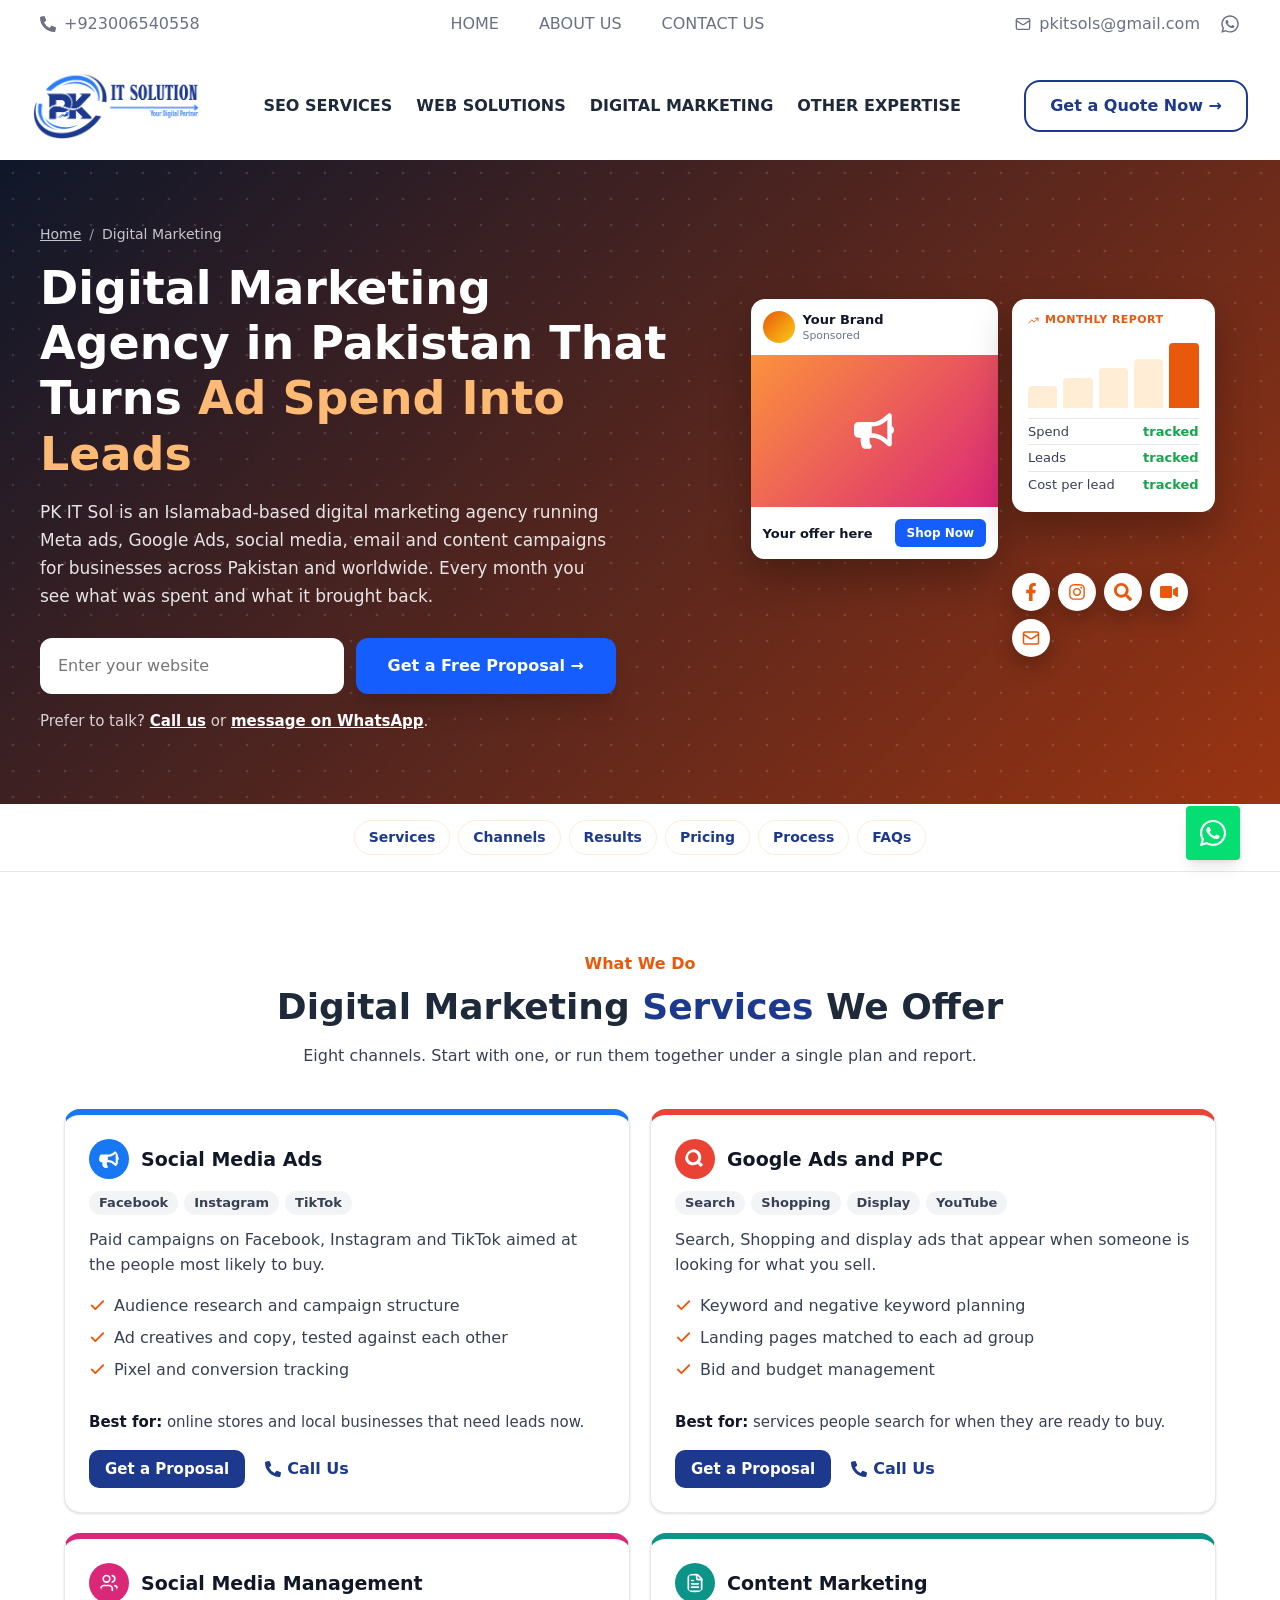
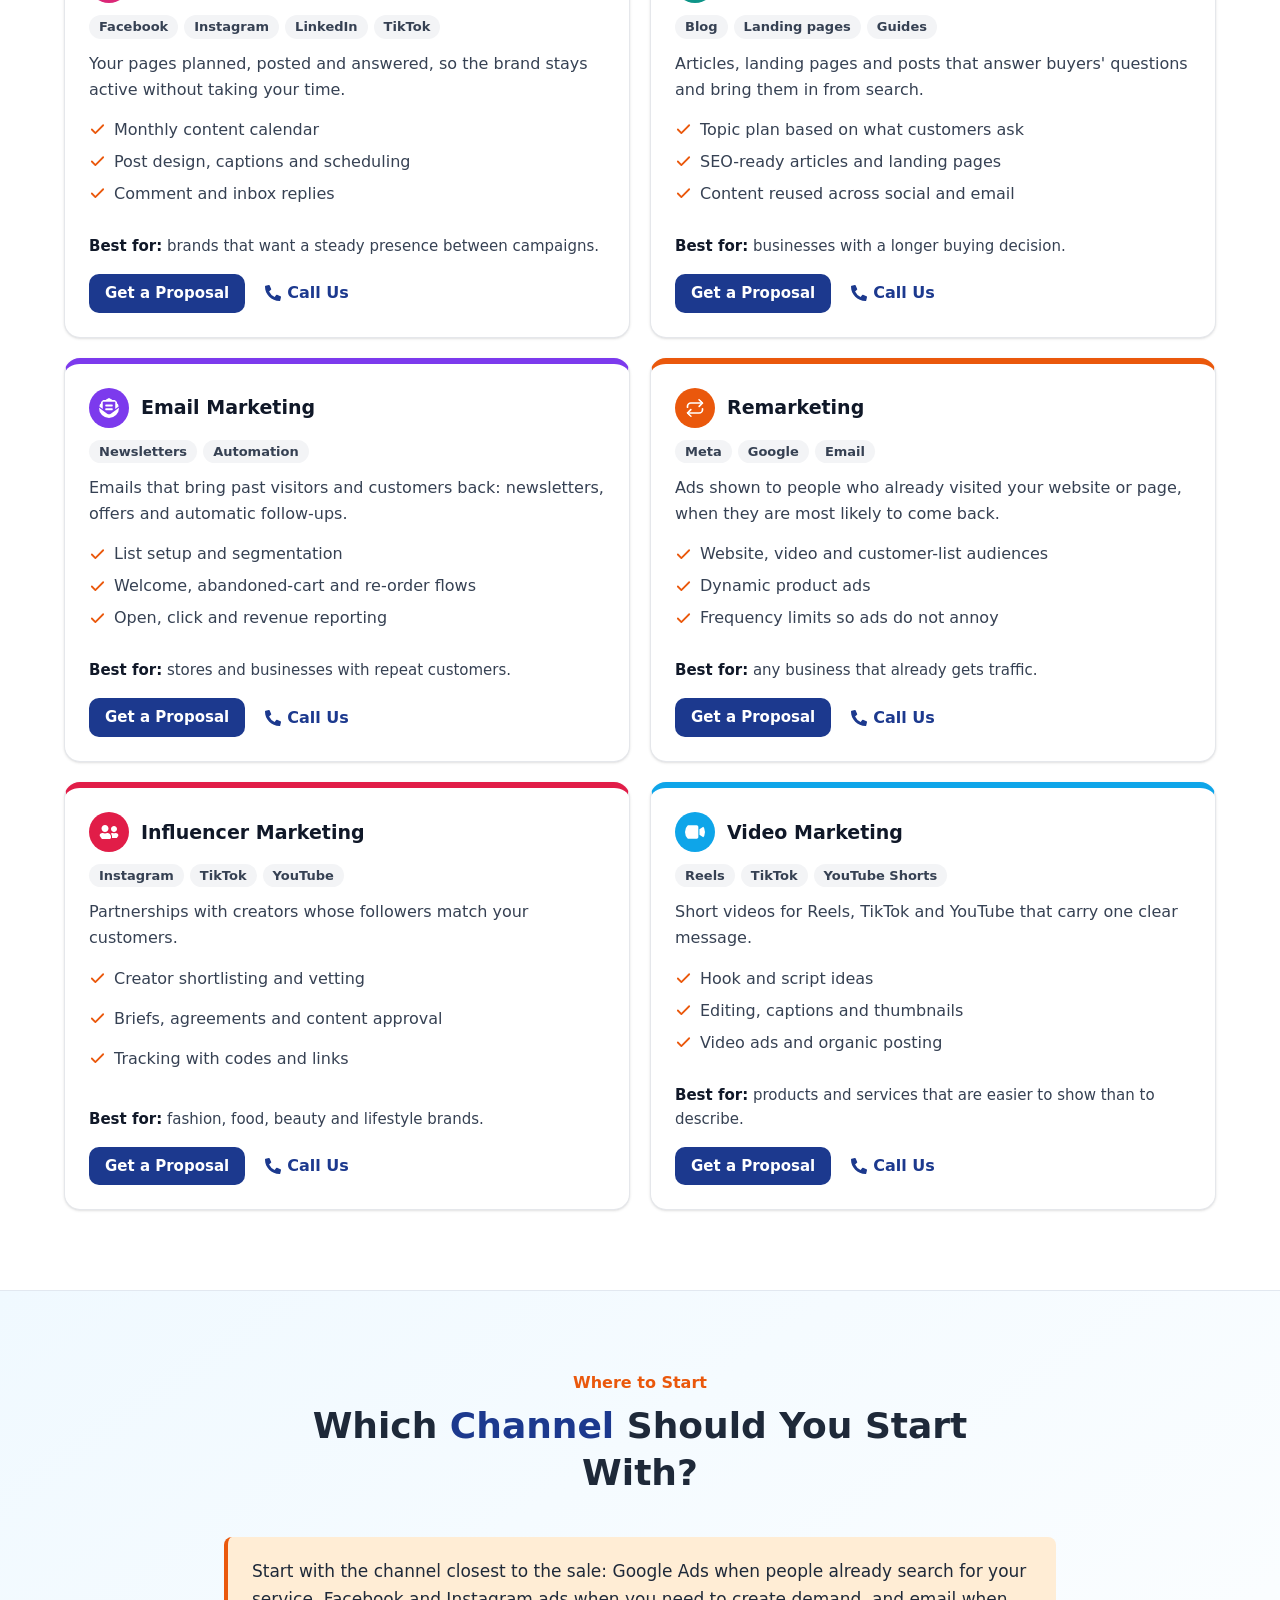
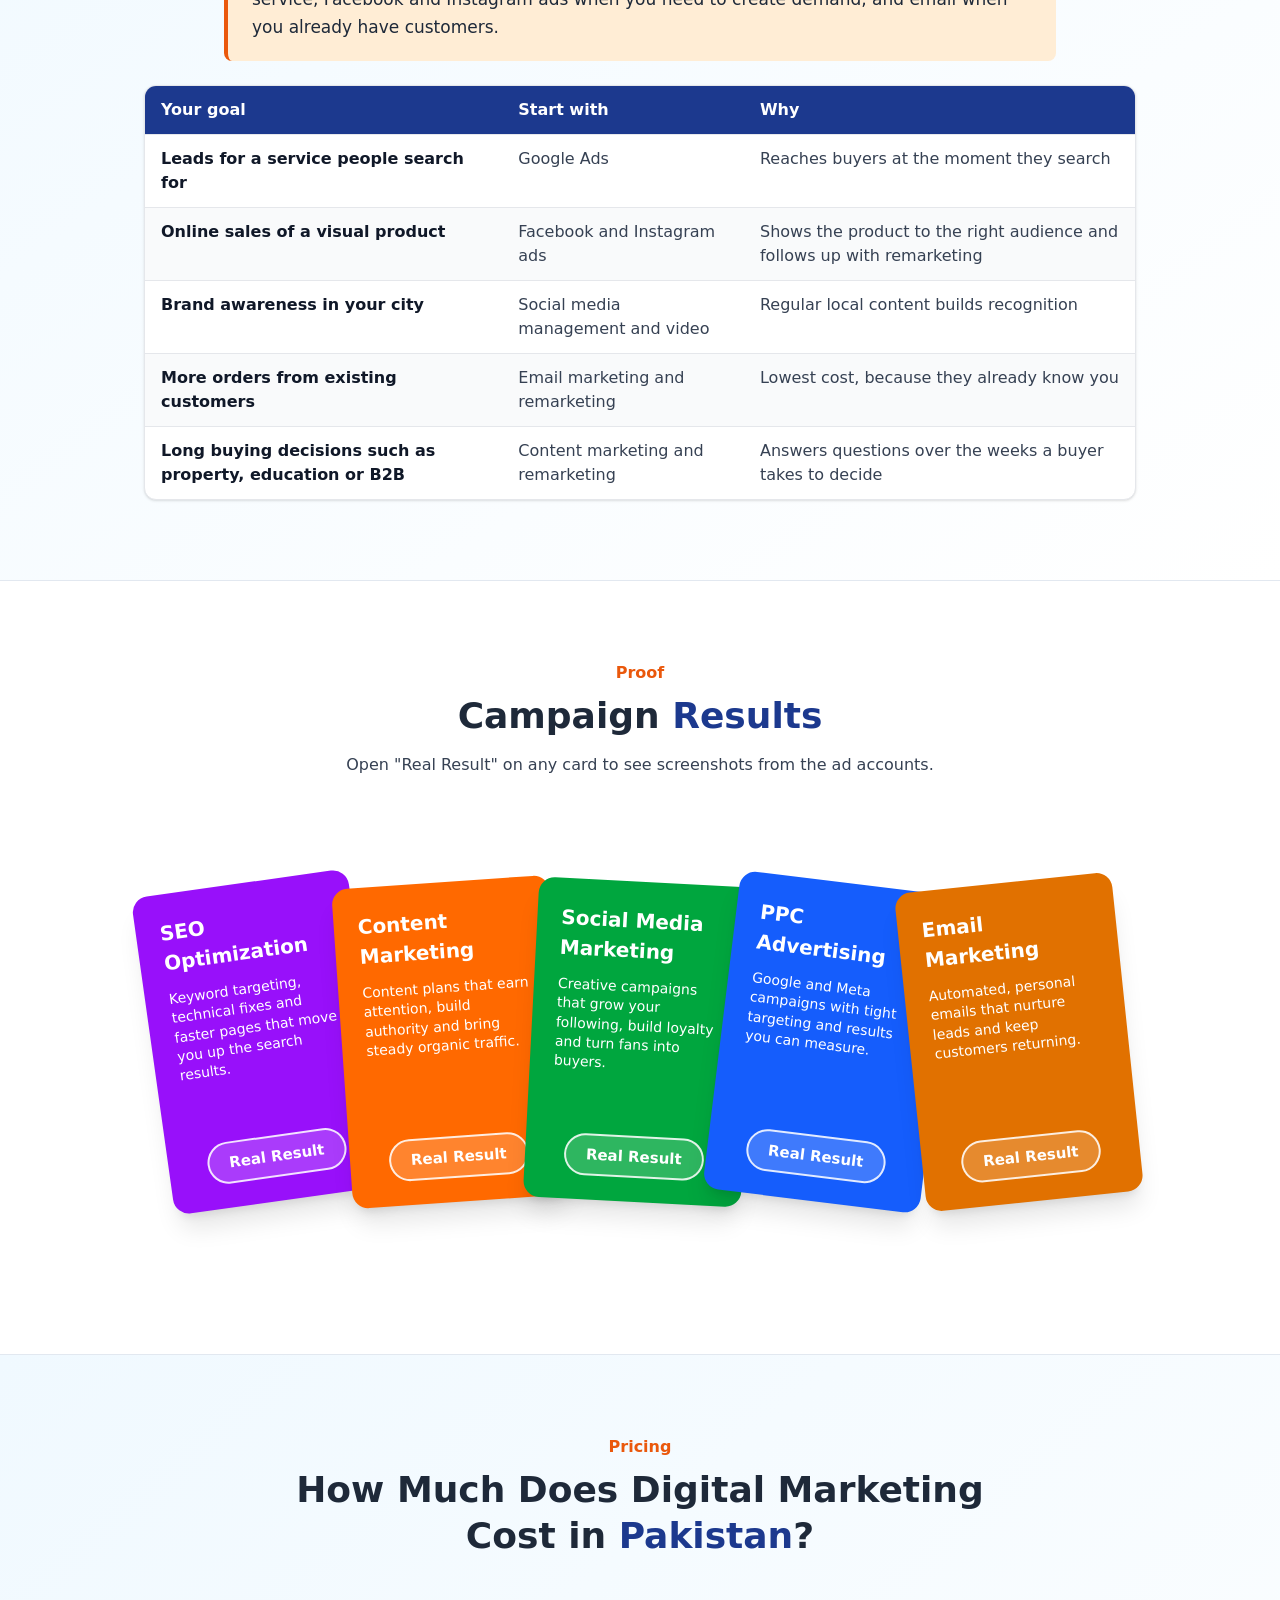
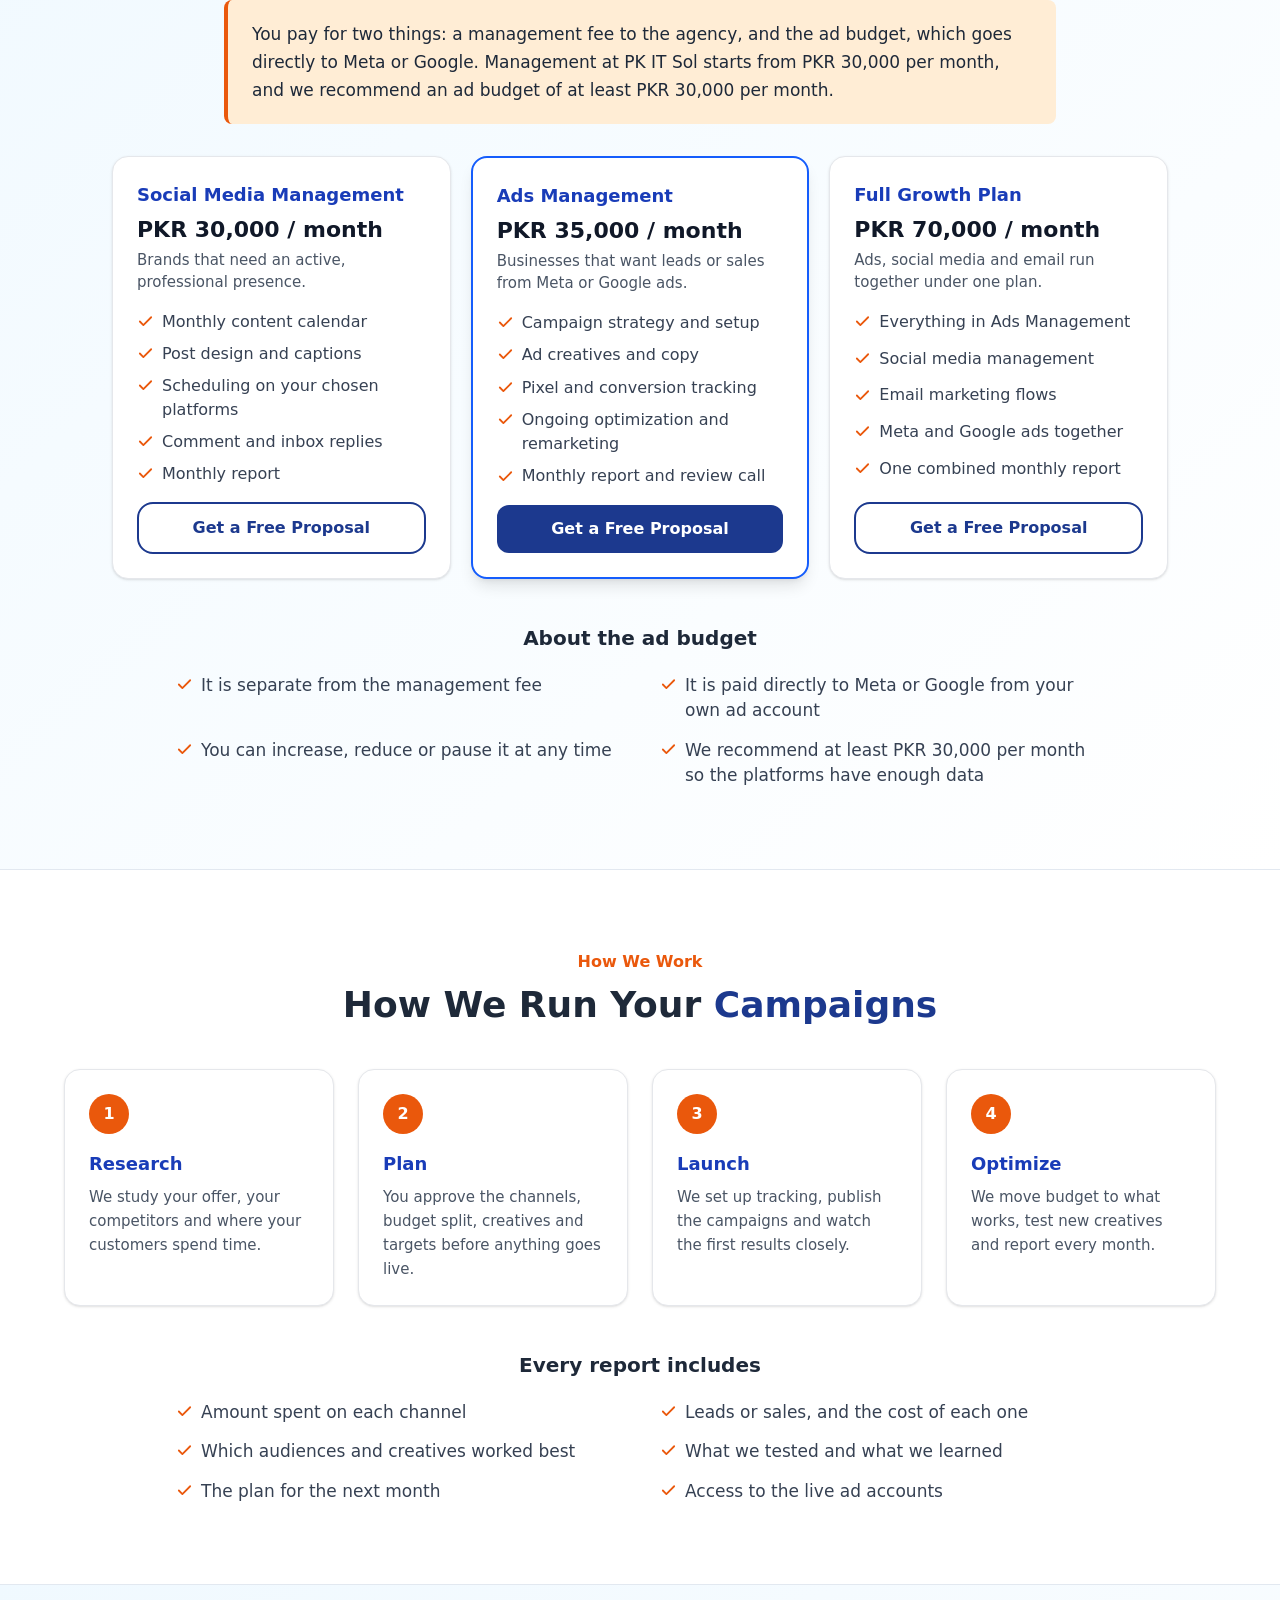
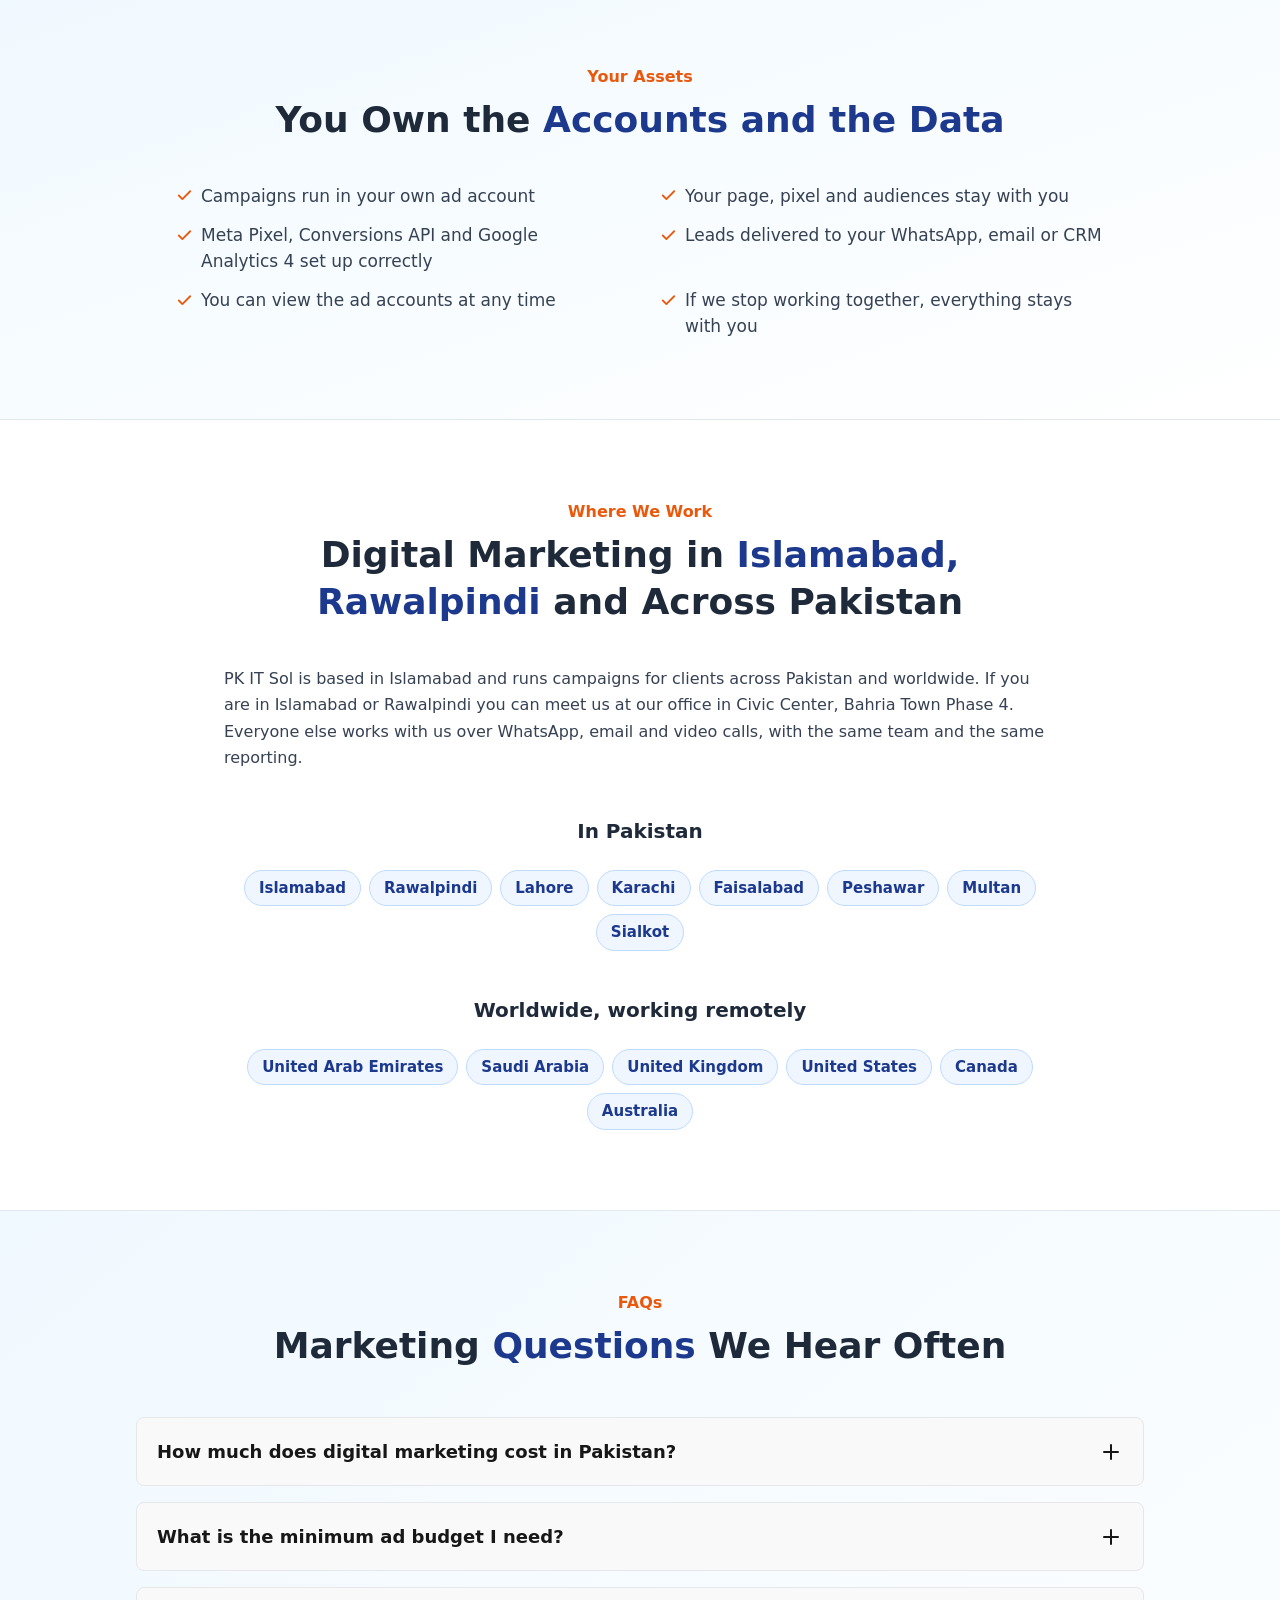
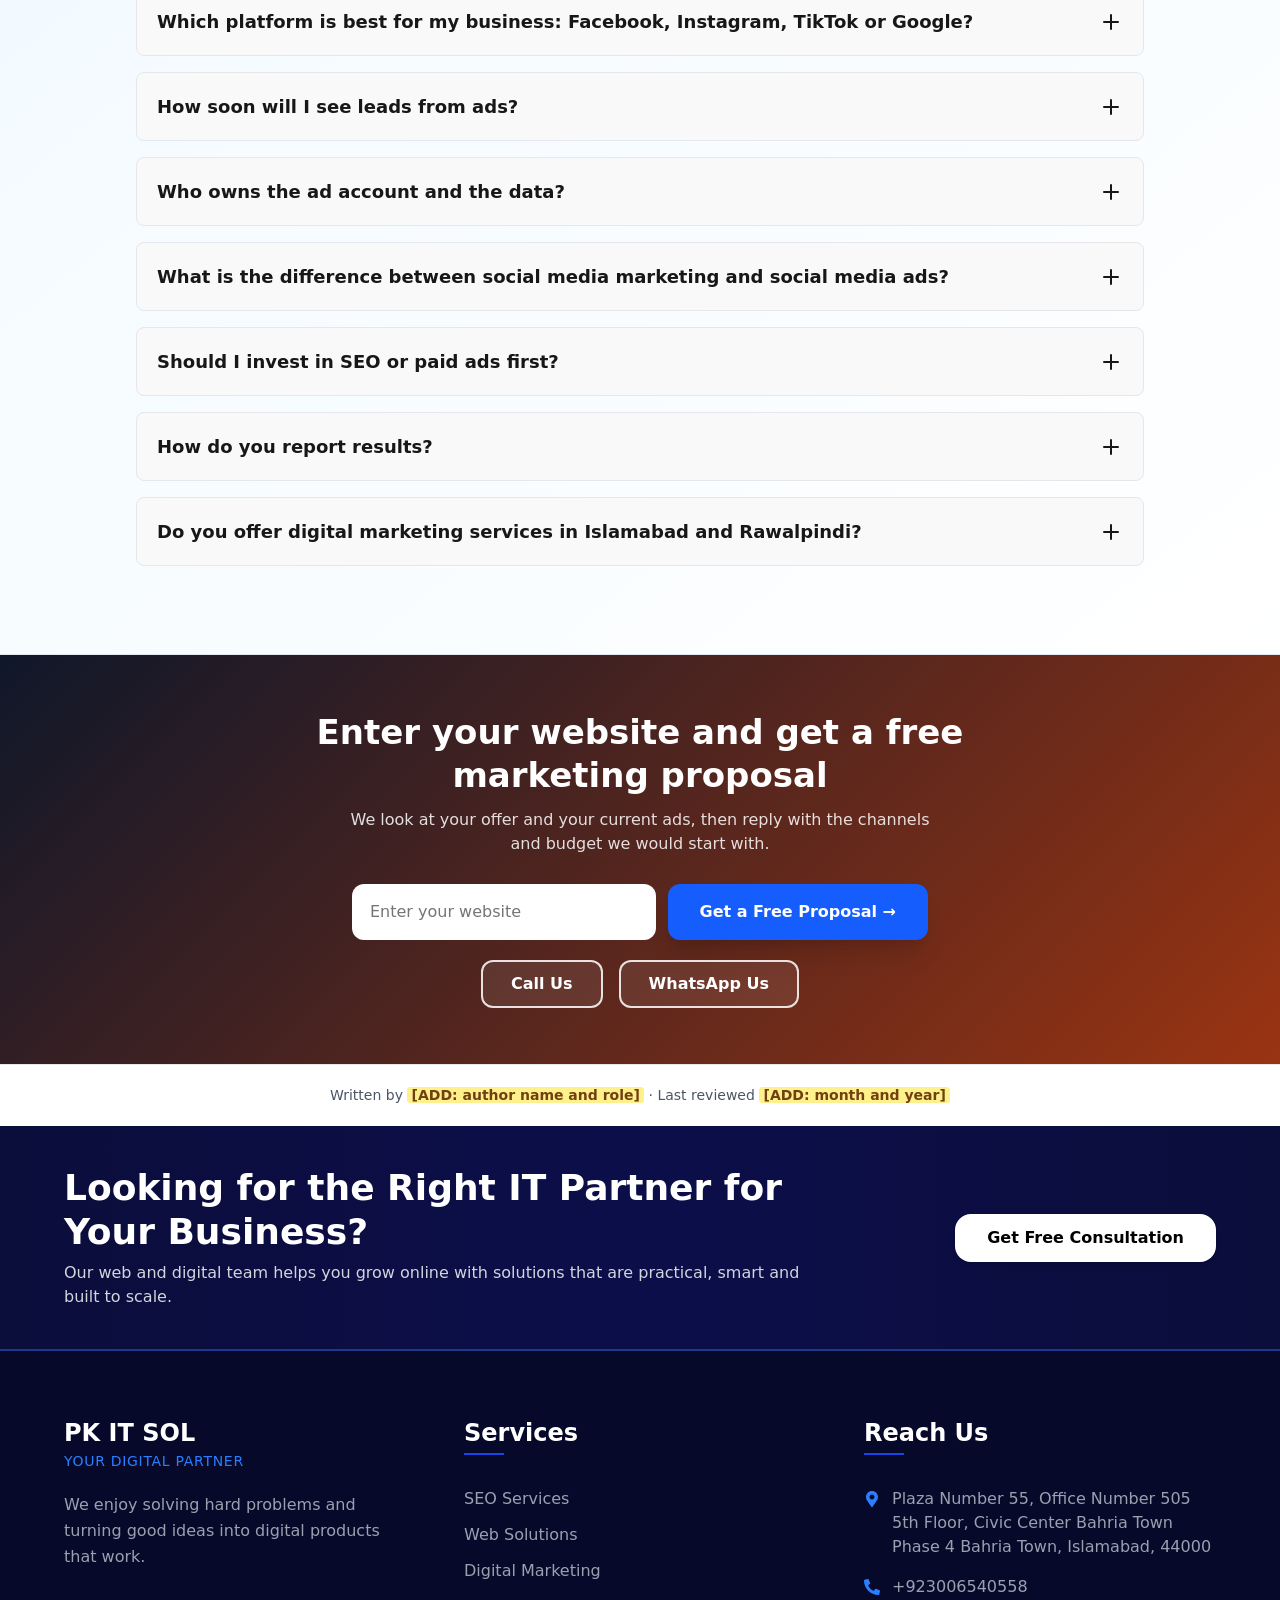
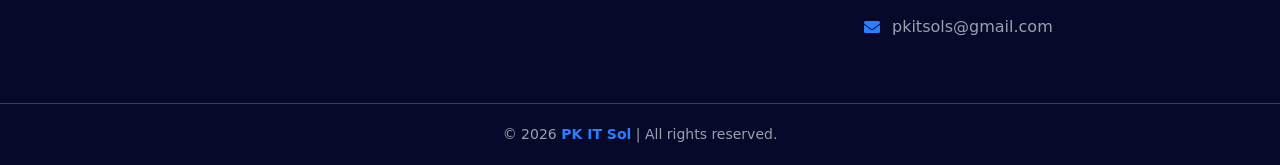
<file: digital-marketing.html>
<!DOCTYPE html>
<html lang="en">
<head>
  <meta charset="utf-8">
  <meta name="viewport" content="width=device-width, initial-scale=1, viewport-fit=cover">
  <title>Digital Marketing Agency in Pakistan | Islamabad | PK IT Sol</title>
  <meta name="description" content="Digital marketing agency in Pakistan, based in Islamabad. Meta ads, Google Ads, social media and email from PKR 30,000 a month. Free proposal.">
  <!-- Not indexed yet. When the content is final, change this to: index, follow -->
  <meta name="robots" content="noindex, nofollow">
  <link rel="canonical" href="https://pkitsol.com/digital-marketing">
  <meta name="theme-color" content="#1c398e">
  <meta property="og:type" content="website">
  <meta property="og:title" content="Digital Marketing Agency in Pakistan | Islamabad | PK IT Sol">
  <meta property="og:description" content="Digital marketing agency in Pakistan, based in Islamabad. Meta ads, Google Ads, social media and email from PKR 30,000 a month. Free proposal.">
  <script type="application/ld+json">{"@context": "https://schema.org", "@type": "Service", "name": "Digital Marketing Services in Pakistan", "serviceType": "Digital marketing", "url": "https://pkitsol.com/digital-marketing", "areaServed": [{"@type": "Country", "name": "Pakistan"}, {"@type": "City", "name": "Islamabad"}, {"@type": "City", "name": "Rawalpindi"}, "Worldwide"], "offers": {"@type": "Offer", "priceCurrency": "PKR", "price": "30000", "description": "Management plans from PKR 30,000 per month, ad budget separate"}, "provider": {"@type": "ProfessionalService", "name": "PK IT Sol", "url": "https://pkitsol.com/", "telephone": "+923006540558", "email": "pkitsols@gmail.com", "address": {"@type": "PostalAddress", "streetAddress": "Plaza Number 55, Office Number 505, 5th Floor, Civic Center, Bahria Town Phase 4", "addressLocality": "Islamabad", "postalCode": "44000", "addressCountry": "PK"}}}</script>
  <script type="application/ld+json">{"@context": "https://schema.org", "@type": "BreadcrumbList", "itemListElement": [{"@type": "ListItem", "position": 1, "name": "Home", "item": "https://pkitsol.com/"}, {"@type": "ListItem", "position": 2, "name": "Digital Marketing", "item": "https://pkitsol.com/digital-marketing"}]}</script>
  <link rel="icon" type="image/png" href="assets/img/favicon.png">
  <link rel="stylesheet" href="css/style.css">
  <script>
    document.documentElement.className += " js";
    /* Image fallback chain: local file -> data-remote URL -> data-placeholder.
       Lets the page show the right picture before tools/download-images has been run. */
    function imgFallback(img) {
      var remote = img.getAttribute("data-remote"), placeholder = img.getAttribute("data-placeholder");
      if (remote && !img.getAttribute("data-tried-remote")) { img.setAttribute("data-tried-remote", "1"); img.src = remote; }
      else if (placeholder && !img.getAttribute("data-tried-placeholder")) { img.setAttribute("data-tried-placeholder", "1"); img.src = placeholder; }
      else { img.onerror = null; }
    }
  </script>
</head>
<body class="svc svc--dm">

<!-- Icon sprite: keep this block as it is (same icons as index.html) -->
<svg xmlns="http://www.w3.org/2000/svg" class="sprite" aria-hidden="true" focusable="false">
  <!-- solid icons -->
  <symbol id="i-phone" viewBox="0 0 512 512"><path d="M497.39 361.8l-112-48a24 24 0 0 0-28 6.9l-49.6 60.6A370.66 370.66 0 0 1 130.6 204.11l60.6-49.6a23.94 23.94 0 0 0 6.9-28l-48-112A24.16 24.16 0 0 0 122.6.61l-104 24A24 24 0 0 0 0 48c0 256.5 207.9 464 464 464a24 24 0 0 0 23.4-18.6l24-104a24.29 24.29 0 0 0-14.01-27.6z"/></symbol>
  <symbol id="i-envelope" viewBox="0 0 512 512"><path d="M502.3 190.8c3.9-3.1 9.7-.2 9.7 4.7V400c0 26.5-21.5 48-48 48H48c-26.5 0-48-21.5-48-48V195.6c0-5 5.7-7.8 9.7-4.7 22.4 17.4 52.1 39.5 154.1 113.6 21.1 15.4 56.7 47.8 92.2 47.6 35.7.3 72-32.8 92.3-47.6 102-74.1 131.6-96.3 154-113.7zM256 320c23.2.4 56.6-29.2 73.4-41.4 132.7-96.3 142.8-104.7 173.4-128.7 5.8-4.5 9.2-11.5 9.2-18.9v-19c0-26.5-21.5-48-48-48H48C21.5 64 0 85.5 0 112v19c0 7.4 3.4 14.3 9.2 18.9 30.6 23.9 40.7 32.4 173.4 128.7 16.8 12.2 50.2 41.8 73.4 41.4z"/></symbol>
  <symbol id="i-pin" viewBox="0 0 384 512"><path d="M172.268 501.67C26.97 291.031 0 269.413 0 192 0 85.961 85.961 0 192 0s192 85.961 192 192c0 77.413-26.97 99.031-172.268 309.67-9.535 13.774-29.93 13.773-39.464 0zM192 272c44.183 0 80-35.817 80-80s-35.817-80-80-80-80 35.817-80 80 35.817 80 80 80z"/></symbol>
  <symbol id="i-facebook" viewBox="0 0 320 512"><path d="M279.14 288l14.22-92.66h-88.91v-60.13c0-25.35 12.42-50.06 52.24-50.06h40.42V6.26S260.43 0 225.36 0c-73.22 0-121.08 44.38-121.08 124.72v70.62H22.89V288h81.39v224h100.17V288z"/></symbol>
  <symbol id="i-instagram" viewBox="0 0 448 512"><path d="M224.1 141c-63.6 0-114.9 51.3-114.9 114.9s51.3 114.9 114.9 114.9S339 319.5 339 255.9 287.7 141 224.1 141zm0 189.6c-41.1 0-74.7-33.5-74.7-74.7s33.5-74.7 74.7-74.7 74.7 33.5 74.7 74.7-33.6 74.7-74.7 74.7zm146.4-194.3c0 14.9-12 26.8-26.8 26.8-14.9 0-26.8-12-26.8-26.8s12-26.8 26.8-26.8 26.8 12 26.8 26.8zm76.1 27.2c-1.7-35.9-9.9-67.7-36.2-93.9-26.2-26.2-58-34.4-93.9-36.2-37-2.1-147.9-2.1-184.9 0-35.8 1.7-67.6 9.9-93.9 36.1s-34.4 58-36.2 93.9c-2.1 37-2.1 147.9 0 184.9 1.7 35.9 9.9 67.7 36.2 93.9s58 34.4 93.9 36.2c37 2.1 147.9 2.1 184.9 0 35.9-1.7 67.7-9.9 93.9-36.2 26.2-26.2 34.4-58 36.2-93.9 2.1-37 2.1-147.8 0-184.8zM398.8 388c-7.8 19.6-22.9 34.7-42.6 42.6-29.5 11.7-99.5 9-132.1 9s-102.7 2.6-132.1-9c-19.6-7.8-34.7-22.9-42.6-42.6-11.7-29.5-9-99.5-9-132.1s-2.6-102.7 9-132.1c7.8-19.6 22.9-34.7 42.6-42.6 29.5-11.7 99.5-9 132.1-9s102.7-2.6 132.1 9c19.6 7.8 34.7 22.9 42.6 42.6 11.7 29.5 9 99.5 9 132.1s2.7 102.7-9 132.1z"/></symbol>
  <symbol id="i-linkedin" viewBox="0 0 448 512"><path d="M100.28 448H7.4V148.9h92.88zM53.79 108.1C24.09 108.1 0 83.5 0 53.8a53.79 53.79 0 0 1 107.58 0c0 29.7-24.1 54.3-53.79 54.3zM447.9 448h-92.68V302.4c0-34.7-.7-79.2-48.29-79.2-48.29 0-55.69 37.7-55.69 76.7V448h-92.78V148.9h89.08v40.8h1.3c12.4-23.5 42.69-48.3 87.88-48.3 94 0 111.28 61.9 111.28 142.3V448z"/></symbol>
  <symbol id="i-whatsapp" viewBox="0 0 448 512"><path d="M380.9 97.1C339 55.1 283.2 32 223.9 32c-122.4 0-222 99.6-222 222 0 39.1 10.2 77.3 29.6 111L0 480l117.7-30.9c32.4 17.7 68.9 27 106.1 27h.1c122.3 0 224.1-99.6 224.1-222 0-59.3-25.2-115-67.1-157zm-157 341.6c-33.2 0-65.7-8.9-94-25.7l-6.7-4-69.8 18.3L72 359.2l-4.4-7c-18.5-29.4-28.2-63.3-28.2-98.2 0-101.7 82.8-184.5 184.6-184.5 49.3 0 95.6 19.2 130.4 54.1 34.8 34.9 56.2 81.2 56.1 130.5 0 101.8-84.9 184.6-186.6 184.6zm101.2-138.2c-5.5-2.8-32.8-16.2-37.9-18-5.1-1.9-8.8-2.8-12.5 2.8-3.7 5.6-14.3 18-17.6 21.8-3.2 3.7-6.5 4.2-12 1.4-32.6-16.3-54-29.1-75.5-66-5.7-9.8 5.7-9.1 16.3-30.3 1.8-3.7.9-6.9-.5-9.7-1.4-2.8-12.5-30.1-17.1-41.2-4.5-10.8-9.1-9.3-12.5-9.5-3.2-.2-6.9-.2-10.6-.2-3.7 0-9.7 1.4-14.8 6.9-5.1 5.6-19.4 19-19.4 46.3 0 27.3 19.9 53.7 22.6 57.4 2.8 3.7 39.1 59.7 94.8 83.8 35.2 15.2 49 16.5 66.6 13.9 10.7-1.6 32.8-13.4 37.4-26.4 4.6-13 4.6-24.1 3.2-26.4-1.3-2.5-5-3.9-10.5-6.6z"/></symbol>
  <symbol id="i-wordpress" viewBox="0 0 512 512"><path d="M61.7 169.4l101.5 278C92.2 413 43.3 340.2 43.3 256c0-30.9 6.6-60.1 18.4-86.6zm337.9 75.9c0-26.3-9.4-44.5-17.5-58.7-10.8-17.5-20.9-32.4-20.9-49.9 0-19.6 14.8-37.8 35.7-37.8.9 0 1.8.1 2.8.2-37.9-34.7-88.3-55.9-143.7-55.9-74.3 0-139.7 38.1-177.8 95.9 5 .2 9.7.3 13.7.3 22.2 0 56.7-2.7 56.7-2.7 11.5-.7 12.8 16.2 1.4 17.5 0 0-11.5 1.3-24.3 2l77.5 230.4L249.8 247l-33.1-90.8c-11.5-.7-22.3-2-22.3-2-11.5-.7-10.1-18.2 1.3-17.5 0 0 35.1 2.7 56 2.7 22.2 0 56.7-2.7 56.7-2.7 11.5-.7 12.8 16.2 1.4 17.5 0 0-11.5 1.3-24.3 2l76.9 228.7 21.2-70.9c9-29.4 16-50.5 16-68.7zm-139.9 29.3l-63.8 185.5c19.1 5.6 39.2 8.7 60.1 8.7 24.8 0 48.5-4.3 70.6-12.1-.6-.9-1.1-1.9-1.5-2.9l-65.4-179.2zm183-120.7c.9 6.8 1.4 14 1.4 21.9 0 21.6-4 45.8-16.2 76.2l-65 187.9C426.2 403 468.7 334.5 468.7 256c0-37-9.4-71.8-26-102.1zM504 256c0 136.8-111.3 248-248 248C119.2 504 8 392.7 8 256 8 119.2 119.2 8 256 8c136.7 0 248 111.2 248 248zm-11.4 0c0-130.5-106.2-236.6-236.6-236.6C125.5 19.4 19.4 125.5 19.4 256S125.6 492.6 256 492.6c130.5 0 236.6-106.1 236.6-236.6z"/></symbol>
  <symbol id="i-store" viewBox="0 0 616 512"><path d="M602 118.6L537.1 15C531.3 5.7 521 0 510 0H106C95 0 84.7 5.7 78.9 15L14 118.6c-33.5 53.5-3.8 127.9 58.8 136.4 4.5.6 9.1.9 13.7.9 29.6 0 55.8-13 73.8-33.1 18 20.1 44.3 33.1 73.8 33.1 29.6 0 55.8-13 73.8-33.1 18 20.1 44.3 33.1 73.8 33.1 29.6 0 55.8-13 73.8-33.1 18.1 20.1 44.3 33.1 73.8 33.1 4.7 0 9.2-.3 13.7-.9 62.8-8.4 92.6-82.8 59-136.4zM529.5 288c-10 0-19.9-1.5-29.5-3.8V384H116v-99.8c-9.6 2.2-19.5 3.8-29.5 3.8-6 0-12.1-.4-18-1.2-5.6-.8-11.1-2.1-16.4-3.6V480c0 17.7 14.3 32 32 32h448c17.7 0 32-14.3 32-32V283.2c-5.4 1.6-10.8 2.9-16.4 3.6-6.1.8-12.1 1.2-18.2 1.2z"/></symbol>
  <symbol id="i-shopify" viewBox="0 0 448 512"><path d="M388.32,104.1a4.66,4.66,0,0,0-4.4-4c-2,0-37.23-.8-37.23-.8s-21.61-20.82-29.62-28.83V503.2L442.76,472S388.72,106.5,388.32,104.1ZM288.65,70.47a116.67,116.67,0,0,0-7.21-17.61C271,32.85,255.42,22,237,22a15,15,0,0,0-4,.4c-.4-.8-1.2-1.2-1.6-2C223.4,11.63,213,7.63,200.58,8c-24,.8-48,18-67.25,48.83-13.61,21.62-24,48.84-26.82,70.06-27.62,8.4-46.83,14.41-47.23,14.81-14,4.4-14.41,4.8-16,18-1.2,10-38,291.82-38,291.82L307.86,504V65.67a41.66,41.66,0,0,0-4.4.4S297.86,67.67,288.65,70.47ZM233.41,87.69c-16,4.8-33.63,10.4-50.84,15.61,4.8-18.82,14.41-37.63,25.62-50,4.4-4.4,10.41-9.61,17.21-12.81C232.21,54.86,233.81,74.48,233.41,87.69ZM200.58,24.44A27.49,27.49,0,0,1,215,28c-6.4,3.2-12.81,8.41-18.81,14.41-15.21,16.42-26.82,42-31.62,66.45-14.42,4.41-28.83,8.81-42,12.81C131.33,83.28,163.75,25.24,200.58,24.44ZM154.15,244.61c1.6,25.61,69.25,31.22,73.25,91.66,2.8,47.64-25.22,80.06-65.65,82.47-48.83,3.2-75.65-25.62-75.65-25.62l10.4-44s26.82,20.42,48.44,18.82c14-.8,19.22-12.41,18.81-20.42-2-33.62-57.24-31.62-60.84-86.86-3.2-46.44,27.22-93.27,94.47-97.68,26-1.6,39.23,4.81,39.23,4.81L221.4,225.39s-17.21-8-37.63-6.4C154.15,221,153.75,239.8,154.15,244.61ZM249.42,82.88c0-12-1.6-29.22-7.21-43.63,18.42,3.6,27.22,24,31.23,36.43Q262.63,78.68,249.42,82.88Z"/></symbol>
  <symbol id="i-code" viewBox="0 0 640 512"><path d="M278.9 511.5l-61-17.7c-6.4-1.8-10-8.5-8.2-14.9L346.2 8.7c1.8-6.4 8.5-10 14.9-8.2l61 17.7c6.4 1.8 10 8.5 8.2 14.9L293.8 503.3c-1.9 6.4-8.5 10.1-14.9 8.2zm-114-112.2l43.5-46.4c4.6-4.9 4.3-12.7-.8-17.2L117 256l90.6-79.7c5.1-4.5 5.5-12.3.8-17.2l-43.5-46.4c-4.5-4.8-12.1-5.1-17-.5L3.8 247.2c-5.1 4.7-5.1 12.8 0 17.5l144.1 135.1c4.9 4.6 12.5 4.4 17-.5zm327.2.6l144.1-135.1c5.1-4.7 5.1-12.8 0-17.5L492.1 112.1c-4.8-4.5-12.4-4.3-17 .5L431.6 159c-4.6 4.9-4.3 12.7.8 17.2L523 256l-90.6 79.7c-5.1 4.5-5.5 12.3-.8 17.2l43.5 46.4c4.5 4.9 12.1 5.1 17 .6z"/></symbol>
  <symbol id="i-search" viewBox="0 0 512 512"><path d="M505 442.7L405.3 343c-4.5-4.5-10.6-7-17-7H372c27.6-35.3 44-79.7 44-128C416 93.1 322.9 0 208 0S0 93.1 0 208s93.1 208 208 208c48.3 0 92.7-16.4 128-44v16.3c0 6.4 2.5 12.5 7 17l99.7 99.7c9.4 9.4 24.6 9.4 33.9 0l28.3-28.3c9.4-9.4 9.4-24.6.1-34zM208 336c-70.7 0-128-57.2-128-128 0-70.7 57.2-128 128-128 70.7 0 128 57.2 128 128 0 70.7-57.2 128-128 128z"/></symbol>
  <symbol id="i-cart" viewBox="0 0 576 512"><path d="M528.12 301.319l47.273-208C578.806 78.301 567.391 64 551.99 64H159.208l-9.166-44.81C147.758 8.021 137.93 0 126.529 0H24C10.745 0 0 10.745 0 24v16c0 13.255 10.745 24 24 24h69.883l70.248 343.435C147.325 417.1 136 435.222 136 456c0 30.928 25.072 56 56 56s56-25.072 56-56c0-15.674-6.447-29.835-16.824-40h209.647C430.447 426.165 424 440.326 424 456c0 30.928 25.072 56 56 56s56-25.072 56-56c0-22.172-12.888-41.332-31.579-50.405l5.517-24.276c3.413-15.018-8.002-29.319-23.403-29.319H218.117l-6.545-32h293.145c11.206 0 20.92-7.754 23.403-18.681z"/></symbol>
  <symbol id="i-cog" viewBox="0 0 512 512"><path d="M487.4 315.7l-42.6-24.6c4.3-23.2 4.3-47 0-70.2l42.6-24.6c4.9-2.8 7.1-8.6 5.5-14-11.1-35.6-30-67.8-54.7-94.6-3.8-4.1-10-5.1-14.8-2.3L380.8 110c-17.9-15.4-38.5-27.3-60.8-35.1V25.8c0-5.6-3.9-10.5-9.4-11.7-36.7-8.2-74.3-7.8-109.2 0-5.5 1.2-9.4 6.1-9.4 11.7V75c-22.2 7.9-42.8 19.8-60.8 35.1L88.7 85.5c-4.9-2.8-11-1.9-14.8 2.3-24.7 26.7-43.6 58.9-54.7 94.6-1.7 5.4.6 11.2 5.5 14L67.3 221c-4.3 23.2-4.3 47 0 70.2l-42.6 24.6c-4.9 2.8-7.1 8.6-5.5 14 11.1 35.6 30 67.8 54.7 94.6 3.8 4.1 10 5.1 14.8 2.3l42.6-24.6c17.9 15.4 38.5 27.3 60.8 35.1v49.2c0 5.6 3.9 10.5 9.4 11.7 36.7 8.2 74.3 7.8 109.2 0 5.5-1.2 9.4-6.1 9.4-11.7v-49.2c22.2-7.9 42.8-19.8 60.8-35.1l42.6 24.6c4.9 2.8 11 1.9 14.8-2.3 24.7-26.7 43.6-58.9 54.7-94.6 1.5-5.5-.7-11.3-5.6-14.1zM256 336c-44.1 0-80-35.9-80-80s35.9-80 80-80 80 35.9 80 80-35.9 80-80 80z"/></symbol>
  <symbol id="i-bullhorn" viewBox="0 0 576 512"><path d="M576 240c0-23.63-12.95-44.04-32-55.12V32.01C544 23.26 537.02 0 512 0c-7.12 0-14.19 2.38-19.98 7.02l-85.03 68.03C364.28 109.19 310.66 128 256 128H64c-35.35 0-64 28.65-64 64v96c0 35.35 28.65 64 64 64h33.7c-1.39 10.48-2.18 21.14-2.18 32 0 39.77 9.26 77.35 25.56 110.94 5.19 10.69 16.52 17.06 28.4 17.06h74.28c26.05 0 41.69-29.84 25.9-50.56-16.4-21.52-26.15-48.36-26.15-77.44 0-11.11 1.62-21.79 4.41-32H256c54.66 0 108.28 18.81 150.98 52.95l85.03 68.03a32.023 32.023 0 0 0 19.98 7.02c24.92 0 32-22.78 32-32V295.13C563.05 284.04 576 263.63 576 240zm-96 141.42l-33.05-26.44C392.95 311.78 325.12 288 256 288v-96c69.12 0 136.95-23.78 190.95-66.98L480 98.58v282.84z"/></symbol>
  <symbol id="i-envelope-open" viewBox="0 0 512 512"><path d="M176 216h160c8.84 0 16-7.16 16-16v-16c0-8.84-7.16-16-16-16H176c-8.84 0-16 7.16-16 16v16c0 8.84 7.16 16 16 16zm-16 80c0 8.84 7.16 16 16 16h160c8.84 0 16-7.16 16-16v-16c0-8.84-7.16-16-16-16H176c-8.84 0-16 7.16-16 16v16zm96 121.13c-16.42 0-32.84-5.06-46.86-15.19L0 250.86V464c0 26.51 21.49 48 48 48h416c26.51 0 48-21.49 48-48V250.86L302.86 401.94c-14.02 10.12-30.44 15.19-46.86 15.19zm237.61-254.18c-8.85-6.94-17.24-13.47-29.61-22.81V96c0-26.51-21.49-48-48-48h-77.55c-3.04-2.2-5.87-4.26-9.04-6.56C312.6 29.17 279.2-.35 256 0c-23.2-.35-56.59 29.17-73.41 41.44-3.17 2.3-6 4.36-9.04 6.56H96c-26.51 0-48 21.49-48 48v44.14c-12.37 9.33-20.76 15.87-29.61 22.81A47.995 47.995 0 0 0 0 200.72v10.65l96 69.35V96h320v184.72l96-69.35v-10.65c0-14.74-6.78-28.67-18.39-37.77z"/></symbol>
  <symbol id="i-user-friends" viewBox="0 0 640 512"><path d="M192 256c61.9 0 112-50.1 112-112S253.9 32 192 32 80 82.1 80 144s50.1 112 112 112zm76.8 32h-8.3c-20.8 10-43.9 16-68.5 16s-47.6-6-68.5-16h-8.3C51.6 288 0 339.6 0 403.2V432c0 26.5 21.5 48 48 48h288c26.5 0 48-21.5 48-48v-28.8c0-63.6-51.6-115.2-115.2-115.2zM480 256c53 0 96-43 96-96s-43-96-96-96-96 43-96 96 43 96 96 96zm48 32h-3.8c-13.9 4.8-28.6 8-44.2 8s-30.3-3.2-44.2-8H432c-20.4 0-39.2 5.9-55.7 15.4 24.4 26.3 39.7 61.2 39.7 99.8v38.4c0 2.2-.5 4.3-.6 6.4H592c26.5 0 48-21.5 48-48 0-61.9-50.1-112-112-112z"/></symbol>
  <symbol id="i-video" viewBox="0 0 576 512"><path d="M336.2 64H47.8C21.4 64 0 85.4 0 111.8v288.4C0 426.6 21.4 448 47.8 448h288.4c26.4 0 47.8-21.4 47.8-47.8V111.8c0-26.4-21.4-47.8-47.8-47.8zm189.4 37.7L416 177.3v157.4l109.6 75.5c21.2 14.6 50.4-.3 50.4-25.8V127.5c0-25.4-29.1-40.4-50.4-25.8z"/></symbol>
  <symbol id="i-quote" viewBox="0 0 512 512"><path d="M464 32H336c-26.5 0-48 21.5-48 48v128c0 26.5 21.5 48 48 48h80v64c0 35.3-28.7 64-64 64h-8c-13.3 0-24 10.7-24 24v48c0 13.3 10.7 24 24 24h8c88.4 0 160-71.6 160-160V80c0-26.5-21.5-48-48-48zm-288 0H48C21.5 32 0 53.5 0 80v128c0 26.5 21.5 48 48 48h80v64c0 35.3-28.7 64-64 64h-8c-13.3 0-24 10.7-24 24v48c0 13.3 10.7 24 24 24h8c88.4 0 160-71.6 160-160V80c0-26.5-21.5-48-48-48z"/></symbol>
  <symbol id="i-arrow-top" viewBox="0 0 24 24"><path d="M6 4h12v2H6zm.707 11.707L11 11.414V20h2v-8.586l4.293 4.293 1.414-1.414L12 7.586l-6.707 6.707z"/></symbol>
  <symbol id="i-headset" viewBox="0 0 24 24"><path d="M21 12.22C21 6.73 16.74 3 12 3c-4.69 0-9 3.65-9 9.28-.6.34-1 .98-1 1.72v2c0 1.1.9 2 2 2h1v-6.1c0-3.87 3.13-7 7-7s7 3.13 7 7V19h-8v2h8c1.1 0 2-.9 2-2v-1.22c.59-.31 1-.92 1-1.64v-2.3c0-.7-.41-1.31-1-1.62z"/><circle cx="9" cy="13" r="1"/><circle cx="15" cy="13" r="1"/><path d="M18 11.03A6.04 6.04 0 0 0 12.05 6c-3.03 0-6.29 2.51-6.03 6.45a8.075 8.075 0 0 0 4.86-5.89c1.31 2.63 4 4.44 7.12 4.47z"/></symbol>
  <!-- outline icons -->
  <symbol id="i-mail" viewBox="0 0 24 24"><g fill="none" stroke="currentColor" stroke-width="2" stroke-linecap="round" stroke-linejoin="round"><path d="m22 7-8.991 5.727a2 2 0 0 1-2.009 0L2 7"/><rect x="2" y="4" width="20" height="16" rx="2"/></g></symbol>
  <symbol id="i-settings" viewBox="0 0 24 24"><g fill="none" stroke="currentColor" stroke-width="1.5" stroke-linecap="round" stroke-linejoin="round"><path d="M9.671 4.136a2.34 2.34 0 0 1 4.659 0 2.34 2.34 0 0 0 3.319 1.915 2.34 2.34 0 0 1 2.33 4.033 2.34 2.34 0 0 0 0 3.831 2.34 2.34 0 0 1-2.33 4.033 2.34 2.34 0 0 0-3.319 1.915 2.34 2.34 0 0 1-4.659 0 2.34 2.34 0 0 0-3.32-1.915 2.34 2.34 0 0 1-2.33-4.033 2.34 2.34 0 0 0 0-3.831A2.34 2.34 0 0 1 6.35 6.051a2.34 2.34 0 0 0 3.319-1.915"/><circle cx="12" cy="12" r="3"/></g></symbol>
  <symbol id="i-circle-user" viewBox="0 0 24 24"><g fill="none" stroke="currentColor" stroke-width="1.5" stroke-linecap="round" stroke-linejoin="round"><circle cx="12" cy="12" r="10"/><circle cx="12" cy="10" r="3"/><path d="M7 20.662V19a2 2 0 0 1 2-2h6a2 2 0 0 1 2 2v1.662"/></g></symbol>
  <symbol id="i-users" viewBox="0 0 24 24"><g fill="none" stroke="currentColor" stroke-width="2" stroke-linecap="round" stroke-linejoin="round"><path d="M16 21v-2a4 4 0 0 0-4-4H6a4 4 0 0 0-4 4v2"/><path d="M16 3.128a4 4 0 0 1 0 7.744"/><path d="M22 21v-2a4 4 0 0 0-3-3.87"/><circle cx="9" cy="7" r="4"/></g></symbol>
  <symbol id="i-trending-up" viewBox="0 0 24 24"><g fill="none" stroke="currentColor" stroke-width="2" stroke-linecap="round" stroke-linejoin="round"><path d="M16 7h6v6"/><path d="m22 7-8.5 8.5-5-5L2 17"/></g></symbol>
  <symbol id="i-chart" viewBox="0 0 24 24"><g fill="none" stroke="currentColor" stroke-width="2" stroke-linecap="round" stroke-linejoin="round"><path d="M5 21v-6"/><path d="M12 21V3"/><path d="M19 21V9"/></g></symbol>
  <symbol id="i-repeat" viewBox="0 0 24 24"><g fill="none" stroke="currentColor" stroke-width="2" stroke-linecap="round" stroke-linejoin="round"><path d="m17 2 4 4-4 4"/><path d="M3 11v-1a4 4 0 0 1 4-4h14"/><path d="m7 22-4-4 4-4"/><path d="M21 13v1a4 4 0 0 1-4 4H3"/></g></symbol>
  <symbol id="i-file-text" viewBox="0 0 24 24"><g fill="none" stroke="currentColor" stroke-width="2" stroke-linecap="round" stroke-linejoin="round"><path d="M15 2H6a2 2 0 0 0-2 2v16a2 2 0 0 0 2 2h12a2 2 0 0 0 2-2V7Z"/><path d="M14 2v4a2 2 0 0 0 2 2h4"/><path d="M10 9H8"/><path d="M16 13H8"/><path d="M16 17H8"/></g></symbol>
  <symbol id="i-brain" viewBox="0 0 24 24"><g fill="none" stroke="currentColor" stroke-width="2" stroke-linecap="round" stroke-linejoin="round"><path d="M12 18V5"/><path d="M15 13a4.17 4.17 0 0 1-3-4 4.17 4.17 0 0 1-3 4"/><path d="M17.598 6.5A3 3 0 1 0 12 5a3 3 0 1 0-5.598 1.5"/><path d="M17.997 5.125a4 4 0 0 1 2.526 5.77"/><path d="M18 18a4 4 0 0 0 2-7.464"/><path d="M19.967 17.483A4 4 0 1 1 12 18a4 4 0 1 1-7.967-.517"/><path d="M6 18a4 4 0 0 1-2-7.464"/><path d="M6.003 5.125a4 4 0 0 0-2.526 5.77"/></g></symbol>
  <symbol id="i-globe" viewBox="0 0 24 24"><g fill="none" stroke="currentColor" stroke-width="2" stroke-linecap="round" stroke-linejoin="round"><circle cx="12" cy="12" r="10"/><path d="M12 2a14.5 14.5 0 0 0 0 20 14.5 14.5 0 0 0 0-20"/><path d="M2 12h20"/></g></symbol>
  <symbol id="i-pen-tool" viewBox="0 0 24 24"><g fill="none" stroke="currentColor" stroke-width="2" stroke-linecap="round" stroke-linejoin="round"><path d="M15.707 21.293a1 1 0 0 1-1.414 0l-1.586-1.586a1 1 0 0 1 0-1.414l5.586-5.586a1 1 0 0 1 1.414 0l1.586 1.586a1 1 0 0 1 0 1.414z"/><path d="m18 13-1.375-6.874a1 1 0 0 0-.746-.776L3.235 2.028a1 1 0 0 0-1.207 1.207L5.35 15.879a1 1 0 0 0 .776.746L13 18"/><path d="m2.3 2.3 7.286 7.286"/><circle cx="11" cy="11" r="2"/></g></symbol>
  <symbol id="i-arrow-up-right" viewBox="0 0 24 24"><g fill="none" stroke="currentColor" stroke-width="2" stroke-linecap="round" stroke-linejoin="round"><path d="M7 7h10v10"/><path d="M7 17 17 7"/></g></symbol>
  <symbol id="i-check" viewBox="0 0 24 24"><g fill="none" stroke="currentColor" stroke-width="2.5" stroke-linecap="round" stroke-linejoin="round"><path d="M20 6 9 17l-5-5"/></g></symbol>
  <symbol id="i-plus" viewBox="0 0 24 24"><g fill="none" stroke="currentColor" stroke-width="2" stroke-linecap="round"><line class="plus-v" x1="12" y1="5" x2="12" y2="19"/><line x1="5" y1="12" x2="19" y2="12"/></g></symbol>
  <symbol id="i-menu" viewBox="0 0 24 24"><g fill="none" stroke="currentColor" stroke-width="2.6" stroke-linecap="round"><path d="M3 6h18M3 12h18M3 18h18"/></g></symbol>
  <symbol id="i-close" viewBox="0 0 24 24"><g fill="none" stroke="currentColor" stroke-width="2.6" stroke-linecap="round"><path d="M5 5l14 14M19 5 5 19"/></g></symbol>
</svg>

<a class="skip-link" href="#main">Skip to content</a>

<div class="page" id="top">

  <!-- Floating actions -->
  <a class="fab fab--top" href="#top" aria-label="Back to top"><svg class="icon"><use href="#i-arrow-top"/></svg></a>
  <a class="fab fab--whatsapp" data-brand-link="whatsapp" href="https://wa.me/923006540558" target="_blank" rel="noopener" aria-label="Chat on WhatsApp"><span><svg class="icon"><use href="#i-whatsapp"/></svg></span></a>

  <!-- ================= TOP BAR (desktop) ================= -->
  <div class="topbar">
    <div class="topbar__item">
      <svg class="icon"><use href="#i-phone"/></svg>
      <a data-brand-link="phone" data-brand="phone" href="tel:+923006540558">+923006540558</a>
    </div>
    <nav class="topbar__nav" aria-label="Quick links">
      <a class="underline-link" href="/">HOME</a>
      <a class="underline-link" href="/#about">ABOUT US</a>
      <a class="underline-link" href="/#contact">CONTACT US</a>
    </nav>
    <div class="topbar__right">
      <div class="topbar__item">
        <svg class="icon icon--lg"><use href="#i-mail"/></svg>
        <a data-brand-link="email" data-brand="email" href="mailto:pkitsols@gmail.com">pkitsols@gmail.com</a>
      </div>
      <div class="topbar__social">
        <a data-brand-link="facebook" href="#" target="_blank" rel="noopener" aria-label="Facebook"><svg class="icon"><use href="#i-facebook"/></svg></a>
        <a data-brand-link="instagram" href="#" target="_blank" rel="noopener" aria-label="Instagram"><svg class="icon"><use href="#i-instagram"/></svg></a>
        <a data-brand-link="linkedin" href="#" target="_blank" rel="noopener" aria-label="LinkedIn"><svg class="icon"><use href="#i-linkedin"/></svg></a>
        <a data-brand-link="whatsapp" href="https://wa.me/923006540558" target="_blank" rel="noopener" aria-label="WhatsApp"><svg class="icon"><use href="#i-whatsapp"/></svg></a>
      </div>
    </div>
  </div>

  <!-- ================= MAIN NAVIGATION ================= -->
  <header class="site-header" data-header>
    <div class="navbar">
      <a class="logo" href="/" aria-label="PK IT Sol, home page" data-brand-label="name">
        <img class="logo__img" src="assets/img/logo.png" alt="PK IT Sol" width="358" height="145" data-brand-alt="name">
        <span class="logo__layer logo__layer--ink" aria-hidden="true"></span>
        <span class="logo__layer logo__layer--accent" aria-hidden="true"></span>
      </a>

      <nav class="navbar__links" aria-label="Primary">
        <a class="underline-link" href="/#seo">SEO SERVICES</a>
        <a class="underline-link" href="/#web">WEB SOLUTIONS</a>
        <a class="underline-link" href="/#digital">DIGITAL MARKETING</a>
        <a class="underline-link" href="/#service">OTHER EXPERTISE</a>
      </nav>

      <a class="btn btn--outline navbar__cta" href="#quote">Get a Quote Now &rarr;</a>

      <button class="nav-toggle" type="button" aria-expanded="false" aria-controls="mobile-menu" aria-label="Open menu" data-nav-toggle>
        <svg class="icon nav-toggle__open"><use href="#i-menu"/></svg>
        <svg class="icon nav-toggle__close"><use href="#i-close"/></svg>
      </button>
    </div>

    <div class="mobile-menu" id="mobile-menu" hidden>
      <nav aria-label="Mobile">
        <a href="/">Home</a>
        <a href="/#about">About Us</a>
        <a href="/#seo">SEO Services</a>
        <a href="/#web">Web Solutions</a>
        <a href="/#digital">Digital Marketing</a>
        <a href="/#service">Other Expertise</a>
        <a href="/#contact">Contact Us</a>
      </nav>
      <div class="mobile-menu__contact">
        <a data-brand-link="phone" href="tel:+923006540558"><svg class="icon"><use href="#i-phone"/></svg><span data-brand="phone">+923006540558</span></a>
        <a data-brand-link="email" href="mailto:pkitsols@gmail.com"><svg class="icon"><use href="#i-mail"/></svg><span data-brand="email">pkitsols@gmail.com</span></a>
      </div>
      <a class="btn btn--outline" href="#quote">Get a Quote Now &rarr;</a>
    </div>
  </header>

  <main id="main">

    <!-- ===== HERO: heading, sub-heading, website bar. The visual on the right is decoration only ===== -->
    <section class="svc-hero" aria-labelledby="page-title">
      <div class="svc-hero__inner">
        <div class="svc-hero__copy">
          <ol class="breadcrumb" aria-label="Breadcrumb">
            <li><a href="/">Home</a></li>
            <li aria-current="page">Digital Marketing</li>
          </ol>
          <h1 id="page-title">Digital Marketing Agency in Pakistan That Turns <span>Ad Spend Into Leads</span></h1>
          <p class="svc-hero__sub">PK IT Sol is an Islamabad-based digital marketing agency running Meta ads, Google Ads, social media, email and content campaigns for businesses across Pakistan and worldwide. Every month you see what was spent and what it brought back.</p>
          <form class="website-bar" data-quote-bar novalidate>
          <label class="sr-only" for="wb-hero">Your website address</label>
          <input id="wb-hero" name="website" type="text" inputmode="url" autocomplete="url" placeholder="Enter your website">
          <button class="btn btn--primary" type="submit">Get a Free Proposal &rarr;</button>
        </form>
          <p class="svc-hero__alt">Prefer to talk? <a data-brand-link="phone" href="tel:+923006540558">Call us</a> or <a data-brand-link="whatsapp" href="https://wa.me/923006540558" target="_blank" rel="noopener">message on WhatsApp</a>.</p>
        </div>
        <div class="viz viz--ads" aria-hidden="true">
          <div class="viz__ad">
            <div class="viz__ad-head"><span class="viz__avatar"></span><div><b>Your Brand</b><small>Sponsored</small></div></div>
            <div class="viz__ad-img"><svg class="icon"><use href="#i-bullhorn"/></svg></div>
            <div class="viz__ad-foot"><span>Your offer here</span><em>Shop Now</em></div>
          </div>
          <div class="viz__card viz__stats">
            <p class="viz__tag"><svg class="icon"><use href="#i-trending-up"/></svg> Monthly report</p>
            <div class="viz__bars"><i style="--h:30%"></i><i style="--h:42%"></i><i style="--h:55%"></i><i style="--h:68%"></i><i style="--h:90%"></i></div>
            <ul>
              <li>Spend <span>tracked</span></li>
              <li>Leads <span>tracked</span></li>
              <li>Cost per lead <span>tracked</span></li>
            </ul>
          </div>
          <div class="viz__channels"><span><svg class="icon"><use href="#i-facebook"/></svg></span><span><svg class="icon"><use href="#i-instagram"/></svg></span><span><svg class="icon"><use href="#i-search"/></svg></span><span><svg class="icon"><use href="#i-video"/></svg></span><span><svg class="icon"><use href="#i-mail"/></svg></span></div>
        </div>
      </div>
    </section>

    <nav class="jump" aria-label="On this page">
      <a href="#services">Services</a>
      <a href="#channels">Channels</a>
      <a href="#results">Results</a>
      <a href="#pricing">Pricing</a>
      <a href="#process">Process</a>
      <a href="#faqs">FAQs</a>
    </nav>

    <section class="section" id="services" aria-labelledby="services-title">
      <div class="section__inner">
        <header class="section__head">
          <p class="section__eyebrow">What We Do</p>
          <h2 id="services-title">Digital Marketing <span>Services</span> We Offer</h2>
          <p>Eight channels. Start with one, or run them together under a single plan and report.</p>
        </header>
        <div class="channel-grid">
          <article class="channel" id="social-media-ads" style="--c:#1877f2">
            <div class="channel__head"><svg class="icon"><use href="#i-bullhorn"/></svg><h3>Social Media Ads</h3></div>
            <ul class="channel__tags"><li>Facebook</li><li>Instagram</li><li>TikTok</li></ul>
            <p>Paid campaigns on Facebook, Instagram and TikTok aimed at the people most likely to buy.</p>
            <ul class="ticks">
              <li><svg class="icon"><use href="#i-check"/></svg><span>Audience research and campaign structure</span></li>
              <li><svg class="icon"><use href="#i-check"/></svg><span>Ad creatives and copy, tested against each other</span></li>
              <li><svg class="icon"><use href="#i-check"/></svg><span>Pixel and conversion tracking</span></li>
            </ul>
            <p class="svc-for"><strong>Best for:</strong> online stores and local businesses that need leads now.</p>
            <div class="sub-cta">
              <a class="btn btn--dark btn--sm" href="#quote" data-quote-open data-service="Social Media Ads">Get a Proposal</a>
              <a class="link-call" data-brand-link="phone" href="tel:+923006540558"><svg class="icon"><use href="#i-phone"/></svg> Call Us</a>
            </div>
          </article>
          <article class="channel" id="google-ads" style="--c:#ea4335">
            <div class="channel__head"><svg class="icon"><use href="#i-search"/></svg><h3>Google Ads and PPC</h3></div>
            <ul class="channel__tags"><li>Search</li><li>Shopping</li><li>Display</li><li>YouTube</li></ul>
            <p>Search, Shopping and display ads that appear when someone is looking for what you sell.</p>
            <ul class="ticks">
              <li><svg class="icon"><use href="#i-check"/></svg><span>Keyword and negative keyword planning</span></li>
              <li><svg class="icon"><use href="#i-check"/></svg><span>Landing pages matched to each ad group</span></li>
              <li><svg class="icon"><use href="#i-check"/></svg><span>Bid and budget management</span></li>
            </ul>
            <p class="svc-for"><strong>Best for:</strong> services people search for when they are ready to buy.</p>
            <div class="sub-cta">
              <a class="btn btn--dark btn--sm" href="#quote" data-quote-open data-service="Google Ads and PPC">Get a Proposal</a>
              <a class="link-call" data-brand-link="phone" href="tel:+923006540558"><svg class="icon"><use href="#i-phone"/></svg> Call Us</a>
            </div>
          </article>
          <article class="channel" id="social-media-management" style="--c:#db2777">
            <div class="channel__head"><svg class="icon"><use href="#i-users"/></svg><h3>Social Media Management</h3></div>
            <ul class="channel__tags"><li>Facebook</li><li>Instagram</li><li>LinkedIn</li><li>TikTok</li></ul>
            <p>Your pages planned, posted and answered, so the brand stays active without taking your time.</p>
            <ul class="ticks">
              <li><svg class="icon"><use href="#i-check"/></svg><span>Monthly content calendar</span></li>
              <li><svg class="icon"><use href="#i-check"/></svg><span>Post design, captions and scheduling</span></li>
              <li><svg class="icon"><use href="#i-check"/></svg><span>Comment and inbox replies</span></li>
            </ul>
            <p class="svc-for"><strong>Best for:</strong> brands that want a steady presence between campaigns.</p>
            <div class="sub-cta">
              <a class="btn btn--dark btn--sm" href="#quote" data-quote-open data-service="Social Media Management">Get a Proposal</a>
              <a class="link-call" data-brand-link="phone" href="tel:+923006540558"><svg class="icon"><use href="#i-phone"/></svg> Call Us</a>
            </div>
          </article>
          <article class="channel" id="content-marketing" style="--c:#0d9488">
            <div class="channel__head"><svg class="icon"><use href="#i-file-text"/></svg><h3>Content Marketing</h3></div>
            <ul class="channel__tags"><li>Blog</li><li>Landing pages</li><li>Guides</li></ul>
            <p>Articles, landing pages and posts that answer buyers' questions and bring them in from search.</p>
            <ul class="ticks">
              <li><svg class="icon"><use href="#i-check"/></svg><span>Topic plan based on what customers ask</span></li>
              <li><svg class="icon"><use href="#i-check"/></svg><span>SEO-ready articles and landing pages</span></li>
              <li><svg class="icon"><use href="#i-check"/></svg><span>Content reused across social and email</span></li>
            </ul>
            <p class="svc-for"><strong>Best for:</strong> businesses with a longer buying decision.</p>
            <div class="sub-cta">
              <a class="btn btn--dark btn--sm" href="#quote" data-quote-open data-service="Content Marketing">Get a Proposal</a>
              <a class="link-call" data-brand-link="phone" href="tel:+923006540558"><svg class="icon"><use href="#i-phone"/></svg> Call Us</a>
            </div>
          </article>
          <article class="channel" id="email-marketing" style="--c:#7c3aed">
            <div class="channel__head"><svg class="icon"><use href="#i-envelope-open"/></svg><h3>Email Marketing</h3></div>
            <ul class="channel__tags"><li>Newsletters</li><li>Automation</li></ul>
            <p>Emails that bring past visitors and customers back: newsletters, offers and automatic follow-ups.</p>
            <ul class="ticks">
              <li><svg class="icon"><use href="#i-check"/></svg><span>List setup and segmentation</span></li>
              <li><svg class="icon"><use href="#i-check"/></svg><span>Welcome, abandoned-cart and re-order flows</span></li>
              <li><svg class="icon"><use href="#i-check"/></svg><span>Open, click and revenue reporting</span></li>
            </ul>
            <p class="svc-for"><strong>Best for:</strong> stores and businesses with repeat customers.</p>
            <div class="sub-cta">
              <a class="btn btn--dark btn--sm" href="#quote" data-quote-open data-service="Email Marketing">Get a Proposal</a>
              <a class="link-call" data-brand-link="phone" href="tel:+923006540558"><svg class="icon"><use href="#i-phone"/></svg> Call Us</a>
            </div>
          </article>
          <article class="channel" id="remarketing" style="--c:#ea580c">
            <div class="channel__head"><svg class="icon"><use href="#i-repeat"/></svg><h3>Remarketing</h3></div>
            <ul class="channel__tags"><li>Meta</li><li>Google</li><li>Email</li></ul>
            <p>Ads shown to people who already visited your website or page, when they are most likely to come back.</p>
            <ul class="ticks">
              <li><svg class="icon"><use href="#i-check"/></svg><span>Website, video and customer-list audiences</span></li>
              <li><svg class="icon"><use href="#i-check"/></svg><span>Dynamic product ads</span></li>
              <li><svg class="icon"><use href="#i-check"/></svg><span>Frequency limits so ads do not annoy</span></li>
            </ul>
            <p class="svc-for"><strong>Best for:</strong> any business that already gets traffic.</p>
            <div class="sub-cta">
              <a class="btn btn--dark btn--sm" href="#quote" data-quote-open data-service="Remarketing">Get a Proposal</a>
              <a class="link-call" data-brand-link="phone" href="tel:+923006540558"><svg class="icon"><use href="#i-phone"/></svg> Call Us</a>
            </div>
          </article>
          <article class="channel" id="influencer-marketing" style="--c:#e11d48">
            <div class="channel__head"><svg class="icon"><use href="#i-user-friends"/></svg><h3>Influencer Marketing</h3></div>
            <ul class="channel__tags"><li>Instagram</li><li>TikTok</li><li>YouTube</li></ul>
            <p>Partnerships with creators whose followers match your customers.</p>
            <ul class="ticks">
              <li><svg class="icon"><use href="#i-check"/></svg><span>Creator shortlisting and vetting</span></li>
              <li><svg class="icon"><use href="#i-check"/></svg><span>Briefs, agreements and content approval</span></li>
              <li><svg class="icon"><use href="#i-check"/></svg><span>Tracking with codes and links</span></li>
            </ul>
            <p class="svc-for"><strong>Best for:</strong> fashion, food, beauty and lifestyle brands.</p>
            <div class="sub-cta">
              <a class="btn btn--dark btn--sm" href="#quote" data-quote-open data-service="Influencer Marketing">Get a Proposal</a>
              <a class="link-call" data-brand-link="phone" href="tel:+923006540558"><svg class="icon"><use href="#i-phone"/></svg> Call Us</a>
            </div>
          </article>
          <article class="channel" id="video-marketing" style="--c:#0ea5e9">
            <div class="channel__head"><svg class="icon"><use href="#i-video"/></svg><h3>Video Marketing</h3></div>
            <ul class="channel__tags"><li>Reels</li><li>TikTok</li><li>YouTube Shorts</li></ul>
            <p>Short videos for Reels, TikTok and YouTube that carry one clear message.</p>
            <ul class="ticks">
              <li><svg class="icon"><use href="#i-check"/></svg><span>Hook and script ideas</span></li>
              <li><svg class="icon"><use href="#i-check"/></svg><span>Editing, captions and thumbnails</span></li>
              <li><svg class="icon"><use href="#i-check"/></svg><span>Video ads and organic posting</span></li>
            </ul>
            <p class="svc-for"><strong>Best for:</strong> products and services that are easier to show than to describe.</p>
            <div class="sub-cta">
              <a class="btn btn--dark btn--sm" href="#quote" data-quote-open data-service="Video Marketing">Get a Proposal</a>
              <a class="link-call" data-brand-link="phone" href="tel:+923006540558"><svg class="icon"><use href="#i-phone"/></svg> Call Us</a>
            </div>
          </article>
        </div>
      </div>
    </section>

    <section class="section section--tint" id="channels" aria-labelledby="channels-title">
      <div class="section__inner">
        <header class="section__head">
          <p class="section__eyebrow">Where to Start</p>
          <h2 id="channels-title">Which <span>Channel</span> Should You Start With?</h2>
        </header>
        <p class="answer">Start with the channel closest to the sale: Google Ads when people already search for your service, Facebook and Instagram ads when you need to create demand, and email when you already have customers.</p>
        <div class="table-wrap">
          <table class="data-table">
            <thead><tr><th scope="col">Your goal</th><th scope="col">Start with</th><th scope="col">Why</th></tr></thead>
            <tbody>
              <tr><td>Leads for a service people search for</td><td>Google Ads</td><td>Reaches buyers at the moment they search</td></tr>
              <tr><td>Online sales of a visual product</td><td>Facebook and Instagram ads</td><td>Shows the product to the right audience and follows up with remarketing</td></tr>
              <tr><td>Brand awareness in your city</td><td>Social media management and video</td><td>Regular local content builds recognition</td></tr>
              <tr><td>More orders from existing customers</td><td>Email marketing and remarketing</td><td>Lowest cost, because they already know you</td></tr>
              <tr><td>Long buying decisions such as property, education or B2B</td><td>Content marketing and remarketing</td><td>Answers questions over the weeks a buyer takes to decide</td></tr>
            </tbody>
          </table>
        </div>
      </div>
    </section>

    <section class="section" id="results" aria-labelledby="results-title">
      <div class="section__inner">
        <header class="section__head">
          <p class="section__eyebrow">Proof</p>
          <h2 id="results-title">Campaign <span>Results</span></h2>
          <p>Open "Real Result" on any card to see screenshots from the ad accounts.</p>
        </header>
        <!-- Campaign cards and screenshots come from js/config.js (portfolio.marketing) -->
        <div class="fan" data-portfolio="marketing"></div>
      </div>
    </section>

    <section class="section section--tint" id="pricing" aria-labelledby="pricing-title">
      <div class="section__inner">
        <header class="section__head">
          <p class="section__eyebrow">Pricing</p>
          <h2 id="pricing-title">How Much Does Digital Marketing Cost in <span>Pakistan</span>?</h2>
        </header>
        <p class="answer">You pay for two things: a management fee to the agency, and the ad budget, which goes directly to Meta or Google. Management at PK IT Sol starts from PKR 30,000 per month, and we recommend an ad budget of at least PKR 30,000 per month.</p>
        <div class="price-grid" style="--cols:3">
          <article class="price-card">
            <h3>Social Media Management</h3>
            <p class="price-card__price">PKR 30,000 / month</p>
            <p class="price-card__for">Brands that need an active, professional presence.</p>
            <ul class="ticks">
              <li><svg class="icon"><use href="#i-check"/></svg><span>Monthly content calendar</span></li>
              <li><svg class="icon"><use href="#i-check"/></svg><span>Post design and captions</span></li>
              <li><svg class="icon"><use href="#i-check"/></svg><span>Scheduling on your chosen platforms</span></li>
              <li><svg class="icon"><use href="#i-check"/></svg><span>Comment and inbox replies</span></li>
              <li><svg class="icon"><use href="#i-check"/></svg><span>Monthly report</span></li>
            </ul>
            <a class="btn btn--outline" href="#quote">Get a Free Proposal</a>
          </article>
          <article class="price-card price-card--featured">
            <h3>Ads Management</h3>
            <p class="price-card__price">PKR 35,000 / month</p>
            <p class="price-card__for">Businesses that want leads or sales from Meta or Google ads.</p>
            <ul class="ticks">
              <li><svg class="icon"><use href="#i-check"/></svg><span>Campaign strategy and setup</span></li>
              <li><svg class="icon"><use href="#i-check"/></svg><span>Ad creatives and copy</span></li>
              <li><svg class="icon"><use href="#i-check"/></svg><span>Pixel and conversion tracking</span></li>
              <li><svg class="icon"><use href="#i-check"/></svg><span>Ongoing optimization and remarketing</span></li>
              <li><svg class="icon"><use href="#i-check"/></svg><span>Monthly report and review call</span></li>
            </ul>
            <a class="btn btn--dark" href="#quote">Get a Free Proposal</a>
          </article>
          <article class="price-card">
            <h3>Full Growth Plan</h3>
            <p class="price-card__price">PKR 70,000 / month</p>
            <p class="price-card__for">Ads, social media and email run together under one plan.</p>
            <ul class="ticks">
              <li><svg class="icon"><use href="#i-check"/></svg><span>Everything in Ads Management</span></li>
              <li><svg class="icon"><use href="#i-check"/></svg><span>Social media management</span></li>
              <li><svg class="icon"><use href="#i-check"/></svg><span>Email marketing flows</span></li>
              <li><svg class="icon"><use href="#i-check"/></svg><span>Meta and Google ads together</span></li>
              <li><svg class="icon"><use href="#i-check"/></svg><span>One combined monthly report</span></li>
            </ul>
            <a class="btn btn--outline" href="#quote">Get a Free Proposal</a>
          </article>
        </div>
        <h3 class="subhead">About the ad budget</h3>
        <ul class="checklist" style="margin-top:1.25rem">
          <li><svg class="icon"><use href="#i-check"/></svg><span>It is separate from the management fee</span></li>
          <li><svg class="icon"><use href="#i-check"/></svg><span>It is paid directly to Meta or Google from your own ad account</span></li>
          <li><svg class="icon"><use href="#i-check"/></svg><span>You can increase, reduce or pause it at any time</span></li>
          <li><svg class="icon"><use href="#i-check"/></svg><span>We recommend at least PKR 30,000 per month so the platforms have enough data</span></li>
        </ul>
      </div>
    </section>

    <section class="section" id="process" aria-labelledby="process-title">
      <div class="section__inner">
        <header class="section__head">
          <p class="section__eyebrow">How We Work</p>
          <h2 id="process-title">How We Run Your <span>Campaigns</span></h2>
        </header>
        <ol class="steps">
          <li class="step">
            <h3>Research</h3>
            <p>We study your offer, your competitors and where your customers spend time.</p>
          </li>
          <li class="step">
            <h3>Plan</h3>
            <p>You approve the channels, budget split, creatives and targets before anything goes live.</p>
          </li>
          <li class="step">
            <h3>Launch</h3>
            <p>We set up tracking, publish the campaigns and watch the first results closely.</p>
          </li>
          <li class="step">
            <h3>Optimize</h3>
            <p>We move budget to what works, test new creatives and report every month.</p>
          </li>
        </ol>
        <h3 class="subhead">Every report includes</h3>
        <ul class="checklist" style="margin-top:1.25rem">
          <li><svg class="icon"><use href="#i-check"/></svg><span>Amount spent on each channel</span></li>
          <li><svg class="icon"><use href="#i-check"/></svg><span>Leads or sales, and the cost of each one</span></li>
          <li><svg class="icon"><use href="#i-check"/></svg><span>Which audiences and creatives worked best</span></li>
          <li><svg class="icon"><use href="#i-check"/></svg><span>What we tested and what we learned</span></li>
          <li><svg class="icon"><use href="#i-check"/></svg><span>The plan for the next month</span></li>
          <li><svg class="icon"><use href="#i-check"/></svg><span>Access to the live ad accounts</span></li>
        </ul>
      </div>
    </section>

    <section class="section section--tint" id="ownership" aria-labelledby="ownership-title">
      <div class="section__inner">
        <header class="section__head">
          <p class="section__eyebrow">Your Assets</p>
          <h2 id="ownership-title">You Own the <span>Accounts and the Data</span></h2>
        </header>
        <ul class="checklist">
          <li><svg class="icon"><use href="#i-check"/></svg><span>Campaigns run in your own ad account</span></li>
          <li><svg class="icon"><use href="#i-check"/></svg><span>Your page, pixel and audiences stay with you</span></li>
          <li><svg class="icon"><use href="#i-check"/></svg><span>Meta Pixel, Conversions API and Google Analytics 4 set up correctly</span></li>
          <li><svg class="icon"><use href="#i-check"/></svg><span>Leads delivered to your WhatsApp, email or CRM</span></li>
          <li><svg class="icon"><use href="#i-check"/></svg><span>You can view the ad accounts at any time</span></li>
          <li><svg class="icon"><use href="#i-check"/></svg><span>If we stop working together, everything stays with you</span></li>
        </ul>
      </div>
    </section>

    <section class="section" id="where" aria-labelledby="where-title">
      <div class="section__inner">
        <header class="section__head">
          <p class="section__eyebrow">Where We Work</p>
          <h2 id="where-title">Digital Marketing in <span>Islamabad, Rawalpindi</span> and Across Pakistan</h2>
        </header>
        <div class="prose" style="margin-top:0"><p>PK IT Sol is based in Islamabad and runs campaigns for clients across Pakistan and worldwide. If you are in Islamabad or Rawalpindi you can meet us at our office in Civic Center, Bahria Town Phase 4. Everyone else works with us over WhatsApp, email and video calls, with the same team and the same reporting.</p></div>
        <h3 class="subhead">In Pakistan</h3>
        <ul class="chips">
          <li>Islamabad</li>
          <li>Rawalpindi</li>
          <li>Lahore</li>
          <li>Karachi</li>
          <li>Faisalabad</li>
          <li>Peshawar</li>
          <li>Multan</li>
          <li>Sialkot</li>
        </ul>
        <h3 class="subhead">Worldwide, working remotely</h3>
        <ul class="chips">
          <li>United Arab Emirates</li>
          <li>Saudi Arabia</li>
          <li>United Kingdom</li>
          <li>United States</li>
          <li>Canada</li>
          <li>Australia</li>
        </ul>
      </div>
    </section>

    <section class="section section--tint" id="faqs" aria-labelledby="faqs-title">
      <div class="section__inner">
        <header class="section__head">
          <p class="section__eyebrow">FAQs</p>
          <h2 id="faqs-title">Marketing <span>Questions</span> We Hear Often</h2>
        </header>
        <!-- FAQPage structured data is generated from these questions by js/main.js -->
        <div class="faq" data-faq-schema><div class="faq__list" data-accordion>
          <div class="faq__item">
            <h3><button class="faq__q" type="button" aria-expanded="false" aria-controls="sfaq-1"><span>How much does digital marketing cost in Pakistan?</span><svg class="icon"><use href="#i-plus"/></svg></button></h3>
            <div class="faq__a" id="sfaq-1" role="region"><div><p>There are two costs. Our management plans start from PKR 30,000 per month for social media management and PKR 35,000 per month for ads management. The ad budget is separate, is paid directly to Meta or Google, and is set by you.</p></div></div>
          </div>
          <div class="faq__item">
            <h3><button class="faq__q" type="button" aria-expanded="false" aria-controls="sfaq-2"><span>What is the minimum ad budget I need?</span><svg class="icon"><use href="#i-plus"/></svg></button></h3>
            <div class="faq__a" id="sfaq-2" role="region"><div><p>We recommend at least PKR 30,000 per month so the platforms have enough data to optimize. The right figure depends on your market and what a new customer is worth to you.</p></div></div>
          </div>
          <div class="faq__item">
            <h3><button class="faq__q" type="button" aria-expanded="false" aria-controls="sfaq-3"><span>Which platform is best for my business: Facebook, Instagram, TikTok or Google?</span><svg class="icon"><use href="#i-plus"/></svg></button></h3>
            <div class="faq__a" id="sfaq-3" role="region"><div><p>It depends on how people buy from you. Google reaches people who are already searching. Facebook and Instagram suit visual products and local offers. TikTok gives low-cost reach with younger audiences, and LinkedIn fits B2B services.</p></div></div>
          </div>
          <div class="faq__item">
            <h3><button class="faq__q" type="button" aria-expanded="false" aria-controls="sfaq-4"><span>How soon will I see leads from ads?</span><svg class="icon"><use href="#i-plus"/></svg></button></h3>
            <div class="faq__a" id="sfaq-4" role="region"><div><p>Campaigns start producing data within days. The first weeks are spent testing audiences and creatives, and results become more predictable once the winners are clear.</p></div></div>
          </div>
          <div class="faq__item">
            <h3><button class="faq__q" type="button" aria-expanded="false" aria-controls="sfaq-5"><span>Who owns the ad account and the data?</span><svg class="icon"><use href="#i-plus"/></svg></button></h3>
            <div class="faq__a" id="sfaq-5" role="region"><div><p>You do. Campaigns run in your own ad account with your page and pixel, and everything stays with you if we stop working together.</p></div></div>
          </div>
          <div class="faq__item">
            <h3><button class="faq__q" type="button" aria-expanded="false" aria-controls="sfaq-6"><span>What is the difference between social media marketing and social media ads?</span><svg class="icon"><use href="#i-plus"/></svg></button></h3>
            <div class="faq__a" id="sfaq-6" role="region"><div><p>Social media marketing is the regular, unpaid activity on your pages: posts, stories and replies. Social media ads are paid campaigns shown to people who do not follow you yet. Most brands need both.</p></div></div>
          </div>
          <div class="faq__item">
            <h3><button class="faq__q" type="button" aria-expanded="false" aria-controls="sfaq-7"><span>Should I invest in SEO or paid ads first?</span><svg class="icon"><use href="#i-plus"/></svg></button></h3>
            <div class="faq__a" id="sfaq-7" role="region"><div><p>Ads bring leads quickly but stop when the budget stops. <a href="/seo-services">SEO</a> takes months but keeps working. If you need enquiries this month, start with ads and begin SEO alongside.</p></div></div>
          </div>
          <div class="faq__item">
            <h3><button class="faq__q" type="button" aria-expanded="false" aria-controls="sfaq-8"><span>How do you report results?</span><svg class="icon"><use href="#i-plus"/></svg></button></h3>
            <div class="faq__a" id="sfaq-8" role="region"><div><p>You receive a monthly report showing spend, leads or sales, cost per result and what we will change next. You also have access to the ad accounts at any time.</p></div></div>
          </div>
          <div class="faq__item">
            <h3><button class="faq__q" type="button" aria-expanded="false" aria-controls="sfaq-9"><span>Do you offer digital marketing services in Islamabad and Rawalpindi?</span><svg class="icon"><use href="#i-plus"/></svg></button></h3>
            <div class="faq__a" id="sfaq-9" role="region"><div><p>Yes. Our office is in Civic Center, Bahria Town Phase 4, Islamabad, and clients from Islamabad and Rawalpindi can meet us in person. Clients in the rest of Pakistan and abroad work with us over WhatsApp and video calls.</p></div></div>
          </div>
        </div></div>
      </div>
    </section>

    <!-- ===== CLOSING CALL TO ACTION ===== -->
    <section class="cta-band" aria-labelledby="cta-title">
      <h2 id="cta-title">Enter your website and get a free marketing proposal</h2>
      <p>We look at your offer and your current ads, then reply with the channels and budget we would start with.</p>
      <form class="website-bar" data-quote-bar novalidate>
          <label class="sr-only" for="wb-cta">Your website address</label>
          <input id="wb-cta" name="website" type="text" inputmode="url" autocomplete="url" placeholder="Enter your website">
          <button class="btn btn--primary" type="submit">Get a Free Proposal &rarr;</button>
        </form>
      <div class="hero__actions">
        <a class="btn btn--ghost" data-brand-link="phone" href="tel:+923006540558">Call Us</a>
        <a class="btn btn--ghost" data-brand-link="whatsapp" href="https://wa.me/923006540558" target="_blank" rel="noopener">WhatsApp Us</a>
      </div>
    </section>

    <p class="byline">Written by <mark class="todo">[ADD: author name and role]</mark> &middot; Last reviewed <mark class="todo">[ADD: month and year]</mark></p>

  </main>

  <!-- ================= FOOTER ================= -->
  <footer class="footer">
    <div class="footer__cta">
      <div>
        <h2>Looking for the Right IT Partner for Your Business?</h2>
        <p>Our web and digital team helps you grow online with solutions that are practical, smart and built to scale.</p>
      </div>
      <a class="btn btn--light" href="#quote">Get Free Consultation</a>
    </div>

    <div class="footer__cols">
      <div class="footer__brand">
        <div>
          <h3 data-brand="nameUpper">PK IT SOL</h3>
          <p class="footer__tagline" data-brand="taglineUpper">YOUR DIGITAL PARTNER</p>
        </div>
        <p>We enjoy solving hard problems and turning good ideas into digital products that work.</p>
        <div class="footer__social">
          <a data-brand-link="facebook" href="#" target="_blank" rel="noopener noreferrer" aria-label="Facebook"><svg class="icon"><use href="#i-facebook"/></svg></a>
          <a data-brand-link="instagram" href="#" target="_blank" rel="noopener noreferrer" aria-label="Instagram"><svg class="icon"><use href="#i-instagram"/></svg></a>
          <a data-brand-link="linkedin" href="#" target="_blank" rel="noopener noreferrer" aria-label="LinkedIn"><svg class="icon"><use href="#i-linkedin"/></svg></a>
        </div>
      </div>

      <div>
        <h3 class="footer__heading">Services</h3>
        <ul class="footer__links">
          <li><a href="/seo-services">SEO Services</a></li>
          <li><a href="/web-development">Web Solutions</a></li>
          <li><a href="/digital-marketing">Digital Marketing</a></li>
        </ul>
      </div>

      <div>
        <h3 class="footer__heading">Reach Us</h3>
        <ul class="footer__reach">
          <li><svg class="icon"><use href="#i-pin"/></svg><span data-brand="address">Plaza Number 55, Office Number 505 5th Floor, Civic Center Bahria Town Phase 4 Bahria Town, Islamabad, 44000</span></li>
          <li><svg class="icon"><use href="#i-phone"/></svg><a data-brand-link="phone" data-brand="phone" href="tel:+923006540558">+923006540558</a></li>
          <li><svg class="icon"><use href="#i-envelope"/></svg><a data-brand-link="email" data-brand="email" href="mailto:pkitsols@gmail.com">pkitsols@gmail.com</a></li>
        </ul>
      </div>
    </div>

    <p class="footer__copy">&copy; <span data-year>2026</span> <strong data-brand="name">PK IT Sol</strong> | All rights reserved.</p>
  </footer>
</div>

<!-- "Real Result" panel for SEO projects (filled in by js/main.js) -->
<dialog class="result" data-result-dialog aria-labelledby="result-title">
  <header class="result__head">
    <h4 id="result-title" data-result-title></h4>
    <p data-result-project>PROJECT: <a data-result-link href="#" target="_blank" rel="noopener">VISIT WEBSITE</a></p>
    <div class="result__actions">
      <a class="btn btn--outline" href="/seo-services#quote" data-result-proposal>Send Me a Proposal</a>
      <button class="result__close" type="button" data-result-close aria-label="Close"><svg class="icon"><use href="#i-close"/></svg></button>
    </div>
  </header>
  <div class="result__figures" data-result-images></div>
  <div data-result-table-wrap>
    <p class="result__hint">Tip: click a rank number to open the Google search screenshot for that keyword.</p>
    <div class="result__scroll">
      <table class="result__table">
        <thead><tr><th scope="col">#</th><th scope="col">Keywords</th><th scope="col">Rank Position</th><th scope="col">Ranked Links in SERPs</th></tr></thead>
        <tbody data-result-rows></tbody>
      </table>
    </div>
  </div>
</dialog>

<!-- ===== PROPOSAL FORM (pop-up). Opens from the website bar, every "Get a Proposal" button and any link to #quote.
     Submissions are emailed: see "forms" in js/config.js ===== -->
<dialog class="quote-dialog" id="quote" data-quote-dialog aria-labelledby="quote-title">
  <button class="result__close" type="button" data-quote-close aria-label="Close"><svg class="icon"><use href="#i-close"/></svg></button>
  <h2 class="quote__title" id="quote-title">Request a <span>FREE Proposal</span> Now!</h2>
  <form class="quote-form" data-form="Digital Marketing Proposal" novalidate>
    <div class="field">
      <label for="q-name">Full Name *</label>
      <input id="q-name" name="name" type="text" autocomplete="name" required>
    </div>
    <div class="field">
      <label for="q-email">Work Email Address *</label>
      <input id="q-email" name="email" type="email" autocomplete="email" required>
    </div>
    <div class="field-row">
      <div class="field">
        <label for="q-website">Website *</label>
        <input id="q-website" name="website" type="text" inputmode="url" autocomplete="url" required>
      </div>
      <div class="field">
        <label for="q-company">Company *</label>
        <input id="q-company" name="company" type="text" autocomplete="organization" required>
      </div>
    </div>
    <div class="field-row">
      <div class="field">
        <label for="q-phone">Phone Number *</label>
        <input id="q-phone" name="phone" type="tel" placeholder="(000) 000-0000" autocomplete="tel" required>
      </div>
      <div class="field">
        <label for="q-service">Service You Need</label>
        <select id="q-service" name="service">
              <option value="">Select a service</option>
              <option>Social Media Ads</option>
              <option>Google Ads and PPC</option>
              <option>Social Media Management</option>
              <option>Content Marketing</option>
              <option>Email Marketing</option>
              <option>Remarketing</option>
              <option>Influencer Marketing</option>
              <option>Video Marketing</option>
              <option>Full growth plan</option>
              <option>Not sure yet</option>
        </select>
      </div>
    </div>
    <div class="field">
      <label for="q-budget">Project Budget *</label>
      <select id="q-budget" name="budget" required>
              <option value="">Select project budget</option>
              <option>25,000 PKR - 45,000 PKR / month</option>
              <option>45,000 PKR - 70,000 PKR / month</option>
              <option>70,000 PKR - 100,000 PKR / month</option>
      </select>
    </div>
    <div class="field">
      <label for="q-message">Comments or Questions</label>
      <textarea id="q-message" name="message" rows="3" placeholder="Tell us about your project..."></textarea>
    </div>
    <input class="hp" type="text" name="_honey" tabindex="-1" autocomplete="off" aria-hidden="true">
    <button class="btn btn--dark btn--block" type="submit">Submit Request</button>
    <p class="form-status" role="status" aria-live="polite" data-form-status></p>
  </form>
</dialog>

<script src="js/config.js"></script>
<script src="js/main.js"></script>
</body>
</html>
</file>
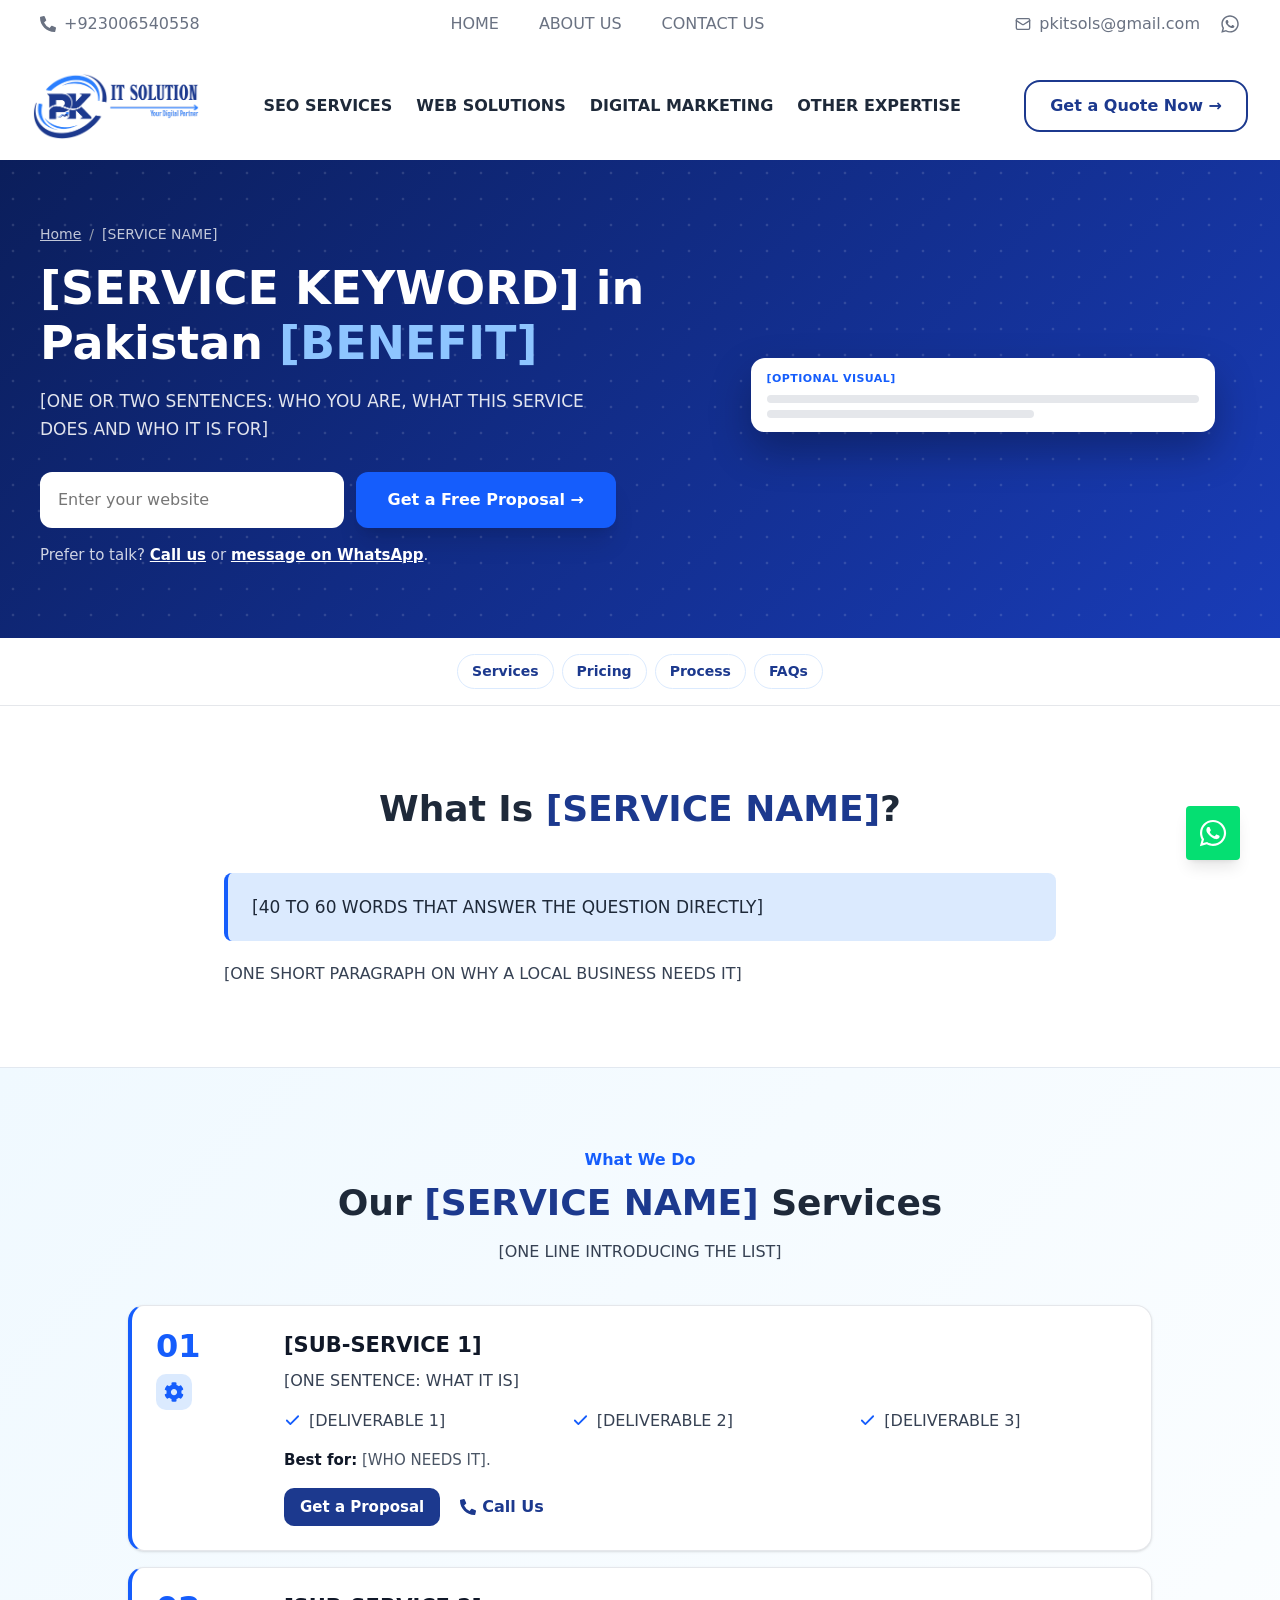
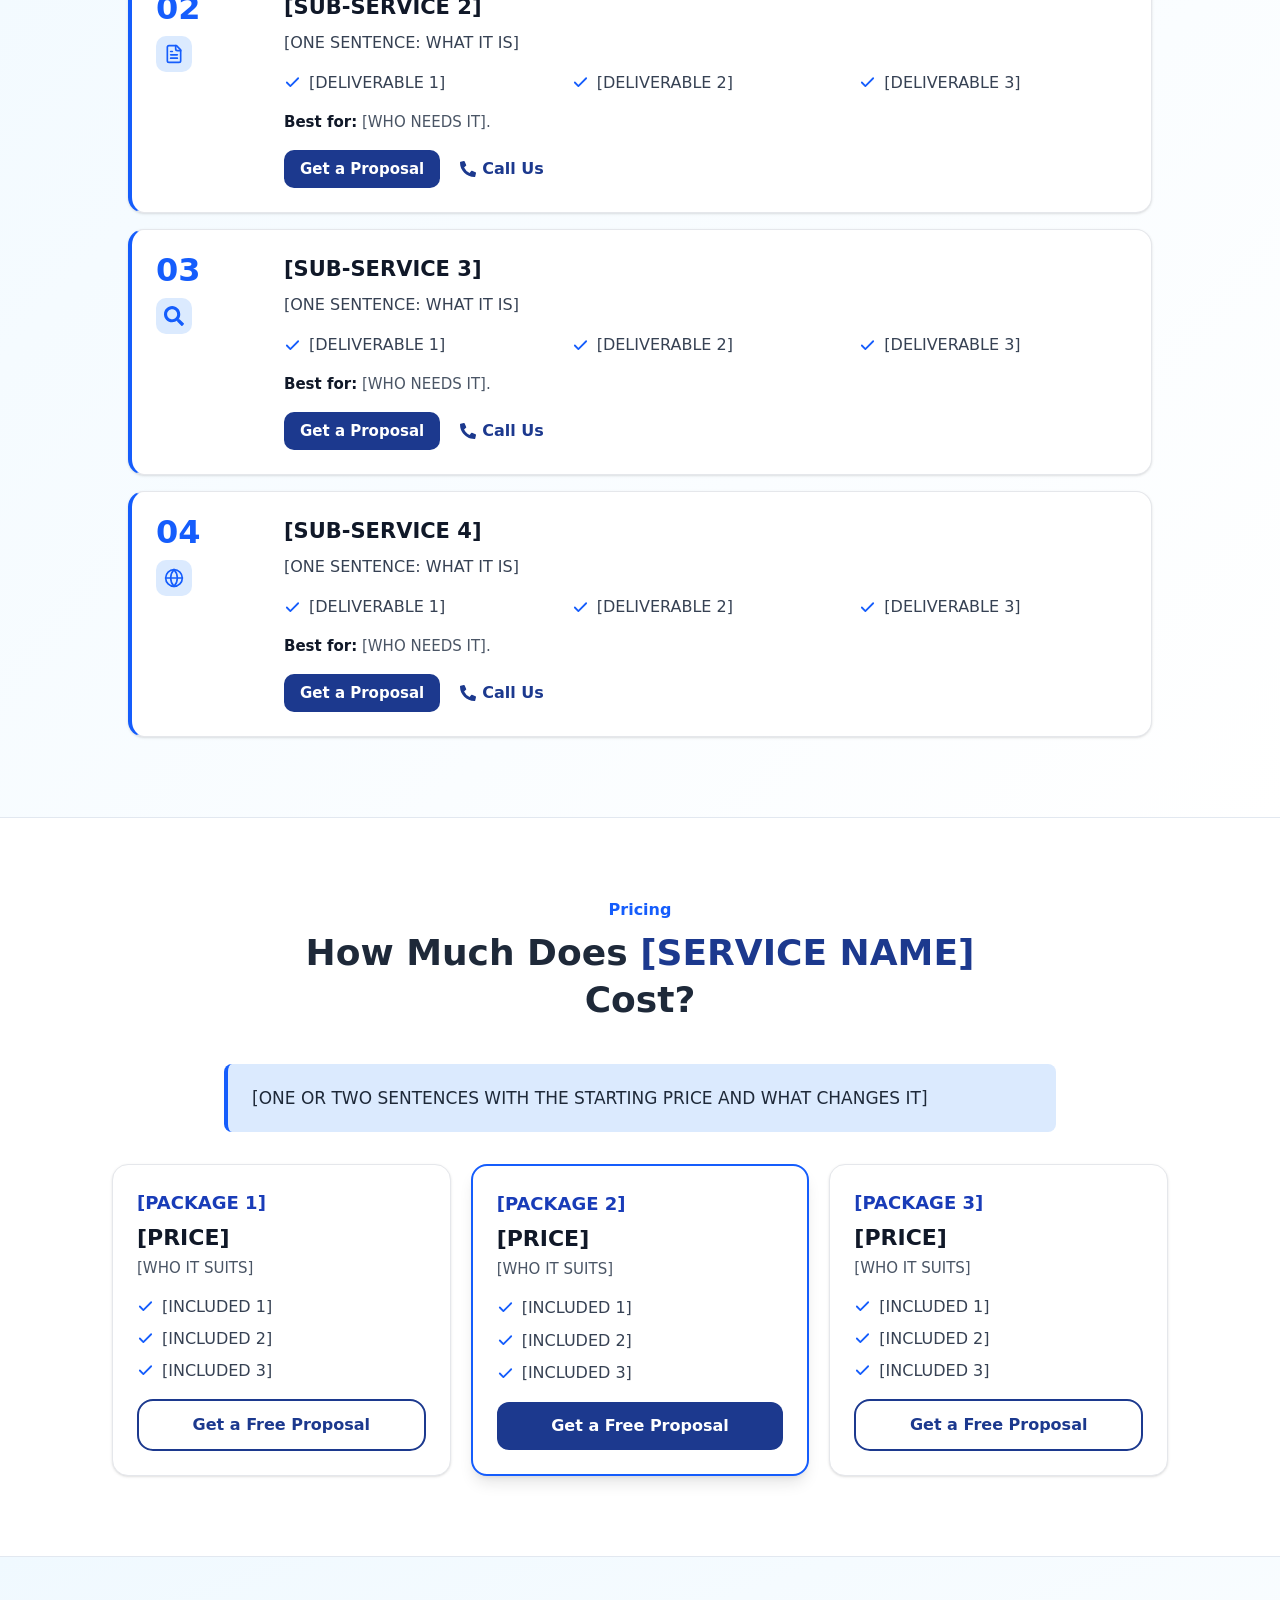
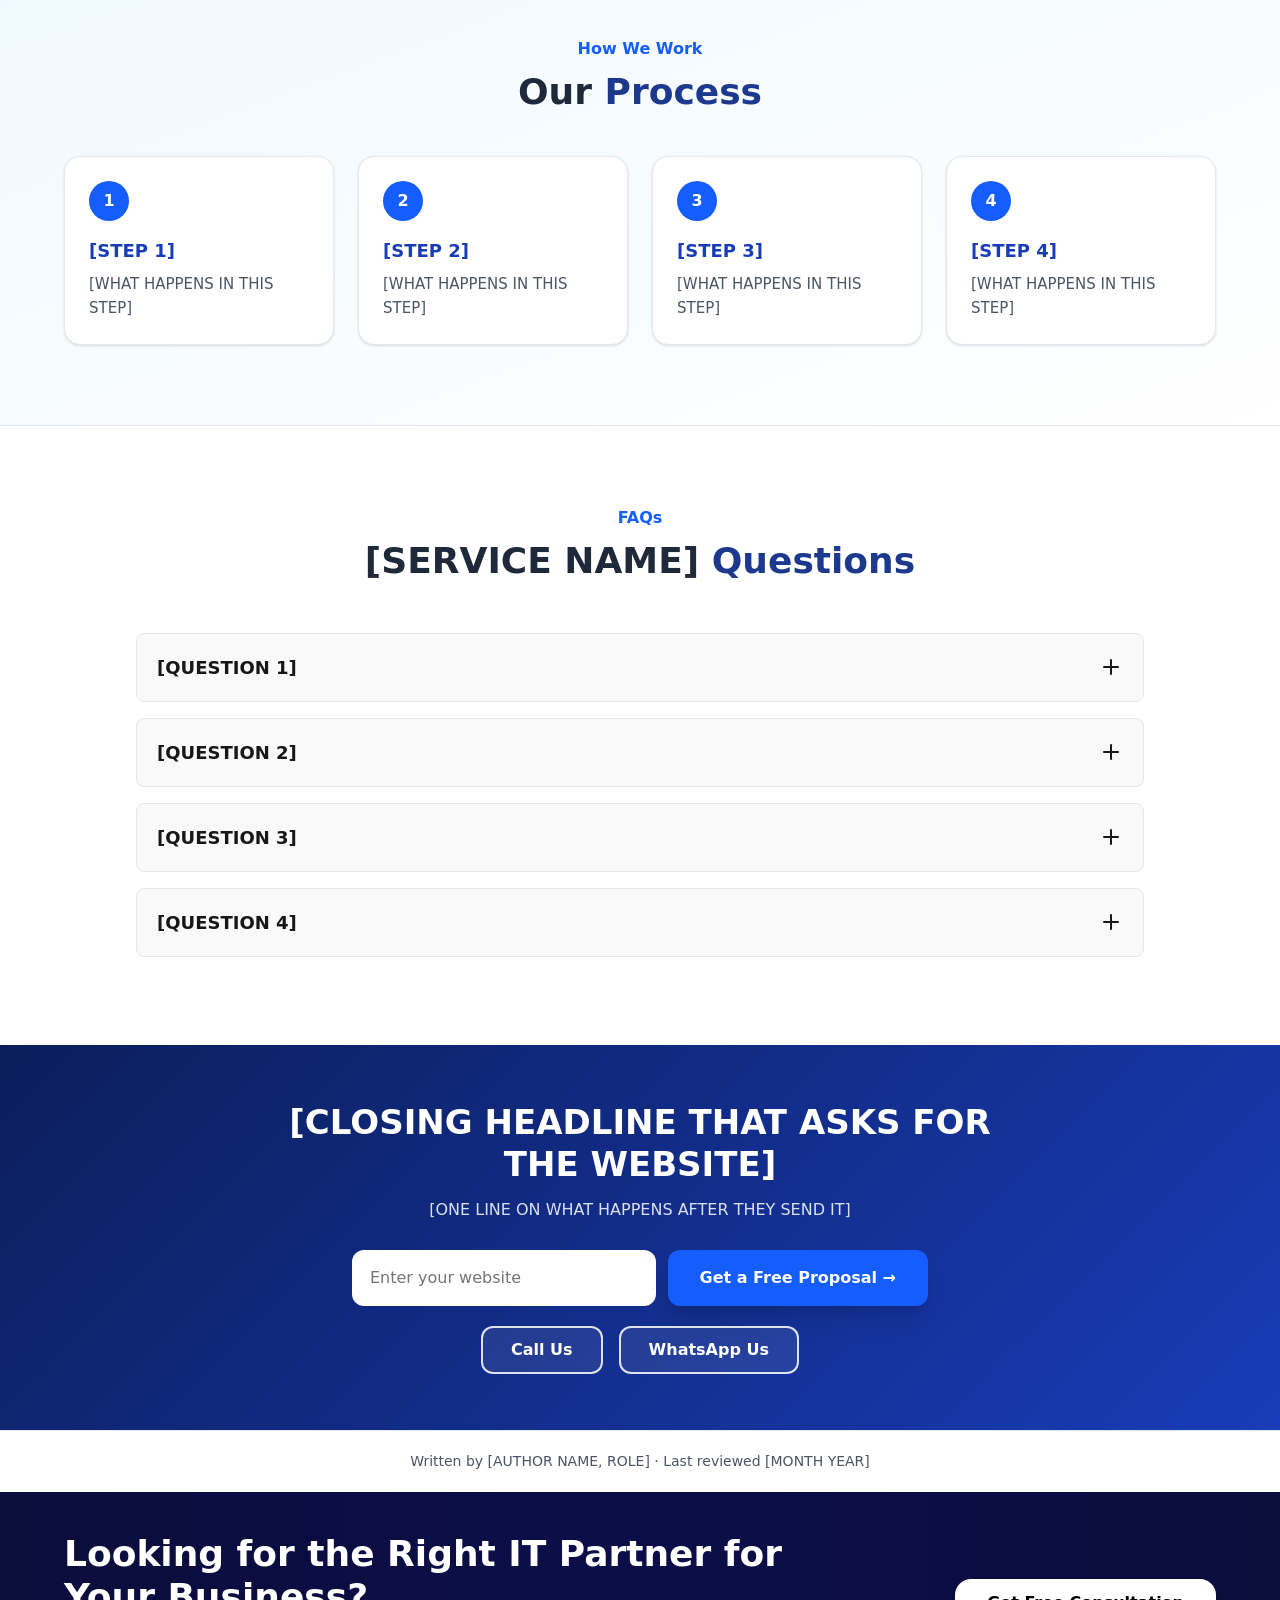
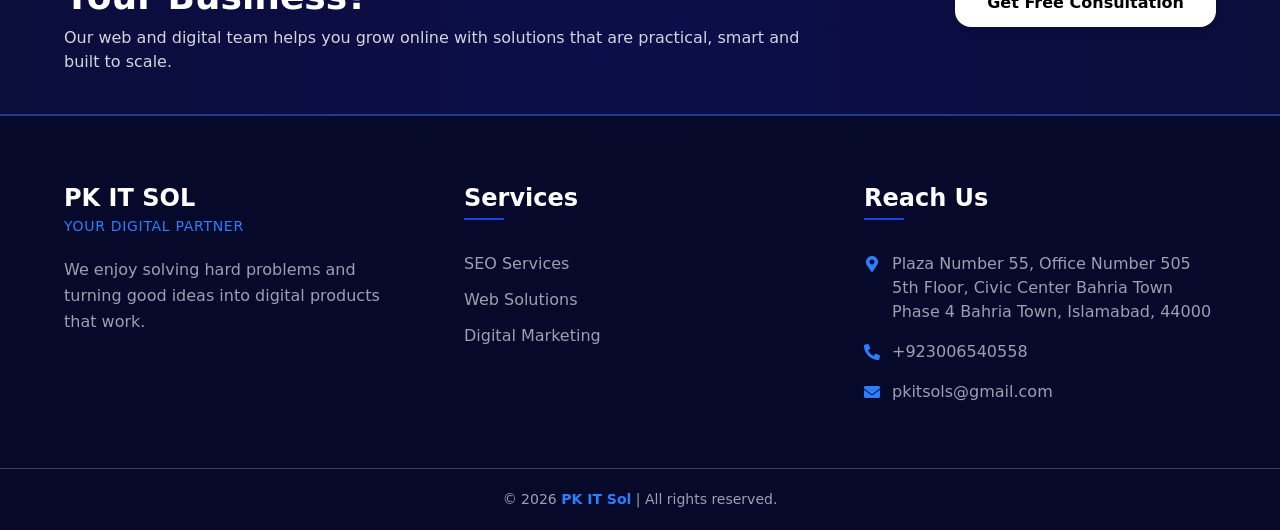
<file: service-template.html>
<!DOCTYPE html>
<html lang="en">
<head>
  <meta charset="utf-8">
  <meta name="viewport" content="width=device-width, initial-scale=1, viewport-fit=cover">
  <!-- =========================================================================
       SERVICE PAGE TEMPLATE
       1. Copy this file and rename the copy, e.g. local-seo.html (lowercase, hyphens)
       2. Replace every piece of text inside [ ] brackets (search for "[")
       3. Link the new page from index.html (footer "Services" list)
       4. When the content is final, change  noindex, nofollow  to  index, follow
       Full steps: README.md -> "Add a service page"
       ========================================================================= -->
  <title>[SERVICE NAME] in Pakistan | PK IT Sol</title>
  <meta name="description" content="[ONE SENTENCE, 140-160 CHARACTERS: WHAT THE SERVICE IS, WHO IT IS FOR, AND A CALL TO ACTION]">
  <!-- Not indexed yet. When the content is final, change this to: index, follow -->
  <meta name="robots" content="noindex, nofollow">
  <meta name="theme-color" content="#1c398e">
  <meta property="og:type" content="website">
  <meta property="og:title" content="[SERVICE NAME] in Pakistan | PK IT Sol">
  <meta property="og:description" content="[ONE SENTENCE, 140-160 CHARACTERS: WHAT THE SERVICE IS, WHO IT IS FOR, AND A CALL TO ACTION]">

  <link rel="icon" type="image/png" href="assets/img/favicon.png">
  <link rel="stylesheet" href="css/style.css">
  <script>
    document.documentElement.className += " js";
    /* Image fallback chain: local file -> data-remote URL -> data-placeholder.
       Lets the page show the right picture before tools/download-images has been run. */
    function imgFallback(img) {
      var remote = img.getAttribute("data-remote"), placeholder = img.getAttribute("data-placeholder");
      if (remote && !img.getAttribute("data-tried-remote")) { img.setAttribute("data-tried-remote", "1"); img.src = remote; }
      else if (placeholder && !img.getAttribute("data-tried-placeholder")) { img.setAttribute("data-tried-placeholder", "1"); img.src = placeholder; }
      else { img.onerror = null; }
    }
  </script>
</head>
<body class="svc svc--seo">

<!-- To change the page colour set the class on <body>:  svc--seo (blue), svc--web (violet), svc--dm (orange).
     Sub-service layouts you can copy from the finished pages: "stack" (seo-services), "build-grid" (web-development), "channel-grid" (digital-marketing). -->
<!-- Icon sprite: keep this block as it is (same icons as index.html).
     Icon names you can use in  <use href="#i-NAME"/> :
     cog, file-text, search, globe, users, trending-up, pin, cart, code, store, wordpress, shopify, check,
     bullhorn, envelope-open, user-friends, video, chart, repeat, mail, brain, pen-tool, headset, settings -->
<svg xmlns="http://www.w3.org/2000/svg" class="sprite" aria-hidden="true" focusable="false">
  <!-- solid icons -->
  <symbol id="i-phone" viewBox="0 0 512 512"><path d="M497.39 361.8l-112-48a24 24 0 0 0-28 6.9l-49.6 60.6A370.66 370.66 0 0 1 130.6 204.11l60.6-49.6a23.94 23.94 0 0 0 6.9-28l-48-112A24.16 24.16 0 0 0 122.6.61l-104 24A24 24 0 0 0 0 48c0 256.5 207.9 464 464 464a24 24 0 0 0 23.4-18.6l24-104a24.29 24.29 0 0 0-14.01-27.6z"/></symbol>
  <symbol id="i-envelope" viewBox="0 0 512 512"><path d="M502.3 190.8c3.9-3.1 9.7-.2 9.7 4.7V400c0 26.5-21.5 48-48 48H48c-26.5 0-48-21.5-48-48V195.6c0-5 5.7-7.8 9.7-4.7 22.4 17.4 52.1 39.5 154.1 113.6 21.1 15.4 56.7 47.8 92.2 47.6 35.7.3 72-32.8 92.3-47.6 102-74.1 131.6-96.3 154-113.7zM256 320c23.2.4 56.6-29.2 73.4-41.4 132.7-96.3 142.8-104.7 173.4-128.7 5.8-4.5 9.2-11.5 9.2-18.9v-19c0-26.5-21.5-48-48-48H48C21.5 64 0 85.5 0 112v19c0 7.4 3.4 14.3 9.2 18.9 30.6 23.9 40.7 32.4 173.4 128.7 16.8 12.2 50.2 41.8 73.4 41.4z"/></symbol>
  <symbol id="i-pin" viewBox="0 0 384 512"><path d="M172.268 501.67C26.97 291.031 0 269.413 0 192 0 85.961 85.961 0 192 0s192 85.961 192 192c0 77.413-26.97 99.031-172.268 309.67-9.535 13.774-29.93 13.773-39.464 0zM192 272c44.183 0 80-35.817 80-80s-35.817-80-80-80-80 35.817-80 80 35.817 80 80 80z"/></symbol>
  <symbol id="i-facebook" viewBox="0 0 320 512"><path d="M279.14 288l14.22-92.66h-88.91v-60.13c0-25.35 12.42-50.06 52.24-50.06h40.42V6.26S260.43 0 225.36 0c-73.22 0-121.08 44.38-121.08 124.72v70.62H22.89V288h81.39v224h100.17V288z"/></symbol>
  <symbol id="i-instagram" viewBox="0 0 448 512"><path d="M224.1 141c-63.6 0-114.9 51.3-114.9 114.9s51.3 114.9 114.9 114.9S339 319.5 339 255.9 287.7 141 224.1 141zm0 189.6c-41.1 0-74.7-33.5-74.7-74.7s33.5-74.7 74.7-74.7 74.7 33.5 74.7 74.7-33.6 74.7-74.7 74.7zm146.4-194.3c0 14.9-12 26.8-26.8 26.8-14.9 0-26.8-12-26.8-26.8s12-26.8 26.8-26.8 26.8 12 26.8 26.8zm76.1 27.2c-1.7-35.9-9.9-67.7-36.2-93.9-26.2-26.2-58-34.4-93.9-36.2-37-2.1-147.9-2.1-184.9 0-35.8 1.7-67.6 9.9-93.9 36.1s-34.4 58-36.2 93.9c-2.1 37-2.1 147.9 0 184.9 1.7 35.9 9.9 67.7 36.2 93.9s58 34.4 93.9 36.2c37 2.1 147.9 2.1 184.9 0 35.9-1.7 67.7-9.9 93.9-36.2 26.2-26.2 34.4-58 36.2-93.9 2.1-37 2.1-147.8 0-184.8zM398.8 388c-7.8 19.6-22.9 34.7-42.6 42.6-29.5 11.7-99.5 9-132.1 9s-102.7 2.6-132.1-9c-19.6-7.8-34.7-22.9-42.6-42.6-11.7-29.5-9-99.5-9-132.1s-2.6-102.7 9-132.1c7.8-19.6 22.9-34.7 42.6-42.6 29.5-11.7 99.5-9 132.1-9s102.7-2.6 132.1 9c19.6 7.8 34.7 22.9 42.6 42.6 11.7 29.5 9 99.5 9 132.1s2.7 102.7-9 132.1z"/></symbol>
  <symbol id="i-linkedin" viewBox="0 0 448 512"><path d="M100.28 448H7.4V148.9h92.88zM53.79 108.1C24.09 108.1 0 83.5 0 53.8a53.79 53.79 0 0 1 107.58 0c0 29.7-24.1 54.3-53.79 54.3zM447.9 448h-92.68V302.4c0-34.7-.7-79.2-48.29-79.2-48.29 0-55.69 37.7-55.69 76.7V448h-92.78V148.9h89.08v40.8h1.3c12.4-23.5 42.69-48.3 87.88-48.3 94 0 111.28 61.9 111.28 142.3V448z"/></symbol>
  <symbol id="i-whatsapp" viewBox="0 0 448 512"><path d="M380.9 97.1C339 55.1 283.2 32 223.9 32c-122.4 0-222 99.6-222 222 0 39.1 10.2 77.3 29.6 111L0 480l117.7-30.9c32.4 17.7 68.9 27 106.1 27h.1c122.3 0 224.1-99.6 224.1-222 0-59.3-25.2-115-67.1-157zm-157 341.6c-33.2 0-65.7-8.9-94-25.7l-6.7-4-69.8 18.3L72 359.2l-4.4-7c-18.5-29.4-28.2-63.3-28.2-98.2 0-101.7 82.8-184.5 184.6-184.5 49.3 0 95.6 19.2 130.4 54.1 34.8 34.9 56.2 81.2 56.1 130.5 0 101.8-84.9 184.6-186.6 184.6zm101.2-138.2c-5.5-2.8-32.8-16.2-37.9-18-5.1-1.9-8.8-2.8-12.5 2.8-3.7 5.6-14.3 18-17.6 21.8-3.2 3.7-6.5 4.2-12 1.4-32.6-16.3-54-29.1-75.5-66-5.7-9.8 5.7-9.1 16.3-30.3 1.8-3.7.9-6.9-.5-9.7-1.4-2.8-12.5-30.1-17.1-41.2-4.5-10.8-9.1-9.3-12.5-9.5-3.2-.2-6.9-.2-10.6-.2-3.7 0-9.7 1.4-14.8 6.9-5.1 5.6-19.4 19-19.4 46.3 0 27.3 19.9 53.7 22.6 57.4 2.8 3.7 39.1 59.7 94.8 83.8 35.2 15.2 49 16.5 66.6 13.9 10.7-1.6 32.8-13.4 37.4-26.4 4.6-13 4.6-24.1 3.2-26.4-1.3-2.5-5-3.9-10.5-6.6z"/></symbol>
  <symbol id="i-wordpress" viewBox="0 0 512 512"><path d="M61.7 169.4l101.5 278C92.2 413 43.3 340.2 43.3 256c0-30.9 6.6-60.1 18.4-86.6zm337.9 75.9c0-26.3-9.4-44.5-17.5-58.7-10.8-17.5-20.9-32.4-20.9-49.9 0-19.6 14.8-37.8 35.7-37.8.9 0 1.8.1 2.8.2-37.9-34.7-88.3-55.9-143.7-55.9-74.3 0-139.7 38.1-177.8 95.9 5 .2 9.7.3 13.7.3 22.2 0 56.7-2.7 56.7-2.7 11.5-.7 12.8 16.2 1.4 17.5 0 0-11.5 1.3-24.3 2l77.5 230.4L249.8 247l-33.1-90.8c-11.5-.7-22.3-2-22.3-2-11.5-.7-10.1-18.2 1.3-17.5 0 0 35.1 2.7 56 2.7 22.2 0 56.7-2.7 56.7-2.7 11.5-.7 12.8 16.2 1.4 17.5 0 0-11.5 1.3-24.3 2l76.9 228.7 21.2-70.9c9-29.4 16-50.5 16-68.7zm-139.9 29.3l-63.8 185.5c19.1 5.6 39.2 8.7 60.1 8.7 24.8 0 48.5-4.3 70.6-12.1-.6-.9-1.1-1.9-1.5-2.9l-65.4-179.2zm183-120.7c.9 6.8 1.4 14 1.4 21.9 0 21.6-4 45.8-16.2 76.2l-65 187.9C426.2 403 468.7 334.5 468.7 256c0-37-9.4-71.8-26-102.1zM504 256c0 136.8-111.3 248-248 248C119.2 504 8 392.7 8 256 8 119.2 119.2 8 256 8c136.7 0 248 111.2 248 248zm-11.4 0c0-130.5-106.2-236.6-236.6-236.6C125.5 19.4 19.4 125.5 19.4 256S125.6 492.6 256 492.6c130.5 0 236.6-106.1 236.6-236.6z"/></symbol>
  <symbol id="i-store" viewBox="0 0 616 512"><path d="M602 118.6L537.1 15C531.3 5.7 521 0 510 0H106C95 0 84.7 5.7 78.9 15L14 118.6c-33.5 53.5-3.8 127.9 58.8 136.4 4.5.6 9.1.9 13.7.9 29.6 0 55.8-13 73.8-33.1 18 20.1 44.3 33.1 73.8 33.1 29.6 0 55.8-13 73.8-33.1 18 20.1 44.3 33.1 73.8 33.1 29.6 0 55.8-13 73.8-33.1 18.1 20.1 44.3 33.1 73.8 33.1 4.7 0 9.2-.3 13.7-.9 62.8-8.4 92.6-82.8 59-136.4zM529.5 288c-10 0-19.9-1.5-29.5-3.8V384H116v-99.8c-9.6 2.2-19.5 3.8-29.5 3.8-6 0-12.1-.4-18-1.2-5.6-.8-11.1-2.1-16.4-3.6V480c0 17.7 14.3 32 32 32h448c17.7 0 32-14.3 32-32V283.2c-5.4 1.6-10.8 2.9-16.4 3.6-6.1.8-12.1 1.2-18.2 1.2z"/></symbol>
  <symbol id="i-shopify" viewBox="0 0 448 512"><path d="M388.32,104.1a4.66,4.66,0,0,0-4.4-4c-2,0-37.23-.8-37.23-.8s-21.61-20.82-29.62-28.83V503.2L442.76,472S388.72,106.5,388.32,104.1ZM288.65,70.47a116.67,116.67,0,0,0-7.21-17.61C271,32.85,255.42,22,237,22a15,15,0,0,0-4,.4c-.4-.8-1.2-1.2-1.6-2C223.4,11.63,213,7.63,200.58,8c-24,.8-48,18-67.25,48.83-13.61,21.62-24,48.84-26.82,70.06-27.62,8.4-46.83,14.41-47.23,14.81-14,4.4-14.41,4.8-16,18-1.2,10-38,291.82-38,291.82L307.86,504V65.67a41.66,41.66,0,0,0-4.4.4S297.86,67.67,288.65,70.47ZM233.41,87.69c-16,4.8-33.63,10.4-50.84,15.61,4.8-18.82,14.41-37.63,25.62-50,4.4-4.4,10.41-9.61,17.21-12.81C232.21,54.86,233.81,74.48,233.41,87.69ZM200.58,24.44A27.49,27.49,0,0,1,215,28c-6.4,3.2-12.81,8.41-18.81,14.41-15.21,16.42-26.82,42-31.62,66.45-14.42,4.41-28.83,8.81-42,12.81C131.33,83.28,163.75,25.24,200.58,24.44ZM154.15,244.61c1.6,25.61,69.25,31.22,73.25,91.66,2.8,47.64-25.22,80.06-65.65,82.47-48.83,3.2-75.65-25.62-75.65-25.62l10.4-44s26.82,20.42,48.44,18.82c14-.8,19.22-12.41,18.81-20.42-2-33.62-57.24-31.62-60.84-86.86-3.2-46.44,27.22-93.27,94.47-97.68,26-1.6,39.23,4.81,39.23,4.81L221.4,225.39s-17.21-8-37.63-6.4C154.15,221,153.75,239.8,154.15,244.61ZM249.42,82.88c0-12-1.6-29.22-7.21-43.63,18.42,3.6,27.22,24,31.23,36.43Q262.63,78.68,249.42,82.88Z"/></symbol>
  <symbol id="i-code" viewBox="0 0 640 512"><path d="M278.9 511.5l-61-17.7c-6.4-1.8-10-8.5-8.2-14.9L346.2 8.7c1.8-6.4 8.5-10 14.9-8.2l61 17.7c6.4 1.8 10 8.5 8.2 14.9L293.8 503.3c-1.9 6.4-8.5 10.1-14.9 8.2zm-114-112.2l43.5-46.4c4.6-4.9 4.3-12.7-.8-17.2L117 256l90.6-79.7c5.1-4.5 5.5-12.3.8-17.2l-43.5-46.4c-4.5-4.8-12.1-5.1-17-.5L3.8 247.2c-5.1 4.7-5.1 12.8 0 17.5l144.1 135.1c4.9 4.6 12.5 4.4 17-.5zm327.2.6l144.1-135.1c5.1-4.7 5.1-12.8 0-17.5L492.1 112.1c-4.8-4.5-12.4-4.3-17 .5L431.6 159c-4.6 4.9-4.3 12.7.8 17.2L523 256l-90.6 79.7c-5.1 4.5-5.5 12.3-.8 17.2l43.5 46.4c4.5 4.9 12.1 5.1 17 .6z"/></symbol>
  <symbol id="i-search" viewBox="0 0 512 512"><path d="M505 442.7L405.3 343c-4.5-4.5-10.6-7-17-7H372c27.6-35.3 44-79.7 44-128C416 93.1 322.9 0 208 0S0 93.1 0 208s93.1 208 208 208c48.3 0 92.7-16.4 128-44v16.3c0 6.4 2.5 12.5 7 17l99.7 99.7c9.4 9.4 24.6 9.4 33.9 0l28.3-28.3c9.4-9.4 9.4-24.6.1-34zM208 336c-70.7 0-128-57.2-128-128 0-70.7 57.2-128 128-128 70.7 0 128 57.2 128 128 0 70.7-57.2 128-128 128z"/></symbol>
  <symbol id="i-cart" viewBox="0 0 576 512"><path d="M528.12 301.319l47.273-208C578.806 78.301 567.391 64 551.99 64H159.208l-9.166-44.81C147.758 8.021 137.93 0 126.529 0H24C10.745 0 0 10.745 0 24v16c0 13.255 10.745 24 24 24h69.883l70.248 343.435C147.325 417.1 136 435.222 136 456c0 30.928 25.072 56 56 56s56-25.072 56-56c0-15.674-6.447-29.835-16.824-40h209.647C430.447 426.165 424 440.326 424 456c0 30.928 25.072 56 56 56s56-25.072 56-56c0-22.172-12.888-41.332-31.579-50.405l5.517-24.276c3.413-15.018-8.002-29.319-23.403-29.319H218.117l-6.545-32h293.145c11.206 0 20.92-7.754 23.403-18.681z"/></symbol>
  <symbol id="i-cog" viewBox="0 0 512 512"><path d="M487.4 315.7l-42.6-24.6c4.3-23.2 4.3-47 0-70.2l42.6-24.6c4.9-2.8 7.1-8.6 5.5-14-11.1-35.6-30-67.8-54.7-94.6-3.8-4.1-10-5.1-14.8-2.3L380.8 110c-17.9-15.4-38.5-27.3-60.8-35.1V25.8c0-5.6-3.9-10.5-9.4-11.7-36.7-8.2-74.3-7.8-109.2 0-5.5 1.2-9.4 6.1-9.4 11.7V75c-22.2 7.9-42.8 19.8-60.8 35.1L88.7 85.5c-4.9-2.8-11-1.9-14.8 2.3-24.7 26.7-43.6 58.9-54.7 94.6-1.7 5.4.6 11.2 5.5 14L67.3 221c-4.3 23.2-4.3 47 0 70.2l-42.6 24.6c-4.9 2.8-7.1 8.6-5.5 14 11.1 35.6 30 67.8 54.7 94.6 3.8 4.1 10 5.1 14.8 2.3l42.6-24.6c17.9 15.4 38.5 27.3 60.8 35.1v49.2c0 5.6 3.9 10.5 9.4 11.7 36.7 8.2 74.3 7.8 109.2 0 5.5-1.2 9.4-6.1 9.4-11.7v-49.2c22.2-7.9 42.8-19.8 60.8-35.1l42.6 24.6c4.9 2.8 11 1.9 14.8-2.3 24.7-26.7 43.6-58.9 54.7-94.6 1.5-5.5-.7-11.3-5.6-14.1zM256 336c-44.1 0-80-35.9-80-80s35.9-80 80-80 80 35.9 80 80-35.9 80-80 80z"/></symbol>
  <symbol id="i-bullhorn" viewBox="0 0 576 512"><path d="M576 240c0-23.63-12.95-44.04-32-55.12V32.01C544 23.26 537.02 0 512 0c-7.12 0-14.19 2.38-19.98 7.02l-85.03 68.03C364.28 109.19 310.66 128 256 128H64c-35.35 0-64 28.65-64 64v96c0 35.35 28.65 64 64 64h33.7c-1.39 10.48-2.18 21.14-2.18 32 0 39.77 9.26 77.35 25.56 110.94 5.19 10.69 16.52 17.06 28.4 17.06h74.28c26.05 0 41.69-29.84 25.9-50.56-16.4-21.52-26.15-48.36-26.15-77.44 0-11.11 1.62-21.79 4.41-32H256c54.66 0 108.28 18.81 150.98 52.95l85.03 68.03a32.023 32.023 0 0 0 19.98 7.02c24.92 0 32-22.78 32-32V295.13C563.05 284.04 576 263.63 576 240zm-96 141.42l-33.05-26.44C392.95 311.78 325.12 288 256 288v-96c69.12 0 136.95-23.78 190.95-66.98L480 98.58v282.84z"/></symbol>
  <symbol id="i-envelope-open" viewBox="0 0 512 512"><path d="M176 216h160c8.84 0 16-7.16 16-16v-16c0-8.84-7.16-16-16-16H176c-8.84 0-16 7.16-16 16v16c0 8.84 7.16 16 16 16zm-16 80c0 8.84 7.16 16 16 16h160c8.84 0 16-7.16 16-16v-16c0-8.84-7.16-16-16-16H176c-8.84 0-16 7.16-16 16v16zm96 121.13c-16.42 0-32.84-5.06-46.86-15.19L0 250.86V464c0 26.51 21.49 48 48 48h416c26.51 0 48-21.49 48-48V250.86L302.86 401.94c-14.02 10.12-30.44 15.19-46.86 15.19zm237.61-254.18c-8.85-6.94-17.24-13.47-29.61-22.81V96c0-26.51-21.49-48-48-48h-77.55c-3.04-2.2-5.87-4.26-9.04-6.56C312.6 29.17 279.2-.35 256 0c-23.2-.35-56.59 29.17-73.41 41.44-3.17 2.3-6 4.36-9.04 6.56H96c-26.51 0-48 21.49-48 48v44.14c-12.37 9.33-20.76 15.87-29.61 22.81A47.995 47.995 0 0 0 0 200.72v10.65l96 69.35V96h320v184.72l96-69.35v-10.65c0-14.74-6.78-28.67-18.39-37.77z"/></symbol>
  <symbol id="i-user-friends" viewBox="0 0 640 512"><path d="M192 256c61.9 0 112-50.1 112-112S253.9 32 192 32 80 82.1 80 144s50.1 112 112 112zm76.8 32h-8.3c-20.8 10-43.9 16-68.5 16s-47.6-6-68.5-16h-8.3C51.6 288 0 339.6 0 403.2V432c0 26.5 21.5 48 48 48h288c26.5 0 48-21.5 48-48v-28.8c0-63.6-51.6-115.2-115.2-115.2zM480 256c53 0 96-43 96-96s-43-96-96-96-96 43-96 96 43 96 96 96zm48 32h-3.8c-13.9 4.8-28.6 8-44.2 8s-30.3-3.2-44.2-8H432c-20.4 0-39.2 5.9-55.7 15.4 24.4 26.3 39.7 61.2 39.7 99.8v38.4c0 2.2-.5 4.3-.6 6.4H592c26.5 0 48-21.5 48-48 0-61.9-50.1-112-112-112z"/></symbol>
  <symbol id="i-video" viewBox="0 0 576 512"><path d="M336.2 64H47.8C21.4 64 0 85.4 0 111.8v288.4C0 426.6 21.4 448 47.8 448h288.4c26.4 0 47.8-21.4 47.8-47.8V111.8c0-26.4-21.4-47.8-47.8-47.8zm189.4 37.7L416 177.3v157.4l109.6 75.5c21.2 14.6 50.4-.3 50.4-25.8V127.5c0-25.4-29.1-40.4-50.4-25.8z"/></symbol>
  <symbol id="i-quote" viewBox="0 0 512 512"><path d="M464 32H336c-26.5 0-48 21.5-48 48v128c0 26.5 21.5 48 48 48h80v64c0 35.3-28.7 64-64 64h-8c-13.3 0-24 10.7-24 24v48c0 13.3 10.7 24 24 24h8c88.4 0 160-71.6 160-160V80c0-26.5-21.5-48-48-48zm-288 0H48C21.5 32 0 53.5 0 80v128c0 26.5 21.5 48 48 48h80v64c0 35.3-28.7 64-64 64h-8c-13.3 0-24 10.7-24 24v48c0 13.3 10.7 24 24 24h8c88.4 0 160-71.6 160-160V80c0-26.5-21.5-48-48-48z"/></symbol>
  <symbol id="i-arrow-top" viewBox="0 0 24 24"><path d="M6 4h12v2H6zm.707 11.707L11 11.414V20h2v-8.586l4.293 4.293 1.414-1.414L12 7.586l-6.707 6.707z"/></symbol>
  <symbol id="i-headset" viewBox="0 0 24 24"><path d="M21 12.22C21 6.73 16.74 3 12 3c-4.69 0-9 3.65-9 9.28-.6.34-1 .98-1 1.72v2c0 1.1.9 2 2 2h1v-6.1c0-3.87 3.13-7 7-7s7 3.13 7 7V19h-8v2h8c1.1 0 2-.9 2-2v-1.22c.59-.31 1-.92 1-1.64v-2.3c0-.7-.41-1.31-1-1.62z"/><circle cx="9" cy="13" r="1"/><circle cx="15" cy="13" r="1"/><path d="M18 11.03A6.04 6.04 0 0 0 12.05 6c-3.03 0-6.29 2.51-6.03 6.45a8.075 8.075 0 0 0 4.86-5.89c1.31 2.63 4 4.44 7.12 4.47z"/></symbol>
  <!-- outline icons -->
  <symbol id="i-mail" viewBox="0 0 24 24"><g fill="none" stroke="currentColor" stroke-width="2" stroke-linecap="round" stroke-linejoin="round"><path d="m22 7-8.991 5.727a2 2 0 0 1-2.009 0L2 7"/><rect x="2" y="4" width="20" height="16" rx="2"/></g></symbol>
  <symbol id="i-settings" viewBox="0 0 24 24"><g fill="none" stroke="currentColor" stroke-width="1.5" stroke-linecap="round" stroke-linejoin="round"><path d="M9.671 4.136a2.34 2.34 0 0 1 4.659 0 2.34 2.34 0 0 0 3.319 1.915 2.34 2.34 0 0 1 2.33 4.033 2.34 2.34 0 0 0 0 3.831 2.34 2.34 0 0 1-2.33 4.033 2.34 2.34 0 0 0-3.319 1.915 2.34 2.34 0 0 1-4.659 0 2.34 2.34 0 0 0-3.32-1.915 2.34 2.34 0 0 1-2.33-4.033 2.34 2.34 0 0 0 0-3.831A2.34 2.34 0 0 1 6.35 6.051a2.34 2.34 0 0 0 3.319-1.915"/><circle cx="12" cy="12" r="3"/></g></symbol>
  <symbol id="i-circle-user" viewBox="0 0 24 24"><g fill="none" stroke="currentColor" stroke-width="1.5" stroke-linecap="round" stroke-linejoin="round"><circle cx="12" cy="12" r="10"/><circle cx="12" cy="10" r="3"/><path d="M7 20.662V19a2 2 0 0 1 2-2h6a2 2 0 0 1 2 2v1.662"/></g></symbol>
  <symbol id="i-users" viewBox="0 0 24 24"><g fill="none" stroke="currentColor" stroke-width="2" stroke-linecap="round" stroke-linejoin="round"><path d="M16 21v-2a4 4 0 0 0-4-4H6a4 4 0 0 0-4 4v2"/><path d="M16 3.128a4 4 0 0 1 0 7.744"/><path d="M22 21v-2a4 4 0 0 0-3-3.87"/><circle cx="9" cy="7" r="4"/></g></symbol>
  <symbol id="i-trending-up" viewBox="0 0 24 24"><g fill="none" stroke="currentColor" stroke-width="2" stroke-linecap="round" stroke-linejoin="round"><path d="M16 7h6v6"/><path d="m22 7-8.5 8.5-5-5L2 17"/></g></symbol>
  <symbol id="i-chart" viewBox="0 0 24 24"><g fill="none" stroke="currentColor" stroke-width="2" stroke-linecap="round" stroke-linejoin="round"><path d="M5 21v-6"/><path d="M12 21V3"/><path d="M19 21V9"/></g></symbol>
  <symbol id="i-repeat" viewBox="0 0 24 24"><g fill="none" stroke="currentColor" stroke-width="2" stroke-linecap="round" stroke-linejoin="round"><path d="m17 2 4 4-4 4"/><path d="M3 11v-1a4 4 0 0 1 4-4h14"/><path d="m7 22-4-4 4-4"/><path d="M21 13v1a4 4 0 0 1-4 4H3"/></g></symbol>
  <symbol id="i-file-text" viewBox="0 0 24 24"><g fill="none" stroke="currentColor" stroke-width="2" stroke-linecap="round" stroke-linejoin="round"><path d="M15 2H6a2 2 0 0 0-2 2v16a2 2 0 0 0 2 2h12a2 2 0 0 0 2-2V7Z"/><path d="M14 2v4a2 2 0 0 0 2 2h4"/><path d="M10 9H8"/><path d="M16 13H8"/><path d="M16 17H8"/></g></symbol>
  <symbol id="i-brain" viewBox="0 0 24 24"><g fill="none" stroke="currentColor" stroke-width="2" stroke-linecap="round" stroke-linejoin="round"><path d="M12 18V5"/><path d="M15 13a4.17 4.17 0 0 1-3-4 4.17 4.17 0 0 1-3 4"/><path d="M17.598 6.5A3 3 0 1 0 12 5a3 3 0 1 0-5.598 1.5"/><path d="M17.997 5.125a4 4 0 0 1 2.526 5.77"/><path d="M18 18a4 4 0 0 0 2-7.464"/><path d="M19.967 17.483A4 4 0 1 1 12 18a4 4 0 1 1-7.967-.517"/><path d="M6 18a4 4 0 0 1-2-7.464"/><path d="M6.003 5.125a4 4 0 0 0-2.526 5.77"/></g></symbol>
  <symbol id="i-globe" viewBox="0 0 24 24"><g fill="none" stroke="currentColor" stroke-width="2" stroke-linecap="round" stroke-linejoin="round"><circle cx="12" cy="12" r="10"/><path d="M12 2a14.5 14.5 0 0 0 0 20 14.5 14.5 0 0 0 0-20"/><path d="M2 12h20"/></g></symbol>
  <symbol id="i-pen-tool" viewBox="0 0 24 24"><g fill="none" stroke="currentColor" stroke-width="2" stroke-linecap="round" stroke-linejoin="round"><path d="M15.707 21.293a1 1 0 0 1-1.414 0l-1.586-1.586a1 1 0 0 1 0-1.414l5.586-5.586a1 1 0 0 1 1.414 0l1.586 1.586a1 1 0 0 1 0 1.414z"/><path d="m18 13-1.375-6.874a1 1 0 0 0-.746-.776L3.235 2.028a1 1 0 0 0-1.207 1.207L5.35 15.879a1 1 0 0 0 .776.746L13 18"/><path d="m2.3 2.3 7.286 7.286"/><circle cx="11" cy="11" r="2"/></g></symbol>
  <symbol id="i-arrow-up-right" viewBox="0 0 24 24"><g fill="none" stroke="currentColor" stroke-width="2" stroke-linecap="round" stroke-linejoin="round"><path d="M7 7h10v10"/><path d="M7 17 17 7"/></g></symbol>
  <symbol id="i-check" viewBox="0 0 24 24"><g fill="none" stroke="currentColor" stroke-width="2.5" stroke-linecap="round" stroke-linejoin="round"><path d="M20 6 9 17l-5-5"/></g></symbol>
  <symbol id="i-plus" viewBox="0 0 24 24"><g fill="none" stroke="currentColor" stroke-width="2" stroke-linecap="round"><line class="plus-v" x1="12" y1="5" x2="12" y2="19"/><line x1="5" y1="12" x2="19" y2="12"/></g></symbol>
  <symbol id="i-menu" viewBox="0 0 24 24"><g fill="none" stroke="currentColor" stroke-width="2.6" stroke-linecap="round"><path d="M3 6h18M3 12h18M3 18h18"/></g></symbol>
  <symbol id="i-close" viewBox="0 0 24 24"><g fill="none" stroke="currentColor" stroke-width="2.6" stroke-linecap="round"><path d="M5 5l14 14M19 5 5 19"/></g></symbol>
</svg>

<a class="skip-link" href="#main">Skip to content</a>

<div class="page" id="top">

  <!-- Floating actions -->
  <a class="fab fab--top" href="#top" aria-label="Back to top"><svg class="icon"><use href="#i-arrow-top"/></svg></a>
  <a class="fab fab--whatsapp" data-brand-link="whatsapp" href="https://wa.me/923006540558" target="_blank" rel="noopener" aria-label="Chat on WhatsApp"><span><svg class="icon"><use href="#i-whatsapp"/></svg></span></a>

  <!-- ================= TOP BAR (desktop) ================= -->
  <div class="topbar">
    <div class="topbar__item">
      <svg class="icon"><use href="#i-phone"/></svg>
      <a data-brand-link="phone" data-brand="phone" href="tel:+923006540558">+923006540558</a>
    </div>
    <nav class="topbar__nav" aria-label="Quick links">
      <a class="underline-link" href="/">HOME</a>
      <a class="underline-link" href="/#about">ABOUT US</a>
      <a class="underline-link" href="/#contact">CONTACT US</a>
    </nav>
    <div class="topbar__right">
      <div class="topbar__item">
        <svg class="icon icon--lg"><use href="#i-mail"/></svg>
        <a data-brand-link="email" data-brand="email" href="mailto:pkitsols@gmail.com">pkitsols@gmail.com</a>
      </div>
      <div class="topbar__social">
        <a data-brand-link="facebook" href="#" target="_blank" rel="noopener" aria-label="Facebook"><svg class="icon"><use href="#i-facebook"/></svg></a>
        <a data-brand-link="instagram" href="#" target="_blank" rel="noopener" aria-label="Instagram"><svg class="icon"><use href="#i-instagram"/></svg></a>
        <a data-brand-link="linkedin" href="#" target="_blank" rel="noopener" aria-label="LinkedIn"><svg class="icon"><use href="#i-linkedin"/></svg></a>
        <a data-brand-link="whatsapp" href="https://wa.me/923006540558" target="_blank" rel="noopener" aria-label="WhatsApp"><svg class="icon"><use href="#i-whatsapp"/></svg></a>
      </div>
    </div>
  </div>

  <!-- ================= MAIN NAVIGATION ================= -->
  <header class="site-header" data-header>
    <div class="navbar">
      <a class="logo" href="/" aria-label="PK IT Sol, home page" data-brand-label="name">
        <img class="logo__img" src="assets/img/logo.png" alt="PK IT Sol" width="358" height="145" data-brand-alt="name">
        <span class="logo__layer logo__layer--ink" aria-hidden="true"></span>
        <span class="logo__layer logo__layer--accent" aria-hidden="true"></span>
      </a>

      <nav class="navbar__links" aria-label="Primary">
        <a class="underline-link" href="/#seo">SEO SERVICES</a>
        <a class="underline-link" href="/#web">WEB SOLUTIONS</a>
        <a class="underline-link" href="/#digital">DIGITAL MARKETING</a>
        <a class="underline-link" href="/#service">OTHER EXPERTISE</a>
      </nav>

      <a class="btn btn--outline navbar__cta" href="#quote">Get a Quote Now &rarr;</a>

      <button class="nav-toggle" type="button" aria-expanded="false" aria-controls="mobile-menu" aria-label="Open menu" data-nav-toggle>
        <svg class="icon nav-toggle__open"><use href="#i-menu"/></svg>
        <svg class="icon nav-toggle__close"><use href="#i-close"/></svg>
      </button>
    </div>

    <div class="mobile-menu" id="mobile-menu" hidden>
      <nav aria-label="Mobile">
        <a href="/">Home</a>
        <a href="/#about">About Us</a>
        <a href="/#seo">SEO Services</a>
        <a href="/#web">Web Solutions</a>
        <a href="/#digital">Digital Marketing</a>
        <a href="/#service">Other Expertise</a>
        <a href="/#contact">Contact Us</a>
      </nav>
      <div class="mobile-menu__contact">
        <a data-brand-link="phone" href="tel:+923006540558"><svg class="icon"><use href="#i-phone"/></svg><span data-brand="phone">+923006540558</span></a>
        <a data-brand-link="email" href="mailto:pkitsols@gmail.com"><svg class="icon"><use href="#i-mail"/></svg><span data-brand="email">pkitsols@gmail.com</span></a>
      </div>
      <a class="btn btn--outline" href="#quote">Get a Quote Now &rarr;</a>
    </div>
  </header>

  <main id="main">

    <!-- ===== HERO: heading, sub-heading, website bar. The visual on the right is decoration only ===== -->
    <section class="svc-hero" aria-labelledby="page-title">
      <div class="svc-hero__inner">
        <div class="svc-hero__copy">
          <ol class="breadcrumb" aria-label="Breadcrumb">
            <li><a href="/">Home</a></li>
            <li aria-current="page">[SERVICE NAME]</li>
          </ol>
          <h1 id="page-title">[SERVICE KEYWORD] in Pakistan <span>[BENEFIT]</span></h1>
          <p class="svc-hero__sub">[ONE OR TWO SENTENCES: WHO YOU ARE, WHAT THIS SERVICE DOES AND WHO IT IS FOR]</p>
          <form class="website-bar" data-quote-bar novalidate>
          <label class="sr-only" for="wb-hero">Your website address</label>
          <input id="wb-hero" name="website" type="text" inputmode="url" autocomplete="url" placeholder="Enter your website">
          <button class="btn btn--primary" type="submit">Get a Free Proposal &rarr;</button>
        </form>
          <p class="svc-hero__alt">Prefer to talk? <a data-brand-link="phone" href="tel:+923006540558">Call us</a> or <a data-brand-link="whatsapp" href="https://wa.me/923006540558" target="_blank" rel="noopener">message on WhatsApp</a>.</p>
        </div>
        <div class="viz" aria-hidden="true">
          <div class="viz__card"><p class="viz__tag">[OPTIONAL VISUAL]</p><span class="viz__line"></span><span class="viz__line viz__line--short"></span></div>
        </div>
      </div>
    </section>

    <nav class="jump" aria-label="On this page">
      <a href="#services">Services</a>
      <a href="#pricing">Pricing</a>
      <a href="#process">Process</a>
      <a href="#faqs">FAQs</a>
    </nav>

    <section class="section" id="what-is" aria-labelledby="what-is-title">
      <div class="section__inner">
        <header class="section__head">
          <h2 id="what-is-title">What Is <span>[SERVICE NAME]</span>?</h2>
        </header>
        <p class="answer">[40 TO 60 WORDS THAT ANSWER THE QUESTION DIRECTLY]</p>
        <div class="prose"><p>[ONE SHORT PARAGRAPH ON WHY A LOCAL BUSINESS NEEDS IT]</p></div>
      </div>
    </section>

    <section class="section section--tint" id="services" aria-labelledby="services-title">
      <div class="section__inner">
        <header class="section__head">
          <p class="section__eyebrow">What We Do</p>
          <h2 id="services-title">Our <span>[SERVICE NAME]</span> Services</h2>
          <p>[ONE LINE INTRODUCING THE LIST]</p>
        </header>
        <ol class="stack">
          <li class="stack__item" id="sub-service-1">
            <div class="stack__num"><svg class="icon"><use href="#i-cog"/></svg></div>
            <div>
              <h3>[SUB-SERVICE 1]</h3>
              <p>[ONE SENTENCE: WHAT IT IS]</p>
              <ul class="ticks">
                <li><svg class="icon"><use href="#i-check"/></svg><span>[DELIVERABLE 1]</span></li>
                <li><svg class="icon"><use href="#i-check"/></svg><span>[DELIVERABLE 2]</span></li>
                <li><svg class="icon"><use href="#i-check"/></svg><span>[DELIVERABLE 3]</span></li>
              </ul>
              <p class="svc-for"><strong>Best for:</strong> [WHO NEEDS IT].</p>
              <div class="sub-cta">
              <a class="btn btn--dark btn--sm" href="#quote" data-quote-open data-service="[SUB-SERVICE 1]">Get a Proposal</a>
              <a class="link-call" data-brand-link="phone" href="tel:+923006540558"><svg class="icon"><use href="#i-phone"/></svg> Call Us</a>
            </div>
            </div>
          </li>
          <li class="stack__item" id="sub-service-2">
            <div class="stack__num"><svg class="icon"><use href="#i-file-text"/></svg></div>
            <div>
              <h3>[SUB-SERVICE 2]</h3>
              <p>[ONE SENTENCE: WHAT IT IS]</p>
              <ul class="ticks">
                <li><svg class="icon"><use href="#i-check"/></svg><span>[DELIVERABLE 1]</span></li>
                <li><svg class="icon"><use href="#i-check"/></svg><span>[DELIVERABLE 2]</span></li>
                <li><svg class="icon"><use href="#i-check"/></svg><span>[DELIVERABLE 3]</span></li>
              </ul>
              <p class="svc-for"><strong>Best for:</strong> [WHO NEEDS IT].</p>
              <div class="sub-cta">
              <a class="btn btn--dark btn--sm" href="#quote" data-quote-open data-service="[SUB-SERVICE 2]">Get a Proposal</a>
              <a class="link-call" data-brand-link="phone" href="tel:+923006540558"><svg class="icon"><use href="#i-phone"/></svg> Call Us</a>
            </div>
            </div>
          </li>
          <li class="stack__item" id="sub-service-3">
            <div class="stack__num"><svg class="icon"><use href="#i-search"/></svg></div>
            <div>
              <h3>[SUB-SERVICE 3]</h3>
              <p>[ONE SENTENCE: WHAT IT IS]</p>
              <ul class="ticks">
                <li><svg class="icon"><use href="#i-check"/></svg><span>[DELIVERABLE 1]</span></li>
                <li><svg class="icon"><use href="#i-check"/></svg><span>[DELIVERABLE 2]</span></li>
                <li><svg class="icon"><use href="#i-check"/></svg><span>[DELIVERABLE 3]</span></li>
              </ul>
              <p class="svc-for"><strong>Best for:</strong> [WHO NEEDS IT].</p>
              <div class="sub-cta">
              <a class="btn btn--dark btn--sm" href="#quote" data-quote-open data-service="[SUB-SERVICE 3]">Get a Proposal</a>
              <a class="link-call" data-brand-link="phone" href="tel:+923006540558"><svg class="icon"><use href="#i-phone"/></svg> Call Us</a>
            </div>
            </div>
          </li>
          <li class="stack__item" id="sub-service-4">
            <div class="stack__num"><svg class="icon"><use href="#i-globe"/></svg></div>
            <div>
              <h3>[SUB-SERVICE 4]</h3>
              <p>[ONE SENTENCE: WHAT IT IS]</p>
              <ul class="ticks">
                <li><svg class="icon"><use href="#i-check"/></svg><span>[DELIVERABLE 1]</span></li>
                <li><svg class="icon"><use href="#i-check"/></svg><span>[DELIVERABLE 2]</span></li>
                <li><svg class="icon"><use href="#i-check"/></svg><span>[DELIVERABLE 3]</span></li>
              </ul>
              <p class="svc-for"><strong>Best for:</strong> [WHO NEEDS IT].</p>
              <div class="sub-cta">
              <a class="btn btn--dark btn--sm" href="#quote" data-quote-open data-service="[SUB-SERVICE 4]">Get a Proposal</a>
              <a class="link-call" data-brand-link="phone" href="tel:+923006540558"><svg class="icon"><use href="#i-phone"/></svg> Call Us</a>
            </div>
            </div>
          </li>
        </ol>
      </div>
    </section>

    <section class="section" id="pricing" aria-labelledby="pricing-title">
      <div class="section__inner">
        <header class="section__head">
          <p class="section__eyebrow">Pricing</p>
          <h2 id="pricing-title">How Much Does <span>[SERVICE NAME]</span> Cost?</h2>
        </header>
        <p class="answer">[ONE OR TWO SENTENCES WITH THE STARTING PRICE AND WHAT CHANGES IT]</p>
        <div class="price-grid" style="--cols:3">
          <article class="price-card">
            <h3>[PACKAGE 1]</h3>
            <p class="price-card__price">[PRICE]</p>
            <p class="price-card__for">[WHO IT SUITS]</p>
            <ul class="ticks">
              <li><svg class="icon"><use href="#i-check"/></svg><span>[INCLUDED 1]</span></li>
              <li><svg class="icon"><use href="#i-check"/></svg><span>[INCLUDED 2]</span></li>
              <li><svg class="icon"><use href="#i-check"/></svg><span>[INCLUDED 3]</span></li>
            </ul>
            <a class="btn btn--outline" href="#quote">Get a Free Proposal</a>
          </article>
          <article class="price-card price-card--featured">
            <h3>[PACKAGE 2]</h3>
            <p class="price-card__price">[PRICE]</p>
            <p class="price-card__for">[WHO IT SUITS]</p>
            <ul class="ticks">
              <li><svg class="icon"><use href="#i-check"/></svg><span>[INCLUDED 1]</span></li>
              <li><svg class="icon"><use href="#i-check"/></svg><span>[INCLUDED 2]</span></li>
              <li><svg class="icon"><use href="#i-check"/></svg><span>[INCLUDED 3]</span></li>
            </ul>
            <a class="btn btn--dark" href="#quote">Get a Free Proposal</a>
          </article>
          <article class="price-card">
            <h3>[PACKAGE 3]</h3>
            <p class="price-card__price">[PRICE]</p>
            <p class="price-card__for">[WHO IT SUITS]</p>
            <ul class="ticks">
              <li><svg class="icon"><use href="#i-check"/></svg><span>[INCLUDED 1]</span></li>
              <li><svg class="icon"><use href="#i-check"/></svg><span>[INCLUDED 2]</span></li>
              <li><svg class="icon"><use href="#i-check"/></svg><span>[INCLUDED 3]</span></li>
            </ul>
            <a class="btn btn--outline" href="#quote">Get a Free Proposal</a>
          </article>
        </div>
      </div>
    </section>

    <section class="section section--tint" id="process" aria-labelledby="process-title">
      <div class="section__inner">
        <header class="section__head">
          <p class="section__eyebrow">How We Work</p>
          <h2 id="process-title">Our <span>Process</span></h2>
        </header>
        <ol class="steps">
          <li class="step">
            <h3>[STEP 1]</h3>
            <p>[WHAT HAPPENS IN THIS STEP]</p>
          </li>
          <li class="step">
            <h3>[STEP 2]</h3>
            <p>[WHAT HAPPENS IN THIS STEP]</p>
          </li>
          <li class="step">
            <h3>[STEP 3]</h3>
            <p>[WHAT HAPPENS IN THIS STEP]</p>
          </li>
          <li class="step">
            <h3>[STEP 4]</h3>
            <p>[WHAT HAPPENS IN THIS STEP]</p>
          </li>
        </ol>
      </div>
    </section>

    <section class="section" id="faqs" aria-labelledby="faqs-title">
      <div class="section__inner">
        <header class="section__head">
          <p class="section__eyebrow">FAQs</p>
          <h2 id="faqs-title">[SERVICE NAME] <span>Questions</span></h2>
        </header>
        <!-- FAQPage structured data is generated from these questions by js/main.js -->
        <div class="faq" data-faq-schema><div class="faq__list" data-accordion>
          <div class="faq__item">
            <h3><button class="faq__q" type="button" aria-expanded="false" aria-controls="sfaq-1"><span>[QUESTION 1]</span><svg class="icon"><use href="#i-plus"/></svg></button></h3>
            <div class="faq__a" id="sfaq-1" role="region"><div><p>[ANSWER IN TWO OR THREE SENTENCES]</p></div></div>
          </div>
          <div class="faq__item">
            <h3><button class="faq__q" type="button" aria-expanded="false" aria-controls="sfaq-2"><span>[QUESTION 2]</span><svg class="icon"><use href="#i-plus"/></svg></button></h3>
            <div class="faq__a" id="sfaq-2" role="region"><div><p>[ANSWER IN TWO OR THREE SENTENCES]</p></div></div>
          </div>
          <div class="faq__item">
            <h3><button class="faq__q" type="button" aria-expanded="false" aria-controls="sfaq-3"><span>[QUESTION 3]</span><svg class="icon"><use href="#i-plus"/></svg></button></h3>
            <div class="faq__a" id="sfaq-3" role="region"><div><p>[ANSWER IN TWO OR THREE SENTENCES]</p></div></div>
          </div>
          <div class="faq__item">
            <h3><button class="faq__q" type="button" aria-expanded="false" aria-controls="sfaq-4"><span>[QUESTION 4]</span><svg class="icon"><use href="#i-plus"/></svg></button></h3>
            <div class="faq__a" id="sfaq-4" role="region"><div><p>[ANSWER IN TWO OR THREE SENTENCES]</p></div></div>
          </div>
        </div></div>
      </div>
    </section>

    <!-- ===== CLOSING CALL TO ACTION ===== -->
    <section class="cta-band" aria-labelledby="cta-title">
      <h2 id="cta-title">[CLOSING HEADLINE THAT ASKS FOR THE WEBSITE]</h2>
      <p>[ONE LINE ON WHAT HAPPENS AFTER THEY SEND IT]</p>
      <form class="website-bar" data-quote-bar novalidate>
          <label class="sr-only" for="wb-cta">Your website address</label>
          <input id="wb-cta" name="website" type="text" inputmode="url" autocomplete="url" placeholder="Enter your website">
          <button class="btn btn--primary" type="submit">Get a Free Proposal &rarr;</button>
        </form>
      <div class="hero__actions">
        <a class="btn btn--ghost" data-brand-link="phone" href="tel:+923006540558">Call Us</a>
        <a class="btn btn--ghost" data-brand-link="whatsapp" href="https://wa.me/923006540558" target="_blank" rel="noopener">WhatsApp Us</a>
      </div>
    </section>

    <p class="byline">Written by [AUTHOR NAME, ROLE] &middot; Last reviewed [MONTH YEAR]</p>

  </main>

  <!-- ================= FOOTER ================= -->
  <footer class="footer">
    <div class="footer__cta">
      <div>
        <h2>Looking for the Right IT Partner for Your Business?</h2>
        <p>Our web and digital team helps you grow online with solutions that are practical, smart and built to scale.</p>
      </div>
      <a class="btn btn--light" href="#quote">Get Free Consultation</a>
    </div>

    <div class="footer__cols">
      <div class="footer__brand">
        <div>
          <h3 data-brand="nameUpper">PK IT SOL</h3>
          <p class="footer__tagline" data-brand="taglineUpper">YOUR DIGITAL PARTNER</p>
        </div>
        <p>We enjoy solving hard problems and turning good ideas into digital products that work.</p>
        <div class="footer__social">
          <a data-brand-link="facebook" href="#" target="_blank" rel="noopener noreferrer" aria-label="Facebook"><svg class="icon"><use href="#i-facebook"/></svg></a>
          <a data-brand-link="instagram" href="#" target="_blank" rel="noopener noreferrer" aria-label="Instagram"><svg class="icon"><use href="#i-instagram"/></svg></a>
          <a data-brand-link="linkedin" href="#" target="_blank" rel="noopener noreferrer" aria-label="LinkedIn"><svg class="icon"><use href="#i-linkedin"/></svg></a>
        </div>
      </div>

      <div>
        <h3 class="footer__heading">Services</h3>
        <ul class="footer__links">
          <li><a href="/seo-services">SEO Services</a></li>
          <li><a href="/web-development">Web Solutions</a></li>
          <li><a href="/digital-marketing">Digital Marketing</a></li>
        </ul>
      </div>

      <div>
        <h3 class="footer__heading">Reach Us</h3>
        <ul class="footer__reach">
          <li><svg class="icon"><use href="#i-pin"/></svg><span data-brand="address">Plaza Number 55, Office Number 505 5th Floor, Civic Center Bahria Town Phase 4 Bahria Town, Islamabad, 44000</span></li>
          <li><svg class="icon"><use href="#i-phone"/></svg><a data-brand-link="phone" data-brand="phone" href="tel:+923006540558">+923006540558</a></li>
          <li><svg class="icon"><use href="#i-envelope"/></svg><a data-brand-link="email" data-brand="email" href="mailto:pkitsols@gmail.com">pkitsols@gmail.com</a></li>
        </ul>
      </div>
    </div>

    <p class="footer__copy">&copy; <span data-year>2026</span> <strong data-brand="name">PK IT Sol</strong> | All rights reserved.</p>
  </footer>
</div>

<!-- "Real Result" panel for SEO projects (filled in by js/main.js) -->
<dialog class="result" data-result-dialog aria-labelledby="result-title">
  <header class="result__head">
    <h4 id="result-title" data-result-title></h4>
    <p data-result-project>PROJECT: <a data-result-link href="#" target="_blank" rel="noopener">VISIT WEBSITE</a></p>
    <div class="result__actions">
      <a class="btn btn--outline" href="/seo-services#quote" data-result-proposal>Send Me a Proposal</a>
      <button class="result__close" type="button" data-result-close aria-label="Close"><svg class="icon"><use href="#i-close"/></svg></button>
    </div>
  </header>
  <div class="result__figures" data-result-images></div>
  <div data-result-table-wrap>
    <p class="result__hint">Tip: click a rank number to open the Google search screenshot for that keyword.</p>
    <div class="result__scroll">
      <table class="result__table">
        <thead><tr><th scope="col">#</th><th scope="col">Keywords</th><th scope="col">Rank Position</th><th scope="col">Ranked Links in SERPs</th></tr></thead>
        <tbody data-result-rows></tbody>
      </table>
    </div>
  </div>
</dialog>

<!-- ===== PROPOSAL FORM (pop-up). Opens from the website bar, every "Get a Proposal" button and any link to #quote.
     Submissions are emailed: see "forms" in js/config.js ===== -->
<dialog class="quote-dialog" id="quote" data-quote-dialog aria-labelledby="quote-title">
  <button class="result__close" type="button" data-quote-close aria-label="Close"><svg class="icon"><use href="#i-close"/></svg></button>
  <h2 class="quote__title" id="quote-title">Request a <span>FREE Proposal</span> Now!</h2>
  <form class="quote-form" data-form="[SERVICE NAME] Proposal" novalidate>
    <div class="field">
      <label for="q-name">Full Name *</label>
      <input id="q-name" name="name" type="text" autocomplete="name" required>
    </div>
    <div class="field">
      <label for="q-email">Your Email Address *</label>
      <input id="q-email" name="email" type="email" autocomplete="email" required>
    </div>
    <div class="field-row">
      <div class="field">
        <label for="q-website">Website *</label>
        <input id="q-website" name="website" type="text" inputmode="url" autocomplete="url" required>
      </div>
      <div class="field">
        <label for="q-company">Company *</label>
        <input id="q-company" name="company" type="text" autocomplete="organization" required>
      </div>
    </div>
    <div class="field-row">
      <div class="field">
        <label for="q-phone">Phone Number *</label>
        <input id="q-phone" name="phone" type="tel" placeholder="(000) 000-0000" autocomplete="tel" required>
      </div>
      <div class="field">
        <label for="q-service">Service You Need</label>
        <select id="q-service" name="service">
              <option value="">Select a service</option>
              <option>[SUB-SERVICE 1]</option>
              <option>[SUB-SERVICE 2]</option>
              <option>[SUB-SERVICE 3]</option>
              <option>[SUB-SERVICE 4]</option>
              <option>Not sure yet</option>
        </select>
      </div>
    </div>
    <div class="field">
      <label for="q-budget">Project Budget *</label>
      <select id="q-budget" name="budget" required>
              <option value="">Select project budget</option>
              <option>25,000 PKR - 45,000 PKR / month</option>
              <option>45,000 PKR - 70,000 PKR / month</option>
              <option>70,000 PKR - 100,000 PKR / month</option>
      </select>
    </div>
    <div class="field">
      <label for="q-message">Comments or Questions</label>
      <textarea id="q-message" name="message" rows="3" placeholder="Tell us about your project..."></textarea>
    </div>
    <input class="hp" type="text" name="_honey" tabindex="-1" autocomplete="off" aria-hidden="true">
    <button class="btn btn--dark btn--block" type="submit">Submit Request</button>
    <p class="form-status" role="status" aria-live="polite" data-form-status></p>
  </form>
</dialog>

<script src="js/config.js"></script>
<script src="js/main.js"></script>
</body>
</html>
</file>
<file: css/style.css>
/* ==========================================================================
   PK IT Sol landing page
   --------------------------------------------------------------------------
   1. Design tokens      6. Industries        11. Why choose us
   2. Base & utilities   7. Feature blocks    12. Contact
   3. Logo recolouring   8. What we offer     13. Testimonials
   4. Header & nav       9. Portfolio         14. FAQ
   5. Hero & about      10. Other expertise   15. Footer, floating buttons
                                              16. Service pages
   Breakpoints: 640px (sm) · 768px (md) · 1024px (lg) · 1280px (xl)
   ========================================================================== */

/* 1. DESIGN TOKENS ========================================================= */
:root {
  /* Brand scale. Change these ten values and the whole page, logo included,
     follows the new colour scheme. */
  --brand-50:  #eff6ff;
  --brand-100: #dbeafe;
  --brand-200: #bedbff;
  --brand-300: #8ec5ff;
  --brand-400: #51a2ff;
  --brand-500: #2b7fff;
  --brand-600: #155dfc;
  --brand-700: #1447e6;
  --brand-800: #193cb8;
  --brand-900: #1c398e;
  --brand-950: #162456;

  /* Supporting colours */
  --accent-violet: #9810fa;
  --accent-sky: #00a6f4;
  --whatsapp: #05df72;
  --navy-950: #010024;
  --navy-900: #07092b;
  --navy-800: #0b0d3b;
  --navy-700: #0c0e4a;

  /* Neutrals */
  --gray-100: #f3f4f6;
  --gray-200: #e5e7eb;
  --gray-300: #d1d5dc;
  --gray-400: #99a1af;
  --gray-500: #6a7282;
  --gray-600: #4a5565;
  --gray-700: #364153;
  --gray-800: #1e2939;
  --gray-900: #101828;
  --slate-200: #e2e8f0;
  --slate-600: #45556c;
  --slate-700: #314158;
  --slate-800: #1d293d;

  /* Logo colours. The logo artwork is drawn by CSS masks (section 3), so it
     always takes these two values instead of the colours baked into the PNG. */
  --logo-ink: var(--brand-900);
  --logo-accent: var(--brand-500);

  --shadow-sm: 0 1px 3px rgba(0, 0, 0, .1), 0 1px 2px -1px rgba(0, 0, 0, .1);
  --shadow-md: 0 4px 6px -1px rgba(0, 0, 0, .1), 0 2px 4px -2px rgba(0, 0, 0, .1);
  --shadow-lg: 0 10px 15px -3px rgba(0, 0, 0, .1), 0 4px 6px -4px rgba(0, 0, 0, .1);
  --shadow-xl: 0 20px 25px -5px rgba(0, 0, 0, .1), 0 8px 10px -6px rgba(0, 0, 0, .1);

  --font: ui-sans-serif, system-ui, -apple-system, "Segoe UI", Roboto, "Helvetica Neue", Arial, sans-serif,
          "Apple Color Emoji", "Segoe UI Emoji", "Segoe UI Symbol", "Noto Color Emoji";
  --header-offset: 5.5rem;
}

/* 2. BASE & UTILITIES ====================================================== */
*, *::before, *::after { box-sizing: border-box; }
html { scroll-behavior: smooth; -webkit-text-size-adjust: 100%; }
body {
  margin: 0;
  font-family: var(--font);
  line-height: 1.5;
  color: #171717;
  background: #fff;
  -webkit-font-smoothing: antialiased;
  -moz-osx-font-smoothing: grayscale;
  overflow-x: clip;
}
h1, h2, h3, h4, p, ul, ol, figure, blockquote { margin: 0; }
ul, ol { padding: 0; list-style: none; }
img, svg, iframe { display: block; max-width: 100%; }
a { color: inherit; text-decoration: none; }
button, input, select, textarea { font: inherit; color: inherit; }
button { cursor: pointer; }
[hidden] { display: none !important; }
:focus-visible { outline: 3px solid var(--brand-400); outline-offset: 2px; }
[id] { scroll-margin-top: var(--header-offset); }

.page { position: relative; overflow-x: clip; }
.sprite { position: absolute; width: 0; height: 0; overflow: hidden; }
.icon { width: 1em; height: 1em; fill: currentColor; flex-shrink: 0; }
.icon--lg { font-size: 1.15em; }
.sr-only {
  position: absolute; width: 1px; height: 1px; margin: -1px; padding: 0;
  overflow: hidden; clip: rect(0, 0, 0, 0); white-space: nowrap; border: 0;
}
.skip-link {
  position: absolute; left: 1rem; top: -4rem; z-index: 100;
  padding: .75rem 1rem; border-radius: .5rem; background: var(--brand-900); color: #fff; font-weight: 600;
}
.skip-link:focus { top: 1rem; }

/* Buttons */
.btn {
  display: inline-flex; align-items: center; justify-content: center;
  padding: .75rem 2rem; border: 0; border-radius: .75rem;
  font-weight: 600; text-align: center; cursor: pointer;
  transition: background-color .3s, color .3s, transform .3s, box-shadow .3s;
}
.btn--primary { background: var(--brand-600); color: #fff; box-shadow: var(--shadow-xl); }
.btn--primary:hover { background: var(--brand-800); }
.btn--lift:hover { transform: scale(1.05); }
.btn--outline {
  padding: .75rem 1.5rem; border: 2px solid var(--brand-900); border-radius: 1rem;
  color: var(--brand-900); background: transparent;
}
.btn--outline:hover { background: var(--brand-900); color: #fff; transform: scale(1.05); }
.btn--dark { background: var(--brand-900); color: #fff; font-weight: 700; padding: .625rem 1rem; font-size: .875rem; }
.btn--dark:hover { background: var(--brand-800); }
.btn--block { width: 100%; padding: 1rem; font-size: 1rem; }
.btn--block:hover { background: var(--brand-700); }
.btn--ghost { padding: calc(.75rem - 2px) 1.75rem; border: 2px solid rgba(255, 255, 255, .85); background: rgba(255, 255, 255, .08); color: #fff; }
.btn--ghost:hover { background: #fff; color: var(--brand-900); }
.btn--light { background: #fff; color: #000; border-radius: 1rem; box-shadow: var(--shadow-md); }
.btn--light:hover { background: var(--brand-950); color: #fff; }
@media (min-width: 640px) {
  .btn--dark { padding: .75rem 1.5rem; font-size: 1rem; }
}

/* Link with a sliding underline (top bar and main nav) */
.underline-link { position: relative; transition: color .2s; }
.underline-link::after {
  content: ""; position: absolute; left: 0; right: 0; bottom: -.25rem; height: 2px;
  background: var(--brand-400); opacity: 0; transition: opacity .2s;
}
.underline-link:hover::after, .underline-link:focus-visible::after { opacity: 1; }

/* Scroll reveal (only when JS is running, so content is never hidden without it) */
.js [data-reveal] {
  opacity: 0;
  transition: opacity .7s ease, transform .7s ease;
  transition-delay: var(--reveal-delay, 0s);
}
.js [data-reveal="left"] { transform: translateX(-80px); }
.js [data-reveal="up"] { transform: translateY(40px); }
.js [data-reveal].is-revealed { opacity: 1; transform: none; }

@keyframes bounce {
  0%, 100% { transform: translateY(-25%); animation-timing-function: cubic-bezier(.8, 0, 1, 1); }
  50% { transform: none; animation-timing-function: cubic-bezier(0, 0, .2, 1); }
}
@keyframes pulse { 50% { opacity: .35; } }
@keyframes fade-in { from { opacity: 0; transform: translateY(8px); } }
@keyframes drift { 50% { transform: translate(24px, 18px) scale(1.06); } }

/* 3. LOGO RECOLOURING ====================================================== */
/* The logo PNG is split into two alpha masks: logo-ink.png (dark artwork) and
   logo-accent.png (highlight artwork). Each mask is filled with a CSS colour,
   so the logo matches the palette above and can be re-themed per context. */
.logo { position: relative; display: block; flex-shrink: 0; width: 8.75rem; aspect-ratio: 358 / 145; }
.logo__img {
  width: 100%; height: 100%; object-fit: contain;
  /* Fallback for browsers without CSS masks: shift teal towards the brand blue */
  filter: hue-rotate(42deg) saturate(1.35);
}
.logo__layer {
  display: none; position: absolute; inset: 0;
  -webkit-mask-repeat: no-repeat; mask-repeat: no-repeat;
  -webkit-mask-position: center; mask-position: center;
  -webkit-mask-size: contain; mask-size: contain;
}
@supports ((-webkit-mask-image: url("")) or (mask-image: url(""))) {
  .logo__img { opacity: 0; }
  .logo__layer { display: block; }
  .logo__layer--ink {
    background: var(--logo-ink);
    -webkit-mask-image: url("../assets/img/logo-ink.png"); mask-image: url("../assets/img/logo-ink.png");
  }
  .logo__layer--accent {
    background: var(--logo-accent);
    -webkit-mask-image: url("../assets/img/logo-accent.png"); mask-image: url("../assets/img/logo-accent.png");
  }
}
/* Use on dark backgrounds: <a class="logo logo--on-dark"> */
.logo--on-dark { --logo-ink: #fff; --logo-accent: var(--brand-400); }
@media (min-width: 1280px) { .logo { width: 10.5rem; } }

/* 4. HEADER & NAVIGATION =================================================== */
.topbar { display: none; }
.topbar .icon { font-size: 1rem; }
.topbar__item, .topbar__right { display: flex; align-items: center; gap: .5rem; }
.topbar__right { gap: .75rem; }
.topbar__nav { display: flex; gap: 2.5rem; }
.topbar__social { display: flex; gap: .75rem; padding-left: .5rem; }
.topbar__social .icon { font-size: 1.25rem; }
.topbar__social a { transition: color .2s; }
.topbar__social a:hover, .topbar__item a:hover { color: var(--brand-600); }

.site-header { position: sticky; top: 0; z-index: 40; background: #fff; transition: box-shadow .3s; }
.site-header.is-stuck, .site-header.is-open { box-shadow: 0 6px 24px rgba(16, 24, 40, .1); }
.navbar { display: flex; justify-content: space-between; align-items: center; gap: 1rem; padding: .75rem 1rem; }
.navbar__links, .navbar__cta { display: none; }
.nav-toggle {
  display: inline-flex; padding: .5rem; margin-right: -.5rem;
  border: 0; border-radius: .5rem; background: none; font-size: 1.625rem; color: var(--gray-900);
}
.nav-toggle__close, .nav-toggle[aria-expanded="true"] .nav-toggle__open { display: none; }
.nav-toggle[aria-expanded="true"] .nav-toggle__close { display: block; }

.mobile-menu {
  display: flex; flex-direction: column; gap: 1rem;
  max-height: calc(100vh - 4.5rem); max-height: calc(100dvh - 4.5rem); overflow-y: auto;
  padding: .5rem 1rem 1.25rem; border-top: 1px solid var(--gray-200);
  animation: fade-in .25s ease;
}
.mobile-menu nav a {
  display: block; padding: .875rem .25rem; border-bottom: 1px solid var(--gray-100);
  font-weight: 600; color: var(--gray-800);
}
.mobile-menu nav a:hover { color: var(--brand-600); }
.mobile-menu__contact { display: flex; flex-direction: column; gap: .75rem; color: var(--gray-500); font-weight: 500; }
.mobile-menu__contact a { display: flex; align-items: center; gap: .625rem; overflow-wrap: anywhere; }

@media (min-width: 1024px) {
  .topbar {
    display: flex; flex-wrap: wrap; justify-content: space-between; align-items: center;
    padding: .75rem 2.5rem 1rem; color: var(--gray-500); font-weight: 500;
  }
  .navbar { padding: 1.25rem 1.5rem; font-weight: 600; color: var(--gray-800); }
  .navbar__links { display: flex; gap: 1rem; font-size: .875rem; white-space: nowrap; }
  .navbar__links a:hover { color: var(--brand-600); }
  .navbar__cta { display: inline-flex; padding: .625rem 1rem; font-size: .9375rem; white-space: nowrap; }
  .nav-toggle, .mobile-menu { display: none !important; }
}
@media (min-width: 1280px) {
  .navbar { padding: 1.25rem 2rem; }
  .navbar__links { gap: 1.5rem; font-size: 1rem; }
  .navbar__cta { padding: .75rem 1.5rem; font-size: 1rem; }
}

/* 5. HERO & ABOUT ========================================================== */
.hero {
  position: relative; display: flex; align-items: center; justify-content: center;
  min-height: 90vh; overflow: hidden;
  background: var(--brand-900) url("../assets/img/hero-bg.svg") center / cover no-repeat;
}
.hero::before {
  content: ""; position: absolute; inset: 0;
  background: linear-gradient(to bottom, rgba(0, 0, 0, .7), rgba(0, 0, 0, .4));
}
.hero__inner {
  position: relative; z-index: 1;
  display: flex; flex-direction: column; align-items: center; justify-content: space-between; gap: 4rem;
  width: 100%; max-width: 80rem; margin: 0 auto; padding: 3rem 1.5rem;
}
.hero__copy { display: flex; flex-direction: column; align-items: center; gap: 1.5rem; text-align: center; }
.hero__eyebrow { color: var(--brand-300); font-weight: 600; font-size: 1.125rem; letter-spacing: .025em; }
.hero__title {
  color: #fff; font-weight: 800; font-size: 1.875rem; line-height: 1.25;
  text-shadow: 0 3px 3px rgba(0, 0, 0, .12);
}
.hero__title span { color: var(--brand-400); }
.hero__text { max-width: 36rem; color: var(--gray-200); font-size: .875rem; line-height: 1.625; }
.hero__actions { display: flex; flex-wrap: wrap; justify-content: center; gap: .75rem 1rem; margin-top: 1rem; }
.hero__cards { display: none; }

.flip { width: clamp(10.5rem, min(17vw, 36vh), 16.5rem); aspect-ratio: 1; perspective: 1200px; transition: transform .5s; }
.flip--up { transform: translateY(-5rem); }
.flip--down { transform: translateY(1.5rem); margin-left: -1.25rem; }
.flip--down:hover { transform: translateY(.5rem); }
.flip__inner {
  position: relative; width: 100%; height: 100%;
  border: 4px solid #fff; border-radius: 50%; box-shadow: var(--shadow-lg);
  transform-style: preserve-3d; transition: transform .7s; will-change: transform;
}
.flip:hover .flip__inner { transform: rotateY(180deg); }
.flip__face {
  position: absolute; inset: 0; overflow: hidden; border-radius: 50%;
  display: flex; flex-direction: column; justify-content: center; align-items: center;
  -webkit-backface-visibility: hidden; backface-visibility: hidden;
}
.flip__face--front { background: #fff; }
.flip__face--front img { width: 100%; height: 100%; object-fit: cover; }
.flip__face--back { padding: 0 1.25rem; background: var(--brand-500); color: #fff; text-align: center; transform: rotateY(180deg); }
.flip__face--back h2 { margin-bottom: .5rem; font-size: 1.25rem; font-weight: 700; }
.flip__face--back p { font-size: .875rem; line-height: 1.375; }

.about { display: flex; flex-direction: column; align-items: center; padding: 2.5rem 1rem 0; }
.about__media {
  width: 100%; height: 40vh; min-height: 16rem; margin-bottom: 2rem;
  border-radius: 1rem; overflow: hidden; box-shadow: var(--shadow-md);
}
.about__media img { width: 100%; height: 100%; object-fit: cover; }
.about__copy { display: flex; flex-direction: column; gap: 1rem; width: 100%; text-align: center; }
.about__eyebrow { font-weight: 700; color: var(--brand-600); }
.about__title { font-size: 1.25rem; font-weight: 700; line-height: 1.375; color: var(--gray-800); }
.about__title span { color: var(--brand-600); }
.about__text { max-width: 600px; margin: 0 auto; font-size: .875rem; line-height: 1.625; color: var(--gray-700); }
.about__text strong { font-weight: 600; }
.about__chips { display: flex; flex-direction: column; align-items: center; gap: 1rem; padding-top: 1.5rem; }
.chip {
  display: flex; align-items: center; gap: .75rem; width: 100%;
  padding: .75rem 1.25rem; border-radius: .75rem; background: var(--brand-50); text-align: left;
  transition: box-shadow .2s;
}
.chip:hover { box-shadow: var(--shadow-md); }
.chip__icon {
  display: flex; padding: .75rem; border-radius: 50%; background: #fff;
  box-shadow: var(--shadow-sm); color: var(--brand-900); font-size: 1.5rem;
}
.chip h3 { font-size: .875rem; font-weight: 600; line-height: 1.25; color: #000; }

@media (min-width: 640px) {
  .hero__inner { padding-left: 2.5rem; padding-right: 2.5rem; }
  .hero__eyebrow { font-size: 1.25rem; }
  .hero__title { font-size: 2.25rem; }
  .hero__text { font-size: 1rem; }
  .about { padding-left: 1.5rem; padding-right: 1.5rem; }
  .about__media { width: 90%; height: 50vh; }
  .about__eyebrow { font-size: 1.125rem; }
  .about__title { font-size: 1.5rem; }
  .about__text { font-size: 1rem; }
  .about__chips { flex-direction: row; justify-content: center; align-items: flex-start; gap: 1.5rem; }
  .chip { width: auto; }
  .chip h3 { font-size: 1rem; }
}
@media (min-width: 768px) {
  .about { padding: 5rem 2.5rem 0; }
  .about__media { width: 480px; height: 70vh; min-height: 24rem; }
  .about__eyebrow { font-size: 1.25rem; }
  .about__title { font-size: 1.875rem; }
  .about__chips { gap: 2.5rem; }
  .chip h3 { font-size: 1.125rem; }
}
@media (min-width: 1024px) {
  :root { --header-offset: 7.25rem; --chrome-height: 9.5rem; }   /* top bar + nav height */
  .hero { min-height: calc(100vh - var(--chrome-height)); }      /* hero ends at the fold, so the buttons are always visible */
  .hero__actions { justify-content: flex-start; }
  .hero__inner { flex-direction: row; }
  .hero__copy { width: 50%; align-items: flex-start; text-align: left; }
  .hero__title { font-size: 3rem; }
  .hero__cards { display: flex; justify-content: center; align-items: center; width: 50%; }
  .about { flex-direction: row; align-items: flex-start; gap: 4rem; }
  .about__media { margin-bottom: 0; }
  .about__copy { width: 520px; padding-top: 1.25rem; text-align: left; }
  .about__title { font-size: 2.25rem; }
  .about__text { margin: 0; }
  .about__chips { justify-content: flex-start; }
}
@media (min-width: 1280px) {
  :root { --chrome-height: 10.25rem; }
  .hero__inner { padding-left: 5rem; padding-right: 5rem; }
  .flip--down { margin-left: -.5rem; }
}

/* Short laptop screens: tighten the hero so the buttons stay above the fold */
@media (min-width: 1024px) and (max-height: 820px) {
  .hero__inner { padding-top: 1.5rem; padding-bottom: 1.5rem; }
  .hero__copy { gap: 1rem; }
  .hero__title { font-size: 2.5rem; }
  .hero__actions { margin-top: .5rem; }
  .flip--up { transform: translateY(-3rem); }
}
@media (min-width: 1024px) and (max-height: 660px) {
  .hero__copy { gap: .75rem; }
  .hero__eyebrow { font-size: 1.0625rem; }
  .hero__title { font-size: 2.125rem; }
  .hero__text { font-size: .9375rem; }
  .hero__actions { margin-top: .25rem; }
  .flip--up { transform: translateY(-2rem); }
  .flip--down { transform: translateY(1rem); }
}

/* 6. INDUSTRIES ============================================================ */
.industries { margin-top: 1.75rem; }
.industries__head {
  display: flex; flex-direction: column; align-items: center; gap: .75rem;
  width: 90vw; margin: 0 auto; padding: .75rem 0 2rem; text-align: center;
}
.industries__eyebrow { font-weight: 700; color: var(--brand-500); }
.industries__title { font-size: 1.25rem; font-weight: 700; line-height: 1.375; color: var(--gray-800); }
.industries__title span { color: var(--brand-900); }
.industries__body { display: flex; flex-direction: column; align-items: center; justify-content: center; gap: 2rem; padding: 0 1rem; }
.industries__tabs { display: flex; flex-direction: column; gap: .75rem; width: 100%; padding-bottom: .75rem; }
.pill-tab {
  min-width: 250px; padding: .75rem; border: 2px solid var(--brand-900); border-radius: .5rem;
  background: #fff; color: var(--brand-900);
  font-weight: 600; font-size: .875rem; text-align: center; white-space: nowrap;
  transition: background-color .2s, color .2s, box-shadow .2s;
}
.pill-tab:hover, .pill-tab.is-active { background: var(--brand-900); color: #fff; }
.pill-tab.is-active { box-shadow: var(--shadow-md); }
.industries__panels {
  width: 100%; overflow: hidden; border: 2px solid var(--brand-900); border-radius: 1rem;
  background: #fff; box-shadow: var(--shadow-xl);
}
.industry {
  display: flex; align-items: center; justify-content: center; min-height: 18rem; padding: 1rem;
  background-color: var(--brand-800); background-size: cover; background-position: center;
  color: var(--gray-800); animation: fade-in .45s ease;
}
.industry__card {
  max-width: 48rem; padding: 1.25rem; border-radius: .75rem;
  background: rgba(255, 255, 255, .85); text-align: center;
}
.industry__card h3 { margin-bottom: .75rem; font-size: 1.125rem; font-weight: 700; }
.industry__card p { font-size: .875rem; line-height: 1.5; }

@media (min-width: 640px) { .industry { padding: 1.5rem; } }
@media (min-width: 768px) {
  .industries { margin-top: 0; padding: 3.5rem 0; }
  .industries__head { width: 70vw; }
  .industries__eyebrow { font-size: 1.25rem; }
  .industries__title { font-size: 2.25rem; }
  .industries__body { gap: 2.5rem; }
  .pill-tab { font-size: 1.125rem; }
  .industries__panels { width: 75%; }
  .industry { height: 80vh; min-height: 24rem; padding: 1.75rem; }
  .industry__card { padding: 2rem; }
  .industry__card h3 { margin-bottom: 1.25rem; font-size: 1.5rem; }
  .industry__card p { font-size: 1rem; }
}
@media (min-width: 1024px) {
  .industries__body { flex-direction: row; margin-top: 1.25rem; padding: 0 2.5rem; }
  .industries__tabs { gap: 1rem; width: auto; padding-bottom: 0; }
  .pill-tab { padding-top: 1rem; padding-bottom: 1rem; }
}

/* 7. FEATURE BLOCKS (web, SEO, digital marketing) ========================== */
.feature { display: flex; flex-direction: column; gap: 2.5rem; padding: 2.5rem 1rem; }
.feature__lead { display: flex; align-items: center; width: 100%; }
.feature-card {
  position: relative; width: 100%; height: 70vh; min-height: 27rem;
  overflow: hidden; border-radius: .75rem; cursor: pointer;
  background: var(--brand-100) url("../assets/img/panel-bg.svg") center / cover no-repeat;
}
.feature-card__front {
  display: flex; flex-direction: column; justify-content: center; align-items: center; gap: 1rem;
  height: 100%; padding: 0 1rem; text-align: center;
  background: linear-gradient(160deg, rgba(22, 36, 86, .88), rgba(28, 57, 142, .82));   /* darkens the image on small screens */
}
.feature-card__eyebrow { font-weight: 600; font-size: 1rem; color: var(--brand-300); }
.feature-card__title { font-size: 1.5rem; font-weight: 700; line-height: 1.375; color: #fff; }
.feature-card__title span { color: var(--brand-300); }
.feature-card__overlay {
  position: absolute; inset: 0;
  display: flex; flex-direction: column; justify-content: center; align-items: center; gap: .75rem;
  padding: 1rem; border-radius: .75rem; background: var(--brand-300); text-align: center;
  opacity: 0; visibility: hidden; transition: opacity .3s, visibility .3s;
}
.feature-card:hover .feature-card__overlay,
.feature-card:focus-within .feature-card__overlay,
.feature-card.is-open .feature-card__overlay { opacity: 1; visibility: visible; }
.feature-card__overlay h3 { font-size: 1.5rem; font-weight: 700; line-height: 1.375; color: var(--gray-900); }
.feature-card__overlay h3 span { color: var(--brand-900); }
.feature-card__overlay p { max-width: 36rem; font-size: .875rem; line-height: 1.625; color: var(--gray-700); }

.proposal { display: flex; flex-direction: column; gap: .75rem; width: 100%; max-width: 36rem; margin-top: .75rem; }
.proposal input {
  flex: 1; min-width: 0; padding: .625rem .75rem;
  border: 2px solid var(--brand-600); border-radius: .75rem; background: transparent;
  font-size: .875rem; text-align: center; color: var(--gray-900);
}
.proposal input::placeholder { color: var(--gray-600); opacity: 1; }
.proposal input:focus { outline: none; box-shadow: 0 0 0 2px var(--brand-400); }

.feature__grid { display: grid; grid-template-columns: 1fr; gap: 1rem; width: 100%; }
.service-card {
  display: flex; flex-direction: column; align-items: center; justify-content: flex-start;
  padding: 1.25rem; border: 1px solid var(--gray-200); border-radius: .75rem; text-align: center;
  transition: background-color .3s, box-shadow .3s, transform .3s;
}
.service-card:hover { background: rgba(219, 234, 254, .6); box-shadow: var(--shadow-lg); }
.service-card__icon { margin-bottom: .5rem; font-size: 2.25rem; color: var(--brand-600); }
.service-card h3 { margin-top: .5rem; font-size: 1.125rem; font-weight: 700; color: var(--brand-800); }
.service-card p { margin-top: .5rem; font-size: .75rem; font-weight: 500; line-height: 1.375; color: var(--gray-600); }

/* SEO variant */
.feature--seo .service-card { padding: 1.5rem 1.25rem; border-width: 2px; }
.feature--seo .service-card__icon { margin-bottom: .75rem; font-size: 3rem; }
.feature--seo .service-card h3 { margin: 0 0 .5rem; font-size: 1.25rem; }
.feature--seo .service-card p { margin: 0; font-size: .875rem; line-height: 1.625; color: var(--gray-700); }

/* Digital marketing variant */
.feature--digital { gap: 3rem; padding-top: 0; padding-bottom: 0; }
.feature--digital .feature-card { height: 80vh; }
.feature--digital .feature-card__overlay {
  background: rgba(142, 197, 255, .9); -webkit-backdrop-filter: blur(8px); backdrop-filter: blur(8px);
}
.feature--digital .feature__grid { gap: 1.5rem; }
.feature--digital .service-card {
  min-height: 38vh; padding: 1.5rem; border-radius: 1rem; background: #fff; box-shadow: var(--shadow-sm);
}
.feature--digital .service-card:hover { background: rgba(239, 246, 255, .7); box-shadow: var(--shadow-xl); transform: translateY(-.5rem); }
.feature--digital .service-card__icon { margin: 0; font-size: 1.875rem; color: var(--brand-700); }
.feature--digital .service-card h3 { font-size: 1.25rem; }
.feature--digital .service-card p { font-size: .875rem; font-weight: 400; line-height: 1.625; }

@media (min-width: 640px) {
  .feature { padding-left: 1.5rem; padding-right: 1.5rem; }
  .feature-card { height: 80vh; }
  .feature-card__front { gap: 1.5rem; padding: 0 1.5rem; }
  .feature-card__eyebrow { font-size: 1.125rem; }
  .feature-card__title { font-size: 1.875rem; }
  .feature-card__overlay { padding: 1.5rem; }
  .proposal { flex-direction: row; }
  .proposal input { padding: .75rem 1rem; font-size: 1rem; text-align: left; }
  .feature__grid { grid-template-columns: repeat(2, 1fr); gap: 1.5rem; }
  .service-card { padding: 1.5rem; }
  .service-card h3 { font-size: 1.25rem; }
  .service-card p { font-size: .875rem; }
  .feature--seo { padding-top: 3.5rem; padding-bottom: 3.5rem; }
}
@media (min-width: 768px) {
  .feature { padding: 3.5rem 2.5rem; }
  .feature-card { height: 96vh; }
  .feature-card__front { gap: 1.75rem; padding: 0 2.5rem; background: transparent; }
  .feature-card__eyebrow { font-size: 1.5rem; color: var(--brand-500); }
  .feature-card__title { font-size: 3rem; color: #000; }
  .feature-card__title span { color: var(--brand-900); }
  .feature-card__overlay { align-items: flex-start; gap: 1.5rem; padding: 2rem; text-align: left; }
  .feature-card__overlay h3 { font-size: 2.25rem; }
  .feature-card__overlay p { font-size: 1.0625rem; }
  .service-card { padding: 1.75rem; }
  .feature--seo { padding: 5rem 2.5rem; }
  .feature--seo .feature-card { height: 85vh; }
  .feature--seo .feature-card__overlay p, .feature--digital .feature-card__overlay p { font-size: 1rem; }
  .feature--digital { padding: 0 2rem; }
  .feature--digital .feature-card { height: 80vh; }
  .feature--digital .service-card p { font-size: 1rem; }
}
@media (min-width: 1024px) {
  .feature { flex-direction: row; gap: 3.5rem; padding: 4rem 3.5rem; }
  .feature__lead, .feature__grid { width: 50%; }
  .service-card__icon { font-size: 3rem; }
  .service-card h3 { font-size: 1.5rem; }
  .service-card p { font-size: 1rem; }
  .feature--seo { gap: 2.5rem; padding: 6.25rem 5rem 5rem; }
  .feature--seo .feature__lead { width: 45%; }
  .feature--seo .feature__grid { width: 55%; }
  .feature--digital { gap: 3rem; padding: 0 4rem; margin-bottom: 5rem; }
  .feature--digital .service-card__icon { font-size: 1.875rem; }
  .feature--digital .service-card h3 { font-size: 1.25rem; }
}
@media (min-width: 1280px) {
  .feature--digital { padding: 0 5rem; }
}

/* 8. WHAT WE OFFER ========================================================= */
.offer {
  display: flex; flex-direction: column; align-items: center; justify-content: space-between; gap: 3rem;
  margin-top: 2.5rem; padding: 4rem .5rem; overflow: hidden;
  background: var(--navy-950); color: #fff;
}
.offer__lead { display: flex; flex-direction: column; align-items: center; gap: 1.5rem; width: 100%; }
.offer__title { font-size: 1.875rem; font-weight: 700; color: var(--brand-300); text-align: center; }
.offer__media { width: 100%; height: 280px; margin-top: 1rem; overflow: hidden; border-radius: 1rem; }
.offer__media img { width: 100%; height: 100%; object-fit: cover; }
.offer__list { display: flex; flex-direction: column; gap: 1.25rem; width: 100%; }
.offer-card {
  padding: 1.25rem 1rem; border: 1px solid rgba(255, 255, 255, .3); border-radius: 1rem;
  -webkit-backdrop-filter: blur(8px); backdrop-filter: blur(8px);
}
.offer-card:hover { background-color: rgba(28, 57, 142, .18); }
.offer-card header { display: flex; align-items: center; gap: 1rem; margin-bottom: .5rem; color: var(--brand-300); }
.offer-card header .icon { font-size: 42px; }
.offer-card h3 { font-size: 1.125rem; font-weight: 600; transition: color .2s; }
.offer-card h3:hover { color: var(--brand-500); }
.offer-card p { font-size: .75rem; line-height: 1.625; color: var(--gray-300); }

@media (min-width: 640px) {
  .offer { padding-left: 1.5rem; padding-right: 1.5rem; }
  .offer__title { font-size: 2.25rem; }
  .offer__media { width: 400px; height: 360px; }
  .offer-card { padding: 1.5rem; }
  .offer-card h3 { font-size: 1.25rem; }
  .offer-card p { font-size: .875rem; }
}
@media (min-width: 768px) {
  .offer { padding-left: 2.5rem; padding-right: 2.5rem; }
  .offer__title { font-size: 3rem; }
  .offer__media { width: 500px; height: 420px; }
  .offer-card p { font-size: 1rem; }
}
@media (min-width: 1024px) {
  .offer { flex-direction: row; align-items: flex-start; gap: 4rem; padding-left: 4rem; padding-right: 4rem; }
  .offer__lead { align-items: flex-start; width: 50%; }
  .offer__title { text-align: left; }
  .offer__media { width: 520px; max-width: 100%; height: 460px; }
  .offer__list { width: 50%; }
}

/* 9. PORTFOLIO & CAROUSEL ================================================== */
.portfolio { padding: 0 1rem; }
.portfolio__head { display: flex; flex-direction: column; align-items: center; gap: 1.5rem; text-align: center; }
.portfolio__title { font-size: 1.875rem; font-weight: 700; color: var(--gray-900); }
.portfolio__tabs { display: flex; flex-wrap: wrap; justify-content: center; gap: 1.5rem; font-size: 1.125rem; font-weight: 600; }
.line-tab {
  position: relative; padding: 0 0 .75rem; border: 0; background: none;
  font-weight: inherit; color: var(--gray-700); transition: color .3s, transform .3s;
}
.line-tab::after {
  content: ""; position: absolute; left: 0; right: 0; bottom: 0; height: .25rem;
  border-radius: 999px; background: transparent; transition: background-color .3s;
}
.line-tab:hover { color: var(--brand-400); }
.line-tab:hover::after { background: var(--brand-300); }
.line-tab.is-active { color: var(--brand-600); transform: scale(1.05); }
.line-tab.is-active::after { background: var(--brand-500); }
.portfolio__subtitle { margin: 2.5rem 0 1rem; font-size: 1.875rem; font-weight: 700; text-align: center; }
.portfolio__panel { padding: 0 1rem; animation: fade-in .4s ease; }

.carousel { position: relative; --per-view: 1; --gap: 0px; }
.carousel__viewport { overflow: hidden; }
.carousel__track {
  display: flex; gap: var(--gap);
  transition: transform .5s ease; will-change: transform; touch-action: pan-y;
}
.carousel__track.is-dragging { transition: none; }
.carousel__slide {
  flex: 0 0 calc((100% - (var(--per-view) - 1) * var(--gap)) / var(--per-view));
  min-width: 0;
}
.carousel__arrow {
  display: none; position: absolute; top: 45%; z-index: 2; transform: translateY(-50%);
  padding: .5rem .75rem; border: 0; border-radius: 999px;
  background: var(--brand-500); color: #fff; box-shadow: var(--shadow-md); transition: background-color .2s;
}
.carousel__arrow:hover { background: var(--brand-600); }
.carousel__arrow--prev { left: 0; }
.carousel__arrow--next { right: 0; }
.carousel__dots { display: flex; justify-content: center; gap: .5rem; margin-top: 1rem; }
.carousel__dots button {
  width: .75rem; height: .75rem; padding: 0; border: 0; border-radius: 50%;
  background: var(--gray-300); transition: background-color .2s;
}
.carousel__dots button[aria-current="true"] { background: var(--brand-500); }

.carousel--single .carousel__viewport { padding: .5rem 0 1.5rem; margin-bottom: -1rem; }
.carousel--single .carousel__slide { padding: 0 .5rem; }
.project {
  display: flex; flex-direction: column; align-items: center;
  padding: 1rem; border-radius: .75rem; background: #fff; box-shadow: var(--shadow-lg);
}
.project__media { width: 100%; height: 16rem; }
.project__media img { width: 100%; height: 100%; object-fit: contain; -webkit-user-drag: none; user-select: none; }
.project h4 { margin-top: 1rem; font-weight: 600; color: var(--gray-800); text-align: center; }
.project__link {
  margin-top: .5rem; padding: 0; border: 0; background: none;
  font-weight: 600; color: var(--brand-600); text-decoration: underline;
}
.project__link:hover { color: var(--brand-800); }

/* "Real Result" panel */
.result {
  width: min(94vw, 64rem); max-height: 90vh; padding: 1.5rem; overflow-y: auto;
  border: 4px solid #000; border-radius: .75rem; background: #fff;
  box-shadow: 0 25px 50px -12px rgba(0, 0, 0, .25);
}
.result::backdrop { background: rgba(1, 0, 36, .7); }
.result[open] { animation: fade-in .3s ease; }
.result__head {
  display: flex; flex-direction: column; align-items: center; justify-content: space-between; gap: .75rem;
  margin-bottom: 1.25rem; padding-bottom: 1rem; border-bottom: 1px solid var(--gray-300); text-align: center;
}
.result__head h4 { font-size: 1.5rem; font-weight: 700; color: var(--gray-800); }
.result__head p a { color: var(--brand-500); text-decoration: underline; }
.result__actions { display: flex; align-items: center; gap: 1.25rem; }
.result__actions .btn { border-radius: 1.5rem; }
.result__close { display: flex; padding: .375rem; border: 0; border-radius: 50%; background: none; font-size: 1.5rem; color: var(--gray-900); }
.result__close:hover { background: var(--gray-100); }
.result__figure { margin-bottom: 1.25rem; }
.result__figure img { width: 100%; max-height: 22rem; object-fit: contain; border-radius: .5rem; }
.result__figures .result__figure:not(:only-of-type) img { max-height: none; }   /* several screenshots: show each in full */
.result__note { margin-bottom: 1rem; color: var(--gray-700); }
.result__hint { margin-bottom: .75rem; font-size: .875rem; color: var(--gray-600); }
.result__scroll { overflow-x: auto; border: 1px solid var(--gray-300); border-radius: .5rem; box-shadow: var(--shadow-sm); }
.result__table { width: 100%; min-width: 34rem; border-collapse: collapse; text-align: center; color: var(--gray-800); }
.result__table th { padding: .75rem 1rem; background: var(--brand-900); color: #fff; font-weight: 700; white-space: nowrap; }
.result__table td { padding: .625rem .75rem; border-top: 1px solid var(--gray-200); }
.result__table tbody tr:hover { background: var(--brand-50); }
.result__table a { color: var(--brand-600); overflow-wrap: anywhere; }
.result__table a:hover { text-decoration: underline; }
.result__table .result__rank { font-weight: 600; text-decoration: underline; }

/* Digital marketing tab: fanned cards that straighten on hover */
.fan { display: flex; flex-wrap: wrap; justify-content: center; padding: 3rem 1.5rem 3.5rem; }
.fan__card {
  position: relative; display: flex; flex-direction: column; justify-content: space-between;
  width: clamp(13rem, 17vw, 16rem); height: 20rem; margin: -.75rem; padding: 1.5rem;
  border-radius: 1rem; background: var(--card); color: #fff; box-shadow: var(--shadow-xl);
  transform: rotate(var(--tilt, 0deg)); transition: transform .35s cubic-bezier(.34, 1.56, .64, 1);
}
.fan__card:hover { z-index: 2; transform: rotate(0deg) translateY(-10px) scale(1.05); }
.fan__card h3 { margin-bottom: .75rem; font-size: 1.25rem; font-weight: 700; }
.fan__card p { font-size: .875rem; line-height: 1.375; }
.fan__btn {
  align-self: center; padding: .5rem 1.25rem; border: 2px solid rgba(255, 255, 255, .85); border-radius: 999px;
  background: rgba(255, 255, 255, .18); color: #fff; font-weight: 700; font-size: .9375rem;
  transition: background-color .2s, color .2s;
}
.fan__btn:hover, .fan__btn:focus-visible { background: #fff; color: var(--gray-900); }

/* Web solutions tab: laptop + phone mockups generated from a URL */
.mockups { display: flex; flex-wrap: wrap; justify-content: center; gap: 3rem 4rem; padding: 2rem 0 1rem; }
.mockup { display: flex; flex-direction: column; align-items: center; width: min(100%, 26rem); transition: transform .3s; }
.mockup:hover { transform: scale(1.04); }
.mockup__stage { position: relative; display: block; width: 100%; padding: 0 1.25rem 1.5rem 0; }
.mockup__desktop {
  display: block; overflow: hidden; border: 1px solid var(--gray-300); border-radius: .75rem;
  background: #fff; box-shadow: var(--shadow-xl);
}
.mockup__bar { display: flex; align-items: center; gap: .375rem; padding: .5rem .75rem; background: var(--gray-100); border-bottom: 1px solid var(--gray-200); }
.mockup__bar i { width: .625rem; height: .625rem; border-radius: 50%; background: var(--gray-300); }
.mockup__bar i:first-child { background: #ff5f57; }
.mockup__bar i:nth-child(2) { background: #febc2e; }
.mockup__bar i:nth-child(3) { background: #28c840; }
.mockup__url {
  flex: 1; min-width: 0; margin-left: .5rem; padding: .125rem .75rem; overflow: hidden;
  border-radius: 999px; background: #fff; font-size: .75rem; color: var(--gray-500);
  text-overflow: ellipsis; white-space: nowrap;
}
.mockup__screen {
  position: relative; display: flex; align-items: center; justify-content: center; overflow: hidden;
  aspect-ratio: 16 / 10; background: linear-gradient(135deg, var(--brand-500), var(--brand-900));
}
.mockup__screen::before {                    /* loading shimmer */
  content: ""; position: absolute; inset: 0;
  background: linear-gradient(100deg, transparent 30%, rgba(255, 255, 255, .28) 50%, transparent 70%) 0 0 / 200% 100%;
  animation: shimmer 1.6s linear infinite;
}
.mockup__label { position: relative; padding: 0 1rem; font-weight: 700; color: #fff; text-align: center; overflow-wrap: anywhere; }
.mockup__screen img {
  position: absolute; inset: 0; width: 100%; height: 100%; object-fit: cover; object-position: top;
  opacity: 0; transition: opacity .4s;
}
.mockup__screen.is-loaded img { opacity: 1; }
.mockup__screen.is-loaded::before, .mockup__screen.is-failed::before { display: none; }
.mockup__screen.is-failed img { display: none; }
.mockup__phone {
  position: absolute; right: 0; bottom: 0; width: 24%; padding: .25rem;
  border-radius: 1rem; background: var(--gray-900); box-shadow: var(--shadow-xl);
}
.mockup__phone .mockup__screen { aspect-ratio: 9 / 19; border-radius: .75rem; }
.mockup__title { margin-top: .75rem; font-size: 1.125rem; font-weight: 700; color: var(--gray-800); }
.mockup__domain { font-size: .875rem; color: var(--brand-600); text-decoration: underline; }
@keyframes shimmer { to { background-position: -200% 0; } }

@media (min-width: 768px) {
  .portfolio { padding: 0 2.5rem; }
  .fan__card { margin: 1rem -14px; }             /* cards overlap sideways only, so every button stays clickable */
  .result__head { flex-direction: row; text-align: left; }
  .portfolio__title { font-size: 3rem; }
  .portfolio__tabs { gap: 3rem; font-size: 1.5rem; }
}
@media (min-width: 1024px) {
  .portfolio { padding: 0 5rem; }
  .carousel__arrow { display: block; }
  .project__media { height: 20.8rem; }             /* graphs shown 30% larger on desktop, as on the reference site */
  .project h4 { margin-top: 1.25rem; }
}

/* 10. OTHER EXPERTISE ====================================================== */
.expertise {
  display: flex; flex-direction: column; gap: 1rem;
  margin-top: 2.5rem; padding: 2rem 1.5rem .5rem;
  border: 1px solid var(--slate-200); border-radius: 1.5rem;
  background: linear-gradient(to bottom right, #f0f9ff, #fff); box-shadow: var(--shadow-sm);
}
.expertise__item { display: flex; align-items: flex-start; gap: 1.25rem; width: 100%; max-width: 72rem; margin: 0 auto; }
.expertise__item > div { flex: 1; min-width: 0; }
.expertise__icon { display: flex; padding: .5rem; border-radius: 1rem; background: var(--brand-100); color: var(--brand-600); font-size: 2.5rem; }
.expertise h3 { margin-bottom: .75rem; font-size: 1.875rem; font-weight: 800; line-height: 1.2; color: var(--slate-800); }
.expertise p { margin-bottom: 1.5rem; font-size: 1rem; line-height: 1.625; color: var(--slate-600); }
.expertise ul { display: grid; grid-template-columns: 1fr; gap: .75rem; margin-bottom: 1.5rem; color: var(--slate-700); }
.expertise li { display: flex; align-items: center; gap: .5rem; }
.expertise li::before { content: ""; flex-shrink: 0; width: .5rem; height: .5rem; border-radius: 50%; background: var(--accent-sky); }

@media (min-width: 640px) { .expertise ul { grid-template-columns: repeat(2, 1fr); } }
@media (min-width: 768px) {
  .expertise { margin-top: 5rem; padding: 3rem 3rem 2.5rem; }
  .expertise h3 { font-size: 2.25rem; }
  .expertise p { font-size: 1.125rem; }
}
@media (min-width: 1024px) {
  .expertise { gap: 4rem; padding: 4rem 3rem 2.5rem; }
  .expertise__icon { padding: 1rem; }
}

/* 11. WHY CHOOSE US ======================================================== */
.why { padding: 0 1rem 2.5rem; }
.why__head { max-width: 800px; margin: 2.5rem auto 0; padding: 0 1rem; text-align: center; }
.why__eyebrow { margin-bottom: .75rem; font-weight: 600; color: var(--brand-400); }
.why__title { font-size: 1.5rem; font-weight: 700; line-height: 1.375; }
.why__line { display: block; }
.why__title em { font-style: normal; color: var(--brand-800); }
.why__tabs {
  display: flex; flex-direction: column; justify-content: center; align-items: center; gap: 1rem;
  margin-top: 2.5rem; padding: 1rem 0; text-align: center;
  border-top: 1px solid var(--gray-300); border-bottom: 1px solid var(--gray-300);
}
.why-tab {
  position: relative; padding: 0 0 .75rem; border: 0; background: none;
  font-weight: 700; font-size: .875rem; color: var(--gray-600); transition: color .2s;
}
.why-tab::after {
  content: ""; position: absolute; left: 5%; bottom: 0; width: 90%; height: .25rem; border-radius: 999px;
  background: linear-gradient(to right, var(--brand-500), var(--accent-violet)); opacity: 0; transition: opacity .2s;
}
.why-tab:hover, .why-tab.is-active { color: var(--brand-800); }
.why-tab.is-active::after { opacity: 1; }
.why__panel {
  display: flex; flex-direction: column-reverse; align-items: center; gap: 2.5rem;
  margin-top: 1.25rem; padding: 1rem 1rem 0; animation: fade-in .45s ease;
}
.why__copy { display: flex; flex-direction: column; justify-content: center; gap: 1rem; width: 100%; text-align: center; }
.why__label { font-weight: 600; color: var(--brand-400); }
.why__copy h3 { font-size: 1.5rem; font-weight: 700; line-height: 1.375; color: var(--gray-900); }
.why__copy p:last-child { max-width: 600px; margin: 0 auto; font-size: .875rem; line-height: 1.625; color: var(--gray-700); }
.why__media { position: relative; isolation: isolate; display: flex; justify-content: center; width: 100%; }
.why__media::before {
  content: ""; position: absolute; top: -1.5rem; left: max(0px, calc(50% - 200px - 2rem)); z-index: -1; width: 150px; height: 100px;
  background: radial-gradient(circle, var(--brand-400) 2.5px, transparent 3px) 0 0 / 16px 16px;
  opacity: .7; animation: pulse 2s cubic-bezier(.4, 0, .6, 1) infinite;
}
.why__media img { width: 400px; height: auto; aspect-ratio: 1; object-fit: cover; border-radius: 1rem; box-shadow: 0 10px 30px rgba(0, 0, 0, .15); }

@media (min-width: 640px) {
  .why__tabs { flex-direction: row; gap: 2.5rem; }
  .why__label { font-size: 1.125rem; }
  .why__copy h3 { font-size: 1.875rem; }
  .why__copy p:last-child { font-size: 1rem; }
  .why__panel { padding-left: 1.5rem; padding-right: 1.5rem; }
}
@media (min-width: 768px) {
  .why { padding: 0 2.5rem 2.5rem; }
  .why__eyebrow { font-size: 1.125rem; }
  .why__title { font-size: 2.25rem; }
  .why__tabs { gap: 5rem; }
  .why-tab { font-size: 1rem; }
  .why__panel { gap: 4rem; margin-top: 2rem; padding: 4rem 2.5rem; }
  .why__copy h3 { font-size: 2.25rem; }
}
@media (min-width: 1024px) {
  .why { padding: 0 5rem 2.5rem; }
  .why__head { margin-top: 3.75rem; }
  .why__panel { flex-direction: row; gap: 5rem; padding-left: 5rem; padding-right: 5rem; }
  .why__copy, .why__media { width: 50%; }
}

/* 12. CONTACT ============================================================== */
.contact {
  position: relative; overflow: hidden; margin-top: 2.5rem; padding: 5rem 1rem;
  background: linear-gradient(to right, var(--brand-50), var(--brand-100));
}
.contact__blob { position: absolute; border-radius: 50%; opacity: .3; animation: drift 14s ease-in-out infinite; }
.contact__blob--a { top: -50px; left: -50px; width: 24rem; height: 24rem; background: var(--brand-200); }
.contact__blob--b { bottom: -50px; right: -50px; width: 18rem; height: 18rem; background: var(--brand-300); animation-direction: reverse; }
.contact__head { position: relative; z-index: 1; margin-bottom: 3rem; text-align: center; }
.contact__eyebrow { font-size: 1.125rem; font-weight: 600; color: var(--brand-600); }
.contact__title { margin-top: .5rem; font-size: 1.875rem; font-weight: 700; color: var(--gray-900); }
.contact__text { max-width: 42rem; margin: .5rem auto 0; color: var(--gray-700); }
.contact__body { position: relative; z-index: 1; display: flex; flex-direction: column; gap: 2rem; }
.contact__card { flex: 1; min-width: 0; padding: 2rem; border-radius: 1.5rem; background: #fff; box-shadow: var(--shadow-xl); }
.contact__card--info { display: flex; flex-direction: column; gap: 1.5rem; }

.contact-form { display: flex; flex-direction: column; gap: 1.25rem; }
.contact-form input, .contact-form textarea {
  width: 100%; padding: 1rem; border: 2px solid var(--gray-300); border-radius: .75rem; background: #fff;
  transition: border-color .2s, box-shadow .2s;
}
.contact-form textarea { resize: none; }
.contact-form input:focus, .contact-form textarea:focus { outline: none; border-color: var(--brand-600); box-shadow: 0 0 0 3px var(--brand-100); }
.contact-form [aria-invalid="true"] { border-color: #e11d48; }
.contact-form .hp { position: absolute; left: -9999px; width: 1px; height: 1px; opacity: 0; }
.form-status { min-height: 1.5rem; font-size: .9375rem; color: var(--gray-700); }
.form-status.is-error { color: #be123c; }
.form-status.is-success { color: #047857; }
.form-status a { color: var(--brand-600); text-decoration: underline; }

.contact-row { display: flex; align-items: center; gap: 1rem; color: var(--gray-700); }
.contact-row > .icon { font-size: 1.5rem; color: var(--brand-600); }
.contact-row h3 { font-size: 1rem; font-weight: 600; }
.contact-row a { color: var(--brand-600); overflow-wrap: anywhere; }
.contact-row a:hover { text-decoration: underline; }
.contact__map { width: 100%; height: 18rem; overflow: hidden; border-radius: 1rem; background: var(--brand-50); }
.contact__map iframe { width: 100%; height: 100%; border: 0; }

@media (min-width: 768px) {
  .contact { padding-left: 5rem; padding-right: 5rem; }
  .contact__title { font-size: 2.25rem; }
  .contact__body { flex-direction: row; }
  .contact__card:not(.contact__card--info) { padding: 2.5rem; }
}
@media (min-width: 1024px) { .contact { padding-left: 8rem; padding-right: 8rem; } }

/* 13. TESTIMONIALS ========================================================= */
.testimonials { padding: 5rem 0; background: var(--navy-900); color: #fff; }
.testimonials__title { margin-bottom: 3rem; padding: 0 2rem; font-size: 1.5rem; font-weight: 700; text-align: center; }
.testimonials__title span { color: var(--brand-500); }
.carousel--testimonials { --gap: 30px; max-width: 72rem; margin: 0 auto; padding: 0 1.5rem; }
.carousel--testimonials .carousel__slide { display: flex; }
.carousel--testimonials .carousel__dots { margin-top: 2.5rem; }
.carousel--testimonials .carousel__dots button { width: .5rem; height: .5rem; background: rgba(255, 255, 255, .3); }
.carousel--testimonials .carousel__dots button[aria-current="true"] { background: var(--brand-500); }
.testimonial {
  position: relative; display: flex; flex-direction: column; gap: 1.25rem; width: 100%;
  padding: 2rem; border-radius: .75rem; background: #fff; color: var(--gray-700);
  box-shadow: var(--shadow-lg); transition: box-shadow .3s;
}
.testimonial:hover { box-shadow: 0 25px 50px -12px rgba(0, 0, 0, .25); }
.testimonial figcaption { display: flex; align-items: center; gap: 1rem; color: var(--brand-900); }
.testimonial figcaption strong { display: block; font-size: 1.25rem; font-weight: 700; }
.testimonial figcaption span span { font-weight: 500; }
.testimonial__avatar {
  display: flex; align-items: center; justify-content: center; flex-shrink: 0;
  width: 5rem; height: 5rem; border: 4px solid var(--brand-900); border-radius: 50%;
  background: var(--brand-100); font-size: 1.25rem; font-weight: 700;
}
.testimonial__avatar img { width: 100%; height: 100%; object-fit: cover; border-radius: 50%; }
.testimonial__quote { position: absolute; top: 1.5rem; right: 1.5rem; font-size: 3rem; color: var(--brand-800); opacity: .2; }
.testimonial blockquote { margin-top: 1rem; font-size: 1rem; line-height: 1.625; color: var(--gray-600); }

@media (min-width: 768px) { .carousel--testimonials { --per-view: 2; } }
@media (min-width: 1024px) { .testimonials__title { font-size: 2.25rem; } }

/* 14. FAQ ================================================================== */
.faq { max-width: 64rem; margin: 0 auto; padding: 4rem 1rem; }
.faq__title { margin-bottom: 2.5rem; font-size: 1.875rem; font-weight: 700; text-align: center; }
.faq__title span { color: var(--brand-900); }
.faq__list { display: flex; flex-direction: column; gap: 1rem; padding: .5rem; }
.faq__item {
  border: 1px solid var(--gray-200); border-radius: .5rem; background: #f9f9f9;
  transition: background-color .3s, color .3s;
}
.faq__item:hover, .faq__item.is-open { background: var(--brand-900); color: #fff; }
.faq__q {
  display: flex; justify-content: space-between; align-items: center; gap: 1rem; width: 100%;
  padding: 1.25rem; border: 0; border-radius: .5rem; background: none;
  font-size: 1.125rem; font-weight: 600; text-align: left;
}
.faq__q .icon { font-size: 1.5rem; transition: transform .3s; }
.faq__q[aria-expanded="true"] .icon { transform: rotate(45deg); }
.faq__a { display: grid; grid-template-rows: 0fr; transition: grid-template-rows .35s ease; }
.faq__a > div { overflow: hidden; }
.faq__a p { padding: 0 1.25rem 1.25rem; line-height: 1.625; color: var(--gray-200); }
.faq__item.is-open .faq__a { grid-template-rows: 1fr; }
@media (min-width: 768px) { .faq__title { font-size: 2.25rem; } }

/* 15. FOOTER & FLOATING BUTTONS ============================================ */
.footer { overflow: hidden; background: var(--navy-900); color: #fff; }
.footer__cta {
  display: flex; flex-direction: column; justify-content: space-between; align-items: center; gap: 1.25rem;
  padding: 2.5rem 2rem; text-align: center;
  background: linear-gradient(to right, var(--navy-800), var(--navy-700), var(--navy-800));
  border-bottom: 2px solid var(--brand-900);
}
.footer__cta > div { max-width: 48rem; }
.footer__cta h2 { margin-bottom: .5rem; font-size: 1.875rem; font-weight: 700; line-height: 1.2; }
.footer__cta p { color: var(--gray-300); }
.footer__cta .btn { flex-shrink: 0; }
.footer__cols { display: flex; flex-direction: column; justify-content: space-between; gap: 3rem; padding: 4rem 2rem; }
.footer__brand { display: flex; flex-direction: column; gap: 1.25rem; }
.footer__brand h3 { font-size: 1.5rem; font-weight: 600; }
.footer__tagline { font-size: .875rem; letter-spacing: .05em; color: var(--brand-500); }
.footer__brand > p { line-height: 1.625; color: var(--gray-400); }
.footer__social { display: flex; gap: 1rem; margin-top: 1rem; font-size: 1.25rem; }
.footer__social a { display: flex; padding: .5rem; border-radius: 50%; background: var(--navy-800); transition: background-color .3s; }
.footer__social a:hover { background: var(--brand-900); }
.footer__heading { position: relative; display: inline-block; margin-bottom: .75rem; font-size: 1.5rem; font-weight: 700; }
.footer__heading::after { content: ""; position: absolute; left: 0; bottom: -.25rem; width: 2.5rem; height: 2px; background: var(--brand-700); }
.footer__links, .footer__reach { display: flex; flex-direction: column; gap: .75rem; margin-top: 1.5rem; color: var(--gray-400); }
.footer__links a, .footer__reach a { transition: color .3s; }
.footer__links a:hover, .footer__reach a:hover { color: var(--brand-400); }
.footer__reach { gap: 1rem; }
.footer__reach li { display: flex; align-items: flex-start; gap: .75rem; overflow-wrap: anywhere; }
.footer__reach .icon { margin-top: .25rem; color: var(--brand-500); }
.footer__copy { padding: 1.25rem 1rem; border-top: 1px solid var(--gray-700); font-size: .875rem; text-align: center; color: var(--gray-400); }
.footer__copy { padding-bottom: 4rem; }   /* keeps the text clear of the floating buttons on phones */
.footer__copy strong { font-weight: 600; color: var(--brand-500); }

@media (min-width: 768px) {
  .footer__cta { padding: 2.5rem 4rem; text-align: left; }
  .footer__cta h2 { font-size: 2.25rem; }
  .footer__cols { padding: 4rem; }
  .footer__copy { padding-bottom: 1.25rem; }
}
@media (min-width: 1024px) {
  .footer__cta { flex-direction: row; }
  .footer__cols { flex-direction: row; }
  .footer__cols > div { width: 33.333%; }
}

.fab { position: fixed; z-index: 50; display: flex; color: #fff; }
.fab--top {
  left: 1.25rem; bottom: env(safe-area-inset-bottom, 0px);
  padding: .5rem; border-radius: 1rem; background: var(--brand-900); font-size: 1.5rem;
  animation: bounce 1s infinite; opacity: 0; visibility: hidden; transition: opacity .3s, visibility .3s;
}
.fab--top.is-visible { opacity: 1; visibility: visible; }
html:not(.js) .fab--top { opacity: 1; visibility: visible; }
.fab--whatsapp { right: 1.25rem; bottom: env(safe-area-inset-bottom, 0px); font-size: 1.875rem; }
.fab--whatsapp span {
  display: flex; padding: .25rem; border-radius: .25rem;
  background: var(--whatsapp); box-shadow: var(--shadow-lg); animation: bounce 1s infinite;
}
@media (min-width: 768px) {
  .fab--top { left: 2.5rem; bottom: 2.5rem; padding: 1.25rem; border-radius: 2rem; }
}
@media (min-width: 1024px) {
  .fab--whatsapp { right: 2.5rem; bottom: 2.5rem; }
  .fab--whatsapp span { padding: .75rem; }
}

/* 16. SERVICE PAGES (seo-services.html, service-template.html) ============== */
.page-hero {
  position: relative; overflow: hidden; padding: 3.5rem 1.5rem 4rem; text-align: center; color: #fff;
  background: var(--brand-900) url("../assets/img/hero-bg.svg") center / cover no-repeat;
}
.page-hero::before { content: ""; position: absolute; inset: 0; background: linear-gradient(to bottom, rgba(0, 0, 0, .7), rgba(0, 0, 0, .45)); }
.page-hero > * { position: relative; }
.breadcrumb { display: flex; flex-wrap: wrap; justify-content: center; gap: .5rem; margin-bottom: 1.25rem; font-size: .875rem; color: var(--brand-200); }
.breadcrumb li + li::before { content: "/"; margin-right: .5rem; color: var(--gray-400); }
.breadcrumb a { text-decoration: underline; }
.page-hero h1 { max-width: 52rem; margin: 0 auto; font-size: 1.875rem; font-weight: 800; line-height: 1.25; }
.page-hero h1 span { color: var(--brand-400); }
.page-hero > p { max-width: 40rem; margin: 1rem auto 0; line-height: 1.625; color: var(--gray-200); }
.page-hero .hero__actions { justify-content: center; margin-top: 1.75rem; }

.section { padding: 3.5rem 1rem; }
.section--tint { background: linear-gradient(to bottom right, #f0f9ff, #fff); border-top: 1px solid var(--slate-200); border-bottom: 1px solid var(--slate-200); }
.section__inner { max-width: 72rem; margin: 0 auto; }
.section__head { max-width: 46rem; margin: 0 auto 2.5rem; text-align: center; }
.section__eyebrow { margin-bottom: .5rem; font-weight: 700; color: var(--brand-600); }
.section__head h2 { font-size: 1.5rem; font-weight: 700; line-height: 1.3; color: var(--gray-800); }
.section__head h2 span { color: var(--brand-900); }
.section__head p:last-child { margin-top: .75rem; line-height: 1.625; color: var(--gray-700); }
.section .faq { padding: 0; }

.card-grid { display: grid; grid-template-columns: 1fr; gap: 1rem; }
.card-grid .service-card { background: #fff; }
.steps { display: grid; grid-template-columns: 1fr; gap: 1.25rem; counter-reset: step; }
.step { padding: 1.5rem; border: 1px solid var(--gray-200); border-radius: 1rem; background: #fff; box-shadow: var(--shadow-sm); }
.step::before {
  counter-increment: step; content: counter(step);
  display: flex; align-items: center; justify-content: center; width: 2.5rem; height: 2.5rem; margin-bottom: 1rem;
  border-radius: 50%; background: var(--brand-900); color: #fff; font-weight: 700;
}
.step h3 { margin-bottom: .5rem; font-size: 1.125rem; font-weight: 700; color: var(--brand-800); }
.step p { font-size: .9375rem; line-height: 1.6; color: var(--gray-600); }

@media (min-width: 640px) {
  .card-grid, .steps { grid-template-columns: repeat(2, 1fr); gap: 1.5rem; }
}
@media (min-width: 768px) {
  .page-hero { padding: 5rem 2.5rem 5.5rem; }
  .page-hero h1 { font-size: 2.75rem; }
  .section { padding: 5rem 2.5rem; }
  .section__head h2 { font-size: 2.25rem; }
}
@media (min-width: 1024px) {
  .card-grid { grid-template-columns: repeat(3, 1fr); }
  .steps { grid-template-columns: repeat(4, 1fr); }
}

/* Service page building blocks ------------------------------------------- */
.service-card h3 a, .expertise h3 a { color: inherit; }
.service-card h3 a:hover, .expertise h3 a:hover { text-decoration: underline; }

.facts { display: flex; flex-wrap: wrap; justify-content: center; gap: .75rem; max-width: 52rem; margin: 1.75rem auto 0; }
.facts li { flex: 1 1 12rem; padding: .75rem 1rem; border: 1px solid rgba(255, 255, 255, .25); border-radius: .75rem; background: rgba(255, 255, 255, .08); }
.facts strong { display: block; font-size: 1.0625rem; }
.facts span { font-size: .8125rem; color: var(--brand-200); }

.jump { display: flex; flex-wrap: wrap; justify-content: center; gap: .5rem; padding: 1rem; border-bottom: 1px solid var(--gray-200); background: #fff; }
.jump a { padding: .375rem .875rem; border: 1px solid var(--brand-200); border-radius: 999px; font-size: .875rem; font-weight: 600; color: var(--brand-900); transition: background-color .2s; }
.jump a:hover { background: var(--brand-50); }

/* Direct answer under a question heading (written to be quoted by search and AI answers) */
.answer {
  max-width: 52rem; margin: 0 auto; padding: 1.25rem 1.5rem;
  border-left: 4px solid var(--brand-600); border-radius: .5rem; background: var(--brand-50);
  font-size: 1.0625rem; line-height: 1.65; color: var(--gray-800);
}
.prose { max-width: 52rem; margin: 1.25rem auto 0; line-height: 1.65; color: var(--gray-700); }
.prose p + p { margin-top: 1rem; }
.prose a, .faq__a a { text-decoration: underline; }
.prose a { color: var(--brand-600); }
.subhead { margin: 2.75rem 0 0; font-size: 1.25rem; font-weight: 700; text-align: center; color: var(--gray-800); }

.sub-grid { display: grid; grid-template-columns: 1fr; gap: 1.25rem; }
.sub { padding: 1.5rem; border: 1px solid var(--gray-200); border-radius: 1rem; background: #fff; box-shadow: var(--shadow-sm); transition: border-color .3s, box-shadow .3s; }
.sub:target { border-color: var(--brand-600); box-shadow: 0 0 0 3px var(--brand-100); }
.sub__head { display: flex; align-items: center; gap: .75rem; margin-bottom: .75rem; }
.sub__icon { display: flex; padding: .625rem; border-radius: .75rem; background: var(--brand-100); color: var(--brand-600); font-size: 1.5rem; }
.sub h3 { font-size: 1.25rem; font-weight: 700; line-height: 1.3; color: var(--brand-800); }
.sub > p { line-height: 1.6; color: var(--gray-700); }
.sub__for { margin-top: .75rem; padding-top: .75rem; border-top: 1px dashed var(--gray-300); font-size: .9375rem; }
.sub__for strong { color: var(--gray-900); }

.ticks { display: grid; gap: .5rem; margin: 1rem 0; }
.ticks li, .checklist li { display: flex; align-items: flex-start; gap: .5rem; line-height: 1.5; color: var(--gray-700); }
.ticks .icon, .checklist .icon { margin-top: .2rem; font-size: 1.0625rem; color: var(--brand-600); }
.checklist { display: grid; grid-template-columns: 1fr; gap: .875rem 2.5rem; max-width: 58rem; margin: 0 auto; }
.checklist li { font-size: 1.0625rem; }

.table-wrap { max-width: 62rem; margin: 1.5rem auto 0; overflow-x: auto; border: 1px solid var(--gray-200); border-radius: .75rem; background: #fff; box-shadow: var(--shadow-sm); }
.data-table { width: 100%; min-width: 38rem; border-collapse: collapse; text-align: left; }
.data-table th { padding: .75rem 1rem; background: var(--brand-900); color: #fff; font-weight: 700; }
.data-table td { padding: .75rem 1rem; border-top: 1px solid var(--gray-200); vertical-align: top; line-height: 1.5; color: var(--gray-700); }
.data-table td:first-child { font-weight: 600; color: var(--gray-900); }
.data-table tbody tr:nth-child(even) { background: #f9fafb; }

.price-grid { display: grid; grid-template-columns: 1fr; gap: 1.25rem; max-width: 66rem; margin: 2rem auto 0; }
.price-card { display: flex; flex-direction: column; padding: 1.5rem; border: 1px solid var(--gray-200); border-radius: 1rem; background: #fff; box-shadow: var(--shadow-sm); }
.price-card--featured { border: 2px solid var(--brand-600); box-shadow: var(--shadow-lg); }
.price-card h3 { font-size: 1.125rem; font-weight: 700; color: var(--brand-800); }
.price-card__price { margin: .5rem 0 .25rem; font-size: 1.375rem; font-weight: 800; line-height: 1.3; color: var(--gray-900); }
.price-card__for { font-size: .9375rem; line-height: 1.5; color: var(--gray-600); }
.price-card .ticks { flex: 1; }
.price-card .btn { align-self: stretch; }

.chips { display: flex; flex-wrap: wrap; justify-content: center; gap: .5rem; max-width: 54rem; margin: 1.5rem auto 0; }
.chips li { padding: .375rem .875rem; border: 1px solid var(--brand-200); border-radius: 999px; background: var(--brand-50); font-size: .9375rem; font-weight: 600; color: var(--brand-900); }

.byline { padding: 1.25rem 1rem; border-top: 1px solid var(--gray-200); background: #fff; font-size: .875rem; text-align: center; color: var(--gray-600); }

/* Yellow marker = a fact only you know. Search the HTML for "todo" and replace each one before the page goes live. */
mark.todo { padding: 0 .3em; border-radius: .25em; background: #fef08a; color: #713f12; font-weight: 600; }

@media (min-width: 768px) {
  .sub-grid, .checklist { grid-template-columns: repeat(2, 1fr); }
  .price-grid { grid-template-columns: repeat(var(--cols, 3), 1fr); }
}

/* ---------------------------------------------------------------------------
   Service pages, version 2: split hero with a visual, a different sub-service
   layout per page, per-page accent colour, quote form in a pop-up.
   --------------------------------------------------------------------------- */
.svc { --accent: var(--brand-600); --accent-soft: var(--brand-100); --hero-a: #0b1e5b; --hero-b: var(--brand-800); --hero-accent: var(--brand-300); }
.svc--web { --accent: #7c3aed; --accent-soft: #ede9fe; --hero-a: #1e1b4b; --hero-b: #5b21b6; --hero-accent: #c4b5fd; }
.svc--dm  { --accent: #ea580c; --accent-soft: #ffedd5; --hero-a: #0f172a; --hero-b: #9a3412; --hero-accent: #fdba74; }
.svc .section__eyebrow { color: var(--accent); }
.svc .answer { border-left-color: var(--accent); background: var(--accent-soft); }
.svc .jump a { border-color: var(--accent-soft); }
.svc .jump a:hover { background: var(--accent-soft); }
.svc .step::before { background: var(--accent); }
.svc .ticks .icon, .svc .checklist .icon { color: var(--accent); }

.svc-hero { position: relative; overflow: hidden; color: #fff; background: linear-gradient(135deg, var(--hero-a), var(--hero-b)); }
.svc-hero::before {
  content: ""; position: absolute; inset: 0;
  background: radial-gradient(rgba(255, 255, 255, .13) 1.5px, transparent 1.6px) 0 0 / 26px 26px;
}
.svc-hero__inner { position: relative; display: grid; grid-template-columns: minmax(0, 1fr); gap: 2.5rem; align-items: center; max-width: 80rem; margin: 0 auto; padding: 2.5rem 1.25rem 3.5rem; text-align: center; }
.svc-hero .breadcrumb { margin-bottom: 1rem; color: rgba(255, 255, 255, .75); }
.svc-hero h1 { font-size: 2rem; font-weight: 800; line-height: 1.2; }
.svc-hero h1 span { color: var(--hero-accent); }
.svc-hero__sub { max-width: 36rem; margin: 1rem auto 0; font-size: 1.0625rem; line-height: 1.65; color: rgba(255, 255, 255, .88); }
.svc-hero__alt { margin-top: 1rem; font-size: .9375rem; color: rgba(255, 255, 255, .8); }
.svc-hero__alt a { font-weight: 600; color: #fff; text-decoration: underline; }

/* "Enter your website" bar: opens the proposal form */
.website-bar { display: flex; flex-direction: column; gap: .75rem; max-width: 36rem; margin: 1.75rem auto 0; }
.website-bar input {
  width: 100%; min-width: 0; padding: .875rem 1rem; border: 2px solid rgba(255, 255, 255, .7); border-radius: .75rem;
  background: #fff; color: var(--gray-900);
}
.website-bar input:focus { outline: none; box-shadow: 0 0 0 3px var(--hero-accent, var(--brand-300)); }
.website-bar .btn { white-space: nowrap; }

/* Hero visuals (decorative) */
.viz { position: relative; width: 100%; max-width: 29rem; margin: 0 auto; font-size: .8125rem; line-height: 1.35; color: var(--gray-700); text-align: left; }
.viz__card, .viz__search, .viz__browser, .viz__ad { border-radius: .875rem; background: #fff; box-shadow: 0 18px 40px rgba(0, 0, 0, .28); }
.viz__card { padding: .875rem 1rem; }
.viz__tag { display: flex; align-items: center; gap: .375rem; margin-bottom: .5rem; font-size: .6875rem; font-weight: 700; letter-spacing: .04em; text-transform: uppercase; color: var(--accent); }
.viz__line { display: block; height: .5rem; margin-top: .4rem; border-radius: 999px; background: var(--gray-200); }
.viz__line--short { width: 62%; }
.viz b { color: var(--gray-900); }
.viz .is-you { outline: 2px solid var(--accent); background: var(--accent-soft); }

.viz--serp { display: grid; grid-template-columns: repeat(2, minmax(0, 1fr)); gap: .75rem; }
.viz__search { grid-column: 1 / -1; display: flex; align-items: center; gap: .625rem; padding: .75rem 1rem; border-radius: 999px; font-size: .9375rem; color: var(--gray-800); }
.viz__search .icon { color: var(--accent); }
.viz__ai { grid-column: 1 / -1; }
.viz__pick { display: flex; align-items: center; gap: .375rem; margin-top: .625rem; padding: .375rem .625rem; border-radius: .5rem; background: var(--accent-soft); font-weight: 700; color: var(--gray-900); }
.viz__pick .icon { color: var(--accent); }
.viz__map li { display: flex; flex-wrap: wrap; justify-content: space-between; align-items: center; gap: .125rem .5rem; margin-top: .375rem; padding: .3rem .5rem; border-radius: .375rem; }
.viz__map li span { color: #f59e0b; letter-spacing: .05em; }
.viz__map li i { flex: 1; height: .5rem; border-radius: 999px; background: var(--gray-200); }
.viz__organic { display: flex; align-items: flex-start; gap: .625rem; }
.viz__rank { display: flex; align-items: center; justify-content: center; flex-shrink: 0; width: 1.75rem; height: 1.75rem; border-radius: 50%; background: var(--accent); color: #fff; font-weight: 800; }
.viz__organic div { flex: 1; }

.viz--build { padding: 0 2.5rem 2.5rem 0; }
.viz__browser { overflow: hidden; }
.viz__bar { display: flex; align-items: center; gap: .375rem; padding: .5rem .75rem; background: var(--gray-100); }
.viz__bar i { width: .625rem; height: .625rem; border-radius: 50%; background: #ff5f57; }
.viz__bar i:nth-child(2) { background: #febc2e; }
.viz__bar i:nth-child(3) { background: #28c840; }
.viz__bar span { flex: 1; margin-left: .5rem; padding: .125rem .75rem; border-radius: 999px; background: #fff; font-size: .75rem; color: var(--gray-500); }
.viz__page { padding: 1rem; }
.w-nav { height: .5rem; width: 55%; margin-left: auto; border-radius: 999px; background: var(--gray-200); }
.w-hero { margin-top: .875rem; padding: 1.25rem 1rem; border-radius: .625rem; background: linear-gradient(135deg, var(--accent), var(--hero-b)); }
.w-hero b { display: block; width: 70%; height: .75rem; border-radius: 999px; background: #fff; }
.w-hero span { display: block; width: 48%; height: .5rem; margin-top: .5rem; border-radius: 999px; background: rgba(255, 255, 255, .6); }
.w-hero em { display: block; width: 5rem; height: 1.25rem; margin-top: .75rem; border-radius: .375rem; background: #fff; }
.w-cards { display: grid; grid-template-columns: repeat(3, 1fr); gap: .5rem; margin-top: .75rem; }
.w-cards i { height: 3rem; border-radius: .5rem; background: var(--accent-soft); }
.viz__phone { position: absolute; right: 0; bottom: 0; width: 34%; padding: .5rem; border: .3rem solid var(--gray-900); border-radius: 1.25rem; background: #fff; box-shadow: 0 18px 40px rgba(0, 0, 0, .35); }
.viz__phone .w-hero { margin-top: 0; padding: .75rem .5rem; }
.viz__phone .w-hero em { width: 3rem; height: .875rem; }
.viz__phone .w-cards { grid-template-columns: 1fr; }
.viz__phone .w-cards i { height: 1.5rem; }
.viz__badge { position: absolute; display: inline-flex; align-items: center; gap: .375rem; padding: .375rem .75rem; border-radius: 999px; background: #fff; box-shadow: 0 8px 20px rgba(0, 0, 0, .25); font-weight: 700; color: var(--gray-900); }
.viz__badge .icon { color: #16a34a; }
.viz__badge--a { top: -1rem; left: -.5rem; }
.viz__badge--b { top: 42%; left: -1rem; }
.viz__badge--c { bottom: .5rem; left: 12%; }

.viz--ads { display: grid; grid-template-columns: minmax(0, 1.1fr) minmax(0, .9fr); gap: .875rem; align-items: start; }
.viz__ad { overflow: hidden; }
.viz__ad-head { display: flex; align-items: center; gap: .5rem; padding: .75rem; }
.viz__avatar { width: 2rem; height: 2rem; border-radius: 50%; background: linear-gradient(135deg, var(--accent), #facc15); }
.viz__ad-head small { display: block; color: var(--gray-500); }
.viz__ad-img { display: flex; align-items: center; justify-content: center; height: 9.5rem; background: linear-gradient(135deg, #fb923c, #db2777); color: #fff; font-size: 2.5rem; }
.viz__ad-foot { display: flex; align-items: center; justify-content: space-between; gap: .5rem; padding: .75rem; font-weight: 600; color: var(--gray-900); }
.viz__ad-foot em { padding: .375rem .75rem; border-radius: .375rem; background: var(--brand-600); color: #fff; font-style: normal; font-size: .75rem; white-space: nowrap; }
.viz__bars { display: flex; align-items: flex-end; gap: .375rem; height: 4.5rem; margin: .25rem 0 .625rem; }
.viz__bars i { flex: 1; height: var(--h); border-radius: .25rem .25rem 0 0; background: var(--accent-soft); }
.viz__bars i:last-child { background: var(--accent); }
.viz__stats li { display: flex; justify-content: space-between; padding: .25rem 0; border-top: 1px solid var(--gray-200); }
.viz__stats li span { font-weight: 700; color: #16a34a; }
.viz__channels { grid-column: 2; display: flex; flex-wrap: wrap; gap: .5rem; }
.viz__channels span { display: flex; padding: .625rem; border-radius: 50%; background: #fff; box-shadow: 0 8px 20px rgba(0, 0, 0, .25); font-size: 1.125rem; color: var(--accent); }

/* Sub-service call-to-action row (every layout) */
.sub-cta { display: flex; flex-wrap: wrap; align-items: center; gap: .75rem 1.25rem; margin-top: 1rem; }
.btn--sm { padding: .5rem 1rem; border-radius: .625rem; font-size: .9375rem; }
.link-call { display: inline-flex; align-items: center; gap: .375rem; font-weight: 600; color: var(--brand-900); }
.link-call:hover { text-decoration: underline; }
.svc-for { margin-top: .5rem; font-size: .9375rem; color: var(--gray-600); }
.svc-for strong { color: var(--gray-900); }
[id].stack__item:target, .build:target, .channel:target { box-shadow: 0 0 0 3px var(--accent-soft), var(--shadow-lg); }

/* Layout A (SEO): numbered stack */
.stack { display: grid; gap: 1rem; max-width: 64rem; margin: 0 auto; counter-reset: svc; }
.stack__item { display: grid; gap: .75rem 1.5rem; padding: 1.5rem; border: 1px solid var(--gray-200); border-left: 4px solid var(--accent); border-radius: 1rem; background: #fff; box-shadow: var(--shadow-sm); }
.stack__num { display: flex; align-items: center; gap: .75rem; }
.stack__num::before { counter-increment: svc; content: counter(svc, decimal-leading-zero); font-size: 2rem; font-weight: 800; line-height: 1; color: var(--accent); }
.stack__num .icon { padding: .5rem; box-sizing: content-box; border-radius: .625rem; background: var(--accent-soft); font-size: 1.25rem; color: var(--accent); }
.stack__item h3 { font-size: 1.3125rem; font-weight: 700; color: var(--gray-900); }
.stack__item h3 + p { margin-top: .375rem; line-height: 1.6; color: var(--gray-700); }

/* Layout B (web): build cards with a window bar and a price tag */
.build-grid { display: grid; grid-template-columns: 1fr; gap: 1.25rem; }
.build { display: flex; flex-direction: column; overflow: hidden; border: 1px solid var(--gray-200); border-radius: 1rem; background: #fff; box-shadow: var(--shadow-sm); transition: transform .3s, box-shadow .3s; }
.build:hover { transform: translateY(-4px); box-shadow: var(--shadow-lg); }
.build__bar { display: flex; align-items: center; gap: .375rem; padding: .625rem .875rem; background: var(--accent-soft); }
.build__bar i { width: .625rem; height: .625rem; border-radius: 50%; background: var(--accent); opacity: .35; }
.build__bar i:first-child { opacity: 1; }
.build__bar span { margin-left: auto; padding: .125rem .625rem; border-radius: 999px; background: #fff; font-size: .8125rem; font-weight: 700; color: var(--accent); }
.build__body { display: flex; flex-direction: column; flex: 1; padding: 1.25rem 1.25rem 1.5rem; }
.build__body > .icon { margin-bottom: .75rem; font-size: 2rem; color: var(--accent); }
.build h3 { font-size: 1.1875rem; font-weight: 700; line-height: 1.3; color: var(--gray-900); }
.build h3 + p { margin-top: .5rem; line-height: 1.6; color: var(--gray-700); }
.build .ticks { flex: 1; }

/* Layout C (marketing): channel cards, one colour per channel */
.channel-grid { display: grid; grid-template-columns: 1fr; gap: 1.25rem; }
.channel { display: flex; flex-direction: column; padding: 1.5rem; border: 1px solid var(--gray-200); border-top: 6px solid var(--c, var(--accent)); border-radius: 1rem; background: #fff; box-shadow: var(--shadow-sm); }
.channel__head { display: flex; align-items: center; gap: .75rem; }
.channel__head .icon { padding: .625rem; box-sizing: content-box; border-radius: 50%; background: var(--c, var(--accent)); font-size: 1.25rem; color: #fff; }
.channel h3 { font-size: 1.1875rem; font-weight: 700; color: var(--gray-900); }
.channel__tags { display: flex; flex-wrap: wrap; gap: .375rem; margin: .75rem 0 0; }
.channel__tags li { padding: .125rem .625rem; border-radius: 999px; background: var(--gray-100); font-size: .8125rem; font-weight: 600; color: var(--gray-700); }
.channel > p { margin-top: .75rem; line-height: 1.6; color: var(--gray-700); }
.channel .ticks { flex: 1; }

/* Closing call-to-action band */
.cta-band { padding: 3.5rem 1.25rem; background: linear-gradient(135deg, var(--hero-a), var(--hero-b)); color: #fff; text-align: center; }
.cta-band h2 { max-width: 44rem; margin: 0 auto; font-size: 1.625rem; font-weight: 800; line-height: 1.25; }
.cta-band p { max-width: 38rem; margin: .75rem auto 0; color: rgba(255, 255, 255, .85); }
.cta-band .hero__actions { justify-content: center; margin-top: 1.25rem; }

/* Proposal form pop-up */
.quote-dialog { width: min(94vw, 42rem); max-height: 92vh; padding: 1.5rem; overflow-y: auto; border: 0; border-radius: 1rem; background: #fff; box-shadow: 0 25px 50px -12px rgba(0, 0, 0, .35); }
.quote-dialog::backdrop { background: rgba(1, 0, 36, .7); }
.quote-dialog[open] { animation: fade-in .3s ease; }
.quote-dialog .result__close { position: absolute; top: .75rem; right: .75rem; }
.quote-dialog .quote__title { padding: 0 2rem; }
.quote-dialog__note { margin: -.75rem 0 1.25rem; font-size: .9375rem; text-align: center; color: var(--gray-600); }

@media (min-width: 640px) {
  .website-bar { flex-direction: row; }
  .website-bar input { flex: 1 1 14rem; width: auto; }
  .quote-dialog { padding: 2rem; }
}
@media (min-width: 768px) {
  .svc-hero h1 { font-size: 2.5rem; }
  .stack__item { grid-template-columns: 6.5rem 1fr; }
  .stack__num { flex-direction: column; align-items: flex-start; }
  .stack .ticks { grid-template-columns: repeat(3, 1fr); gap: .5rem 1.25rem; }
  .build-grid, .channel-grid { grid-template-columns: repeat(2, 1fr); }
  .cta-band h2 { font-size: 2.125rem; }
}
@media (min-width: 1024px) {
  .svc-hero__inner { grid-template-columns: minmax(0, 1.1fr) minmax(0, .9fr); gap: 3.5rem; padding: 4rem 2.5rem 4.5rem; text-align: left; }
  .svc-hero .breadcrumb { justify-content: flex-start; }
  .svc-hero h1 { font-size: 2.875rem; }
  .svc-hero__sub, .svc-hero .website-bar { margin-left: 0; }
  .build-grid { grid-template-columns: repeat(3, 1fr); }
}

/* Service quote form (one per service page) */
.quote { padding: 3.5rem 1rem; background: var(--gray-100); }
.quote__card {
  max-width: 42rem; margin: 0 auto; padding: 1.5rem;
  border: 1px solid var(--gray-200); border-radius: .75rem; background: #fff; box-shadow: var(--shadow-md);
}
.quote__title { margin-bottom: 1.5rem; font-size: 1.5rem; font-weight: 600; text-align: center; color: var(--gray-900); }
.quote__title span { color: #e7000b; }
.quote-form { display: grid; gap: 1rem; }
.field-row { display: grid; grid-template-columns: 1fr; gap: 1rem; }
.field label { display: block; margin-bottom: .25rem; font-weight: 500; color: var(--gray-800); }
.field input, .field select, .field textarea {
  width: 100%; padding: .5rem; border: 2px solid var(--gray-300); border-radius: .5rem; background: #fff;
  transition: border-color .2s, box-shadow .2s;
}
.field input:focus, .field select:focus, .field textarea:focus { outline: none; border-color: var(--brand-600); box-shadow: 0 0 0 3px var(--brand-100); }
.field [aria-invalid="true"] { border-color: #e11d48; }
.field textarea { resize: vertical; }
.quote-form .btn { border-radius: .5rem; padding: .75rem; font-weight: 600; }
.quote-form .hp { position: absolute; left: -9999px; width: 1px; height: 1px; opacity: 0; }
@media (min-width: 640px) {
  .field-row { grid-template-columns: 1fr 1fr; }
  .quote { padding: 5rem 1.5rem; }
  .quote__card { padding: 2rem; }
}

/* Accessibility: honour reduced-motion preferences */
@media (prefers-reduced-motion: reduce) {
  html { scroll-behavior: auto; }
  *, *::before, *::after { animation: none !important; transition-duration: .01ms !important; }
  .js [data-reveal] { opacity: 1; transform: none; }
}

@media print {
  .fab, .site-header, .topbar, .contact__map { display: none !important; }
}
</file>
